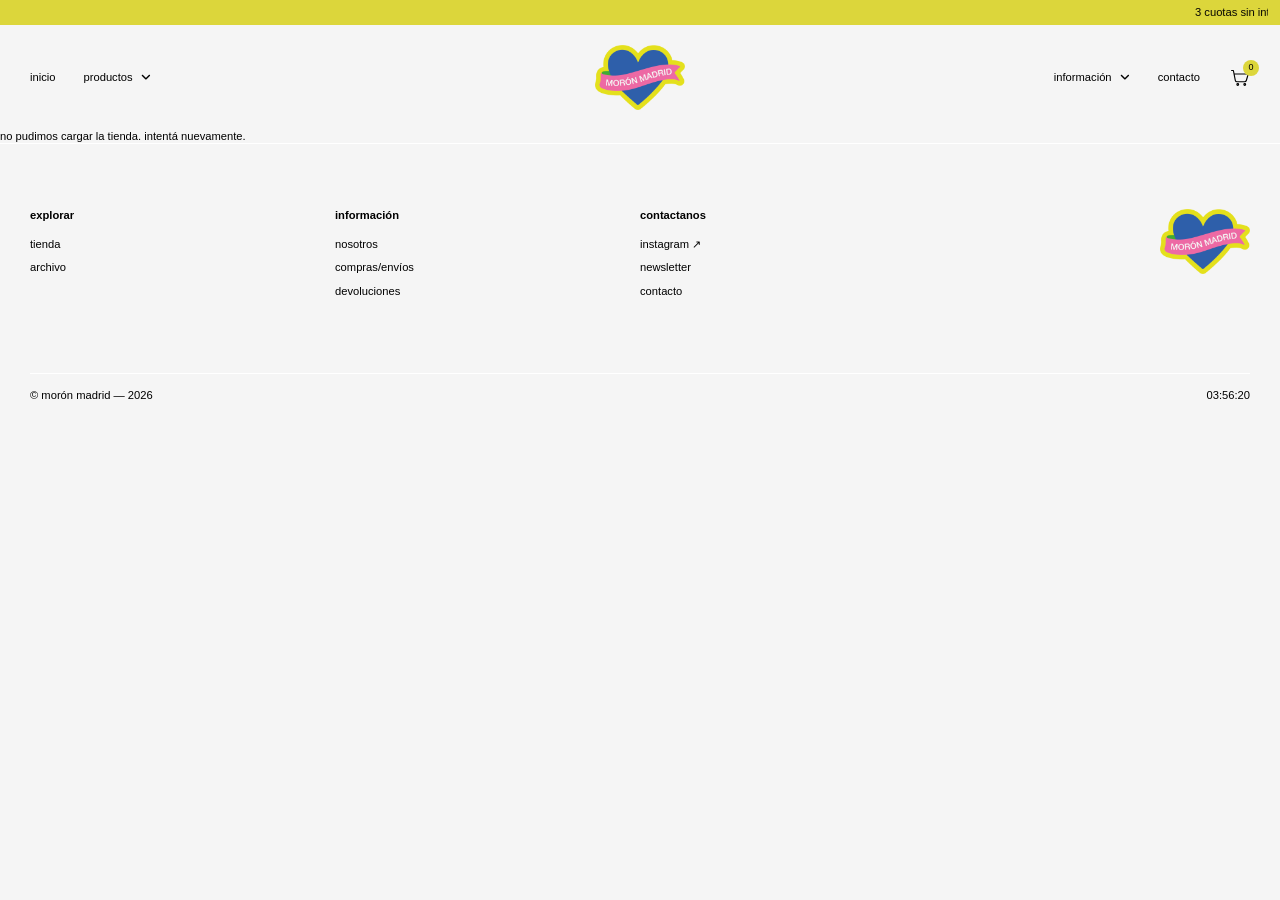
<file: shop/index.html>
<!DOCTYPE html>
<html lang="es">
<head>
  <meta charset="UTF-8">
  <meta name="viewport" content="width=device-width, initial-scale=1.0">
  <title>Morón Madrid — Tienda</title>
  <link rel="icon" type="image/png" href="/home/images/sticker.png">
  <link rel="stylesheet" href="style.css">
  <link rel="stylesheet" href="https://cdnjs.cloudflare.com/ajax/libs/font-awesome/6.5.2/css/all.min.css">
</head>
<body>

  <!-- HEADER COMPARTIDO -->
  <div id="site-header"></div>

  <main class="catalog" id="catalog">
    <p class="catalog-message">cargando productos...</p>
  </main>

  <!-- FOOTER -->


  <!-- FOOTER COMPARTIDO -->
  <div id="shared-footer"></div>

  <!-- SCRIPTS COMPARTIDOS -->
  <script src="./header.js"></script>
  <script src="./footer.js"></script>
  <script src="./modals.js"></script>

<script>

 document.addEventListener("DOMContentLoaded", () => {

const API_URL = "https://moron-madrid-api.moronmadrid.workers.dev";

const catalog = document.getElementById("catalog");
const productsDropdown = document.getElementById("products-dropdown");
const dynamicCategories = document.getElementById("dynamic-categories");
const mobileCategories = document.getElementById("mobile-categories");

let allProducts = [];
const urlParams = new URLSearchParams(window.location.search);
let selectedCategory = urlParams.get("category") || "all";

function formatPrice(price) {
  return "$ " + Number(price).toLocaleString("es-AR");
}

/* MENÚ Y DESPLEGABLES: gestionados por header.js */
const closeMobileMenu = () => window.closeMobileMenu?.();

/* IMÁGENES DEL PRODUCTO */

function getProductImages(product) {
  const images = [
    product.image,
    product.image_hover,
    ...(Array.isArray(product.gallery)
      ? product.gallery.map(item => {
          if (typeof item === "string") return item;
          return item.image_url || item.url || item.image || "";
        })
      : [])
  ];

  return [...new Set(images.filter(Boolean))];
}

/* CONTROL DE STOCK */

function isProductOutOfStock(product) {
  if (Array.isArray(product.variants) && product.variants.length > 0) {
    return product.variants.every(variant =>
      Number(variant.stock) <= 0
    );
  }

  return Number(product.stock) <= 0;
}

/* CREAR PRODUCTO */

function createProduct(product) {
  const article = document.createElement("article");
  article.className = "product";

  const outOfStock = isProductOutOfStock(product);

  if (outOfStock) {
    article.classList.add("out-of-stock");
  }

  const images = document.createElement("div");
  images.className = "product-images";

  images.style.touchAction = "pan-y";

  const imageUrls = getProductImages(product);
  let currentImage = 0;

  const imageElements = imageUrls.map((url, index) => {
    const img = document.createElement("img");
    img.src = url;
    img.alt = product.name + " — foto " + (index + 1);
    img.loading = "lazy";
    img.className = index === 0 ? "product-slide active" : "product-slide";
    images.appendChild(img);
    return img;
  });

  const imageLink = document.createElement("a");
  imageLink.className = "product-image-link";
  imageLink.href = `producto-01.html?slug=${encodeURIComponent(product.slug)}`;
  imageLink.setAttribute("aria-label", "Ver " + product.name);
  images.appendChild(imageLink);

  /* ETIQUETA SIN STOCK */

  if (outOfStock) {
    const stockLabel = document.createElement("div");
    stockLabel.className = "out-of-stock-label";
    stockLabel.textContent = "SIN STOCK";
    stockLabel.setAttribute("aria-label", "Producto sin stock");
    images.appendChild(stockLabel);
  }

  if (imageElements.length > 1) {
    const controls = document.createElement("div");
    controls.className = "product-carousel-controls";

    const previous = document.createElement("button");
    previous.type = "button";
    previous.className = "product-carousel-arrow previous";
    previous.innerHTML = '<i class="fas fa-angle-left"></i>';
    previous.setAttribute("aria-label", "Foto anterior");

    const next = document.createElement("button");
    next.type = "button";
    next.className = "product-carousel-arrow next";
    next.innerHTML = '<i class="fas fa-angle-right"></i>';
    next.setAttribute("aria-label", "Foto siguiente");

    function showImage(index) {
      currentImage = (index + imageElements.length) % imageElements.length;

      imageElements.forEach((img, i) => {
        img.classList.toggle("active", i === currentImage);
      });
    }

    previous.addEventListener("click", event => {
      event.preventDefault();
      event.stopPropagation();
      showImage(currentImage - 1);
    });

    next.addEventListener("click", event => {
      event.preventDefault();
      event.stopPropagation();
      showImage(currentImage + 1);
    });

    /* SWIPE / DESLIZAMIENTO */

    let startX = 0;
    let startY = 0;
    let pointerStart = false;
    let suppressClick = false;

    images.addEventListener("pointerdown", event => {
      if (event.target.closest("button")) return;

      startX = event.clientX;
      startY = event.clientY;
      pointerStart = true;
    });

    images.addEventListener("pointerup", event => {
      if (!pointerStart) return;

      pointerStart = false;

      const differenceX = event.clientX - startX;
      const differenceY = event.clientY - startY;

      if (
        Math.abs(differenceX) > 35 &&
        Math.abs(differenceX) > Math.abs(differenceY) * 1.2
      ) {
        event.preventDefault();

        showImage(
          differenceX < 0
            ? currentImage + 1
            : currentImage - 1
        );

        suppressClick = true;

        setTimeout(() => {
          suppressClick = false;
        }, 400);
      }
    });

    images.addEventListener("pointercancel", () => {
      pointerStart = false;
    });

    images.addEventListener("click", event => {
      if (suppressClick) {
        event.preventDefault();
        event.stopPropagation();
        suppressClick = false;
      }
    }, true);

    controls.append(previous, next);
    images.appendChild(controls);
  }

  const info = document.createElement("a");
  info.className = "product-info";
  info.href = `producto-01.html?slug=${encodeURIComponent(product.slug)}`;

  const name = document.createElement("span");
  name.textContent = product.name;

  const price = document.createElement("span");
  price.textContent = formatPrice(product.price);

  info.append(name, price);
  article.append(images, info);

  return article;
}

/* RENDERIZAR PRODUCTOS */

function renderProducts() {
  catalog.replaceChildren();

  const products = selectedCategory === "all"
    ? allProducts
    : allProducts.filter(product =>
        String(product.category_id) === String(selectedCategory)
      );

  if (!products.length) {
    const empty = document.createElement("p");
    empty.className = "catalog-message";
    empty.textContent = allProducts.length
      ? "no hay productos en esta categoría"
      : "próximamente";
    catalog.append(empty);
    return;
  }

  products.forEach(product => {
    catalog.appendChild(createProduct(product));
  });
}

/* SELECCIONAR CATEGORÍA */

function updateCategoryButtons() {
  document.querySelectorAll("[data-category]").forEach(button => {
    button.classList.toggle(
      "active",
      String(button.dataset.category) === String(selectedCategory)
    );
  });
}

function selectCategory(categoryId) {
  selectedCategory = categoryId;
  updateCategoryButtons();
  renderProducts();
  closeMobileMenu();
  window.scrollTo({ top: 0, behavior: "smooth" });
}

/* BOTÓN VER TODO DESKTOP */

const desktopAllButton = document.querySelector(
  '#products-dropdown [data-category="all"]'
);

desktopAllButton.addEventListener("click", () => {
  selectCategory("all");
});

/* CATEGORÍAS */

function renderCategoryMenu(categories) {
  dynamicCategories.replaceChildren();
  mobileCategories.replaceChildren();

  const allButton = document.createElement("button");
  allButton.type = "button";
  allButton.className = "mobile-category";
  allButton.dataset.category = "all";
  allButton.textContent = "ver todo";
  allButton.addEventListener("click", () => selectCategory("all"));
  mobileCategories.appendChild(allButton);

  categories.forEach(category => {
    const button = document.createElement("button");
    button.type = "button";
    button.className = "category-filter";
    button.dataset.category = category.id;
    button.textContent = category.name.toLowerCase();
    button.addEventListener("click", () => selectCategory(category.id));
    dynamicCategories.appendChild(button);

    const mobileButton = document.createElement("button");
    mobileButton.type = "button";
    mobileButton.className = "mobile-category";
    mobileButton.dataset.category = category.id;
    mobileButton.textContent = category.name.toLowerCase();
    mobileButton.addEventListener("click", () => selectCategory(category.id));
    mobileCategories.appendChild(mobileButton);
  });

  updateCategoryButtons();
}

/* CARGA DE LA TIENDA */

async function loadStore() {
  try {
    const [productsResponse, categoriesResponse] = await Promise.all([
      fetch(`${API_URL}/products`),
      fetch(`${API_URL}/categories`)
    ]);

    if (!productsResponse.ok || !categoriesResponse.ok) {
      throw new Error("No se pudo cargar la tienda.");
    }

    const productsData = await productsResponse.json();
    const categoriesData = await categoriesResponse.json();

    allProducts = Array.isArray(productsData.products)
      ? productsData.products
      : [];

    const categories = Array.isArray(categoriesData.categories)
      ? categoriesData.categories
      : [];

    renderCategoryMenu(categories);

    if (
      selectedCategory !== "all" &&
      !categories.some(category =>
        String(category.id) === String(selectedCategory)
      )
    ) {
      selectedCategory = "all";
    }

    updateCategoryButtons();
    renderProducts();

  } catch (error) {
    console.error(error);
    catalog.textContent = "no pudimos cargar la tienda. intentá nuevamente.";
  }
}

loadStore();

 });
</script>



<style>
  @font-face {
    font-display: block;
    font-family: Roboto;
    src: url(https://assets.brevo.com/font/Roboto/Latin/normal/normal/7529907e9eaf8ebb5220c5f9850e3811.woff2) format("woff2");
  }

  /* PRODUCTOS SIN STOCK */

  .product.out-of-stock .product-slide {
    filter: blur(3px);
    opacity: 0.65;
  }

  .out-of-stock-label {
    position: absolute;
    top: 50%;
    left: 50%;
    z-index: 5;
    transform: translate(-50%, -50%) rotate(-35deg);
    font-family: inherit;
    font-size: 0.6rem;
    font-weight: 400;
    letter-spacing: 0.08em;
    line-height: 1;
    color: #fff;
    white-space: nowrap;
    pointer-events: none;
  }

</style>

<script src="./cart.js"></script>

</body>
</html>
</file>
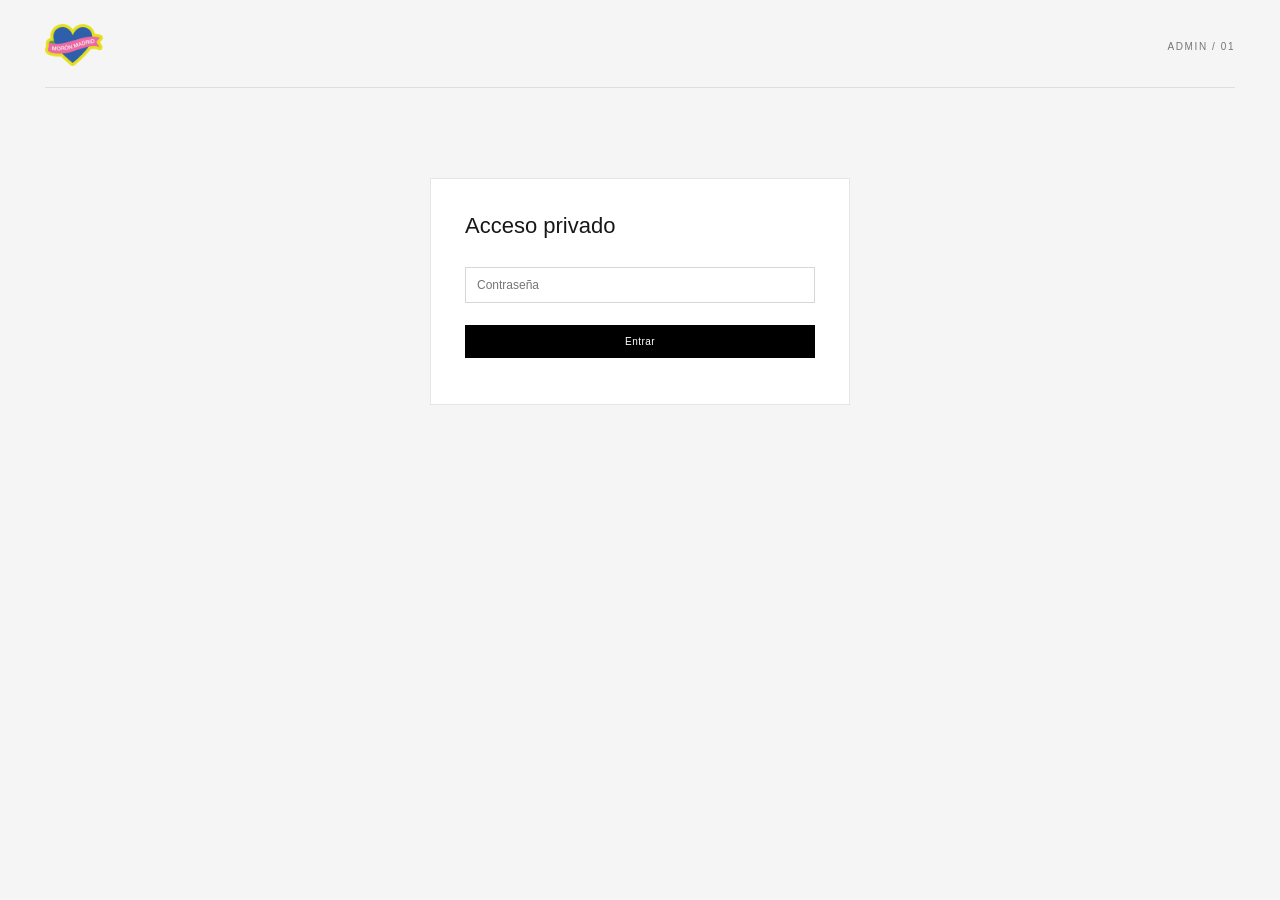
<file: shop/admin.html>
<!DOCTYPE html>
<html lang="es">
<head>
  <link rel="icon" type="image/png" href="/home/images/sticker.png">
<meta charset="UTF-8">
<meta name="viewport" content="width=device-width, initial-scale=1">
<title>Morón Madrid — Admin</title>

<style>
*{box-sizing:border-box}
body{margin:0;padding:30px;background:#f5f5f5;color:#000;font-family:Arial,sans-serif;font-size:14px}
header{display:flex;justify-content:space-between;align-items:center;margin-bottom:70px}
header img{width:65px}
main{max-width:850px;margin:0 auto}
h1{font-size:20px;font-weight:400;margin-bottom:35px}
h2{font-size:16px;font-weight:400;margin:40px 0 20px}
input,textarea,button{width:100%;padding:13px;font:inherit;border:1px solid #000;background:transparent}
input,textarea{margin-bottom:14px}
textarea{min-height:100px;resize:vertical}
input[type=file]{border:1px solid #ccc;background:#fff}
input[type=checkbox],input[type=radio]{width:18px;height:18px;margin:0;flex:0 0 auto}
label{display:block;margin:18px 0 8px}
button{cursor:pointer;background:#000;color:#fff;margin-bottom:12px}
button:hover{opacity:.7}
button:disabled{opacity:.5;cursor:wait}
button.secondary{background:transparent;color:#000}
.product{display:flex;justify-content:space-between;align-items:center;gap:20px;padding:18px 0;border-bottom:1px solid #ccc}
.product-main{display:flex;align-items:center;gap:14px;min-width:0}
.product-thumb{width:62px;height:75px;object-fit:cover;background:#e9e9e9;flex:0 0 auto}
.product-name{font-weight:500}
.product-info{color:#666;margin-top:6px;font-size:12px;line-height:1.5}
.product button{width:auto;min-width:90px;flex:0 0 auto}
.form-section,.variants-section,.category-manager,.discount-section{border-top:1px solid #ccc;margin-top:35px;padding-top:20px}
.variants-section h2,.discount-section h2{margin-top:0}
.hint{color:#777;font-size:12px;line-height:1.5;margin:-5px 0 15px}
#message{margin:20px 0;line-height:1.5}
#logout{width:100%;max-width:180px;margin-top:24px}
.stock-mode{display:flex;align-items:center;gap:10px;margin:20px 0;cursor:pointer}
.stock-mode input{width:18px;height:18px;margin:0}
.stock-mode span{font-size:14px}
.single-stock{max-width:250px;margin:20px 0}
.single-stock label{margin-top:0}
.variant-row{display:grid;grid-template-columns:1fr 1.2fr .7fr 42px;gap:10px;align-items:end;margin-bottom:12px}
.variant-field label{margin:0 0 7px;font-size:12px;color:#666}
.variant-field input{margin:0;min-width:0;background:#fff}
.remove-variant{width:42px;height:43px;padding:0;margin:0;background:transparent;color:#000;border:1px solid #ccc;font-size:18px}
#add-variant{margin-top:8px}
.variant-empty{color:#777;font-size:12px;margin:15px 0}
.category-row{display:flex;align-items:center;justify-content:space-between;gap:12px;padding:12px 0;border-bottom:1px solid #ddd}
.category-actions{display:flex;gap:8px}
.category-actions button{width:auto;min-width:76px;margin:0;padding:9px 12px}
.category-add{display:grid;grid-template-columns:1fr 130px;gap:10px;align-items:center;margin-top:15px}
.category-add input,.category-add button{margin:0}
.category-select{width:100%;padding:13px;border:1px solid #000;background:#fff;font:inherit;margin-bottom:14px}
[hidden]{display:none!important}

/* FOTOS DEL PRODUCTO */

.photo-upload{margin-top:8px}
.photo-upload input{margin-bottom:8px}
.photo-list{display:grid;grid-template-columns:repeat(auto-fill,minmax(125px,1fr));gap:12px;margin:20px 0}
.photo-card{position:relative;border:1px solid #ccc;background:#fff;padding:8px;min-width:0}
.photo-card img{width:100%;height:135px;object-fit:cover;display:block;background:#eee}
.photo-card.is-main{border:1px solid #000}
.photo-label{font-size:11px;margin:8px 0;color:#555;min-height:26px}
.photo-actions{display:flex;gap:5px}
.photo-actions button{width:100%;min-width:0;padding:8px 3px;margin:0;font-size:12px}
.photo-actions .photo-remove{background:transparent;color:#000;border:1px solid #ccc}
.photo-empty{font-size:12px;color:#777;padding:18px 0}

/* PORTFOLIO ADMINISTRABLE */
.portfolio-admin-grid{display:grid;grid-template-columns:repeat(4,minmax(0,1fr));gap:16px;margin-top:20px}
.portfolio-admin-card{min-width:0;padding:9px;border:1px solid #ddd;background:#fff;cursor:grab;transition:opacity .15s}
.portfolio-admin-card:active{cursor:grabbing}
.portfolio-admin-card.dragging{opacity:.35}
.portfolio-admin-card.drag-over{outline:2px solid #000;outline-offset:2px}
.portfolio-admin-card img{display:block;width:100%;aspect-ratio:3/4;object-fit:cover;background:#eee}
.portfolio-admin-caption{min-height:34px;margin:9px 0 4px;font-size:12px;line-height:1.4;overflow-wrap:anywhere}
.portfolio-admin-meta{min-height:28px;margin-bottom:9px;color:#777;font-size:10px;line-height:1.4}
.portfolio-admin-actions{display:grid;grid-template-columns:1fr 1fr;gap:6px}
.portfolio-admin-actions button{width:100%;min-width:0;margin:0;padding:9px 4px;font-size:11px}
.portfolio-admin-actions button.secondary{border:1px solid #ccc}
.portfolio-order-hint{margin:10px 0 0;color:#777;font-size:12px;line-height:1.5}
.photo-card.dragging{opacity:.4}
.photo-card.drag-over{outline:2px solid #000;outline-offset:2px}

/* PESTAÑAS */

.product-subtabs{display:flex;gap:8px;flex-wrap:wrap;margin:0 0 24px;padding:0 0 12px;border-bottom:1px solid #d5d5d5}
.product-subtab{width:auto;margin:0;padding:8px 12px;background:transparent;color:#777;border:0;border-bottom:2px solid transparent;font-size:11px;letter-spacing:.04em}
.product-subtab.active{color:#000;border-bottom-color:#dcd63b}
.admin-tabs{display:flex;gap:25px;border-bottom:1px solid #ccc;margin-bottom:30px;overflow-x:auto}
.admin-tab{flex:0 0 auto;width:auto;padding:12px 0;margin:0;border:none;border-bottom:2px solid transparent;background:transparent;color:#888;font-size:13px;white-space:nowrap}
.admin-tab:hover{opacity:1;color:#000}
.admin-tab.active{color:#000;border-bottom-color:#000}

/* AVISO DE NUEVAS VENTAS */
.sales-tab-count{
  display:inline-flex;
  align-items:center;
  justify-content:center;
  min-width:19px;
  height:19px;
  margin-left:7px;
  padding:0 5px;
  border-radius:50px;
  background:#dcd63b;
  color:#171717;
  font-size:10px;
  font-weight:700;
  letter-spacing:0;
  vertical-align:middle;
}

/* NEWSLETTER */

.newsletter-header{display:flex;justify-content:space-between;align-items:center;gap:20px;margin:35px 0 25px}
.newsletter-header h2{margin:0}
.newsletter-count{font-size:13px;color:#666}
.newsletter-actions{display:flex;gap:10px;margin:25px 0}
.newsletter-actions button{flex:1;margin:0}
.newsletter-filter{width:100%;padding:13px;border:1px solid #ccc;background:#fff;font:inherit;margin:10px 0 20px}
.newsletter-row{display:flex;justify-content:space-between;align-items:center;gap:15px;padding:15px 0;border-bottom:1px solid #ddd}
.newsletter-email{overflow-wrap:anywhere}
.newsletter-date{color:#888;font-size:11px;margin-top:5px}
.newsletter-status{color:#777;font-size:11px;white-space:nowrap}
.newsletter-empty{color:#777;padding:25px 0}

/* DESCUENTOS */

.discount-setting{display:flex;align-items:center;gap:12px;margin:20px 0}
.discount-setting input{width:18px;height:18px;margin:0}
.discount-setting label{margin:0;cursor:pointer}
.discount-percent{max-width:180px}
.discount-list-item{padding:18px 0;border-bottom:1px solid #ddd}
.discount-list-top{display:flex;justify-content:space-between;align-items:flex-start;gap:15px}
.discount-code-name{font-weight:600;letter-spacing:.04em}
.discount-details{color:#777;font-size:12px;line-height:1.6;margin-top:7px}
.discount-actions{display:flex;gap:8px;margin-top:12px}
.discount-actions button{width:auto;min-width:90px;margin:0;padding:9px 12px}
.discount-scope{display:flex;align-items:center;gap:10px;margin:14px 0}
.discount-scope input{width:17px;height:17px;margin:0}
.discount-scope label{margin:0;cursor:pointer}
.discount-product-list{max-height:260px;overflow-y:auto;border:1px solid #ccc;padding:12px;margin:12px 0 20px;background:#fff}
.discount-product-option{display:flex;align-items:center;gap:10px;padding:9px 0;border-bottom:1px solid #eee}
.discount-product-option:last-child{border-bottom:0}
.discount-product-option input{width:17px;height:17px;margin:0}
.discount-product-option label{margin:0;flex:1;cursor:pointer;font-size:13px}
.discount-empty{color:#777;padding:20px 0}
.discount-form-actions{display:flex;gap:10px}
.discount-form-actions button{flex:1}

@media(max-width:550px){
body{padding:20px}
header{margin-bottom:50px}
.product{align-items:flex-start}
.product-thumb{width:52px;height:65px}
.product-main{gap:10px}
.variant-row{grid-template-columns:1fr 1fr;gap:8px;padding-bottom:14px;border-bottom:1px solid #ddd}
.variant-field input{width:100%}
.remove-variant{width:100%;height:40px;grid-column:2}
.newsletter-actions{flex-direction:column}
.newsletter-header{align-items:flex-start}
.admin-tabs{gap:18px}
.discount-list-top{flex-direction:column}
.discount-form-actions{flex-direction:column}
.photo-list{grid-template-columns:repeat(2,minmax(0,1fr))}
.portfolio-admin-grid{grid-template-columns:repeat(2,minmax(0,1fr));gap:10px}
}

/* VENTAS */

.orders-header{
  display:flex;
  justify-content:space-between;
  align-items:center;
  gap:15px;
  margin:35px 0 20px;
}

.orders-header button{
  width:auto;
  margin:0;
}

.order-card{
  border-top:1px solid #ccc;
  padding:22px 0;
}

.order-layout{
  display:grid;
  grid-template-columns:minmax(0,1.45fr) minmax(270px,.75fr);
  gap:clamp(22px,3vw,42px);
  align-items:start;
}

.order-info-column,
.order-actions-column{
  min-width:0;
}

.order-actions-column{
  padding:18px 20px 20px;
  background:#fff;
  border:1px solid #e2e2e2;
}

.order-actions-title{
  padding-bottom:13px;
  border-bottom:1px solid #e5e5e5;
  font-size:11px;
  font-weight:600;
  letter-spacing:.1em;
  text-transform:uppercase;
}

.order-actions-column .order-edit{
  margin-top:0;
  padding-top:0;
  border-top:0;
}

.order-actions-column .order-edit label:first-child{
  margin-top:16px;
}

.order-actions-column .order-edit button{
  width:100%;
}

.order-actions-column > button{
  width:100%;
  margin-top:18px;
}

.order-top{
  display:flex;
  justify-content:space-between;
  gap:15px;
  align-items:flex-start;
}

.order-number{
  font-size:18px;
  font-weight:600;
}

.order-meta{
  color:#777;
  font-size:12px;
  line-height:1.7;
  margin-top:6px;
}

.order-total{
  font-size:16px;
  white-space:nowrap;
}

.order-details{
  margin-top:18px;
  padding:15px;
  background:#eee;
  line-height:1.7;
  overflow-wrap:anywhere;
}

.order-items{
  margin:12px 0;
  padding-left:18px;
  line-height:1.7;
}

.order-edit{
  margin-top:18px;
  padding-top:15px;
  border-top:1px solid #ccc;
}

.order-edit label{
  margin-top:12px;
}

.order-edit button{
  margin-top:12px;
}

.order-empty{
  padding:25px 0;
  color:#777;
}

.order-status{
  width:100%;
  padding:12px;
  background:#fff;
  border:1px solid #000;
  font:inherit;
}

@media(max-width:550px){
  .orders-header{
    align-items:flex-start;
    flex-direction:column;
  }

  .orders-header button{
    width:100%;
  }

  .order-top{
    flex-direction:column;
  }

  .order-layout{
    grid-template-columns:minmax(0,1fr);
    gap:16px;
  }

  .order-actions-column{
    padding:16px;
  }
}  


/* REDISEÑO ADMIN — EDITORIAL Y COMPACTO */

body{
  padding:24px clamp(20px,3.5vw,56px);
  background:#f5f5f5;
  color:#171717;
  font-family:Roboto,Arial,sans-serif;
}

body > header{
  max-width:1500px;
  margin:0 auto 38px;
  padding-bottom:18px;
  border-bottom:1px solid #dedede;
}

body > header img{width:58px}
body > header span{
  font-size:10px;
  letter-spacing:.16em;
  color:#777;
}

main{
  width:100%;
  max-width:1500px;
  margin:0 auto;
}

#login{
  width:min(100%,420px);
  margin:10vh auto 0;
  padding:34px;
  background:#fff;
  border:1px solid #e5e5e5;
}

#login h1{margin:0 0 28px;font-size:22px}
#login button{margin-top:8px}

#dashboard{
  display:grid;
  grid-template-columns:190px minmax(0,1fr);
  column-gap:clamp(28px,4vw,64px);
  align-items:start;
}

#dashboard > h1{
  grid-column:1/-1;
  margin:0 0 28px;
  padding-bottom:20px;
  border-bottom:1px solid #dedede;
  font-size:23px;
  letter-spacing:-.035em;
}

.admin-sidebar{
  grid-column:1;
  grid-row:2;
  position:sticky;
  top:24px;
  display:flex;
  flex-direction:column;
  align-items:stretch;
  min-width:0;
}

.admin-tabs{
  display:flex;
  flex-direction:column;
  align-items:stretch;
  gap:3px;
  margin:0;
  padding:8px 0;
  overflow:visible;
  border:0;
  border-right:1px solid #dedede;
}

.admin-tab{
  width:100%;
  padding:12px 14px;
  text-align:left;
  border:0;
  border-left:2px solid transparent;
  background:transparent;
  color:#888;
  font-size:11px;
  letter-spacing:.075em;
  transition:background .18s,color .18s;
}

.admin-tab:hover{
  background:#ececec;
  color:#111;
}

.admin-tab.active{
  color:#111;
  border-left-color:#171717;
  background:#eaeaea;
}

#dashboard > section[id$="-panel"]{
  grid-column:2;
  grid-row:2;
  min-width:0;
}

#dashboard > section[id$="-panel"] h2{
  margin-top:0;
  margin-bottom:18px;
  font-size:17px;
}

.form-section,.variants-section,.category-manager,.discount-section{
  margin-top:24px;
  padding:24px;
  border:1px solid #e5e5e5;
  background:#fff;
}

.form-section:first-child{margin-top:0}
.variants-section,.discount-section{padding:20px;margin-top:22px}
.form-section > h2,.discount-section > h2{margin-top:0}

input,textarea,.category-select,.newsletter-filter,.order-status{
  border:1px solid #d7d7d7;
  border-radius:0;
  background:#fff;
  padding:11px 12px;
  font-size:13px;
}

input:focus,textarea:focus,select:focus{
  outline:1px solid #171717;
  outline-offset:1px;
}

label{
  margin:13px 0 7px;
  font-size:12px;
  color:#555;
}

textarea{min-height:115px}
button{
  padding:11px 15px;
  font-size:11px;
  letter-spacing:.045em;
  transition:opacity .18s,background .18s;
}
button.secondary{
  border:1px solid #d0d0d0;
  background:#fff;
}
button.secondary:hover{background:#eee}

.hint{font-size:11px;color:#888}
#message{font-size:12px}

.photo-list{
  grid-template-columns:repeat(auto-fill,minmax(115px,1fr));
  gap:10px;
}
.photo-card{border-color:#e2e2e2}
.photo-card img{height:125px}

.product,.newsletter-row,.discount-list-item,.order-card,.category-row{
  border-color:#e5e5e5;
}
.product{padding:14px 0}
.product-name{font-size:13px}
.product-info{font-size:11px}
.newsletter-row{padding:12px 0}
.order-card{padding:18px 0}
.order-details{background:#f1f1f1;font-size:12px}
.orders-header{margin:0 0 18px}
.newsletter-header{margin:0 0 18px}
#logout{width:100%;max-width:180px;margin-top:24px}

@media(max-width:760px){
  body{padding:18px}
  body > header{margin-bottom:28px}
  #dashboard{
    grid-template-columns:minmax(0,1fr);
    row-gap:20px;
  }
  #dashboard > h1{
    grid-column:1;
    grid-row:1;
    margin-bottom:0;
  }
  .admin-sidebar{
    grid-column:1;
    grid-row:2;
    position:static;
  }
  .admin-tabs{
    position:static;
    flex-direction:row;
    flex-wrap:nowrap;
    gap:8px;
    padding:0 0 10px;
    border-right:0;
    border-bottom:1px solid #dedede;
    overflow-x:auto;
  }
  .admin-tab{
    width:auto;
    flex:0 0 auto;
    padding:10px 12px;
    border-left:0;
    border-bottom:2px solid transparent;
    text-align:center;
  }
  .admin-tab.active{
    border-left:0;
    border-bottom-color:#171717;
  }
  #dashboard > section[id$="-panel"]{
    grid-column:1;
    grid-row:3;
  }
  .form-section,.discount-section,.category-manager{
    padding:18px;
  }
}

@media(min-width:761px) and (max-width:1050px){
  #dashboard{grid-template-columns:155px minmax(0,1fr);column-gap:24px}
  .admin-tabs{gap:0}
  .admin-tab{padding:11px 9px;font-size:10px}
}

@media(max-width:550px){
  #login{padding:24px}
  .form-section,.discount-section,.category-manager{padding:15px}
  .newsletter-header{flex-direction:column;gap:8px}
}


/* SELECCIÓN Y ACCIONES MASIVAS DE VENTAS */
.orders-bulk{
  display:flex;align-items:center;gap:10px;flex-wrap:wrap;
  margin:16px 0;padding:14px;background:#fff;border:1px solid #e5e5e5;
}
.orders-bulk select{width:auto;min-width:210px;max-width:100%;margin:0}
.orders-bulk button{width:auto;margin:0}
.orders-bulk-count{font-size:12px;color:#666;margin-right:auto}
.order-select-cell{display:flex;align-items:center;justify-content:center}
.order-select-cell input,.orders-bulk input{width:17px;height:17px;margin:0}
.order-list-row{grid-template-columns:32px 105px 90px minmax(140px,1.3fr) minmax(180px,1.5fr) 105px 105px 120px}
@media(max-width:900px){
 .order-list-row{grid-template-columns:28px 1fr 1fr 1.5fr 1.5fr;gap:10px}
 .order-list-total{grid-column:2}
 .order-view-button{grid-column:3}
 .order-actions-menu{grid-column:4 / 6}
}
@media(max-width:550px){
 .order-list-row{grid-template-columns:28px 1fr 1fr;gap:10px}
 .order-list-buyer{grid-column:2 / 4}
 .order-list-status{grid-column:2 / 4}
 .order-list-total{grid-column:2}
 .order-view-button{grid-column:3}
 .order-actions-menu{grid-column:2 / 4}
 .orders-bulk{align-items:stretch;flex-direction:column}
 .orders-bulk select,.orders-bulk button{width:100%;max-width:none}
}
/* LISTADO COMPACTO DE VENTAS */
.order-list-row{
  display:grid;
  grid-template-columns:32px 105px 90px minmax(140px,1.3fr) minmax(180px,1.5fr) 105px 105px 120px;
  gap:12px;
  align-items:center;
}
.order-list-date,.order-list-number,.order-list-buyer,.order-list-total{
  font-size:12px;
  min-width:0;
}
.order-list-buyer{font-weight:600;overflow-wrap:anywhere}
.order-list-total{font-weight:600;white-space:nowrap}
.order-list-status-select,.order-actions-menu{
  width:100%;
  min-width:0;
  padding:9px 8px;
  font:inherit;
  font-size:11px;
  border:1px solid #d7d7d7;
  border-radius:0;
  background:#fff;
}
.order-view-button{white-space:nowrap;padding:9px 10px}
.order-expanded{margin-top:18px;padding-top:18px;border-top:1px solid #e5e5e5}
.order-expanded[hidden]{display:none}
@media(max-width:900px){
  .order-list-row{grid-template-columns:28px 1fr 1fr 1.5fr 1.5fr;gap:10px}
  .order-list-total{grid-column:2}
  .order-view-button{grid-column:3}
  .order-actions-menu{grid-column:4 / 6}
}
@media(max-width:550px){
  .order-list-row{grid-template-columns:28px 1fr 1fr;gap:10px}
  .order-list-buyer{grid-column:2 / 4}
  .order-list-status{grid-column:2 / 4}
  .order-list-total{grid-column:2}
  .order-view-button{grid-column:3}
  .order-actions-menu{grid-column:2 / 4}
  .orders-bulk{align-items:stretch;flex-direction:column}
  .orders-bulk select,.orders-bulk button{width:100%;max-width:none}
}




/* SISTEMA VISUAL EDITORIAL — ADMIN */
body{font-family:Roboto,Arial,sans-serif;font-size:13px;color:#171717}
body>header{margin-bottom:28px}
#dashboard{grid-template-columns:190px minmax(0,1fr);column-gap:34px}
.admin-tabs{border-right:1px solid #dedede;padding-right:14px}
.admin-tab{font-size:10px;letter-spacing:.065em;padding:10px 12px}
#dashboard>section[id$="-panel"] h2{font-size:19px;letter-spacing:-.025em}
.summary-heading{display:flex;justify-content:space-between;align-items:end;gap:20px;margin:0 0 20px}
.summary-heading h2{margin:0!important;font-size:26px!important;letter-spacing:-.045em}
.summary-eyebrow,.summary-date{font-size:9px;letter-spacing:.13em;color:#888;margin:0 0 8px}
.summary-stats{display:grid;grid-template-columns:repeat(4,minmax(0,1fr));gap:9px;margin-bottom:28px}
.summary-stat{background:#fff;border:1px solid #e7e7e7;padding:16px 17px;min-width:0}
.summary-stat span{display:block;color:#777;font-size:9px;letter-spacing:.1em;line-height:1.4}
.summary-stat strong{display:block;margin-top:10px;font-size:25px;font-weight:400;letter-spacing:-.04em;overflow-wrap:anywhere}
.summary-lower{display:grid;grid-template-columns:minmax(0,1.55fr) minmax(210px,.8fr);gap:24px;align-items:start}
.summary-recent,.summary-shortcuts{background:#fff;border:1px solid #e7e7e7;padding:18px}
.summary-section-heading{display:flex;justify-content:space-between;align-items:center;gap:12px;margin-bottom:12px}
.summary-section-heading h3,.summary-shortcuts h3{font-size:12px;font-weight:600;margin:0;letter-spacing:.02em}
.summary-link{width:auto;margin:0;padding:5px 0;background:transparent;color:#777;border:0;font-size:9px;letter-spacing:.06em}
.summary-order-row{display:grid;grid-template-columns:minmax(0,1fr) minmax(95px,.8fr) auto;gap:12px;align-items:center;padding:12px 0;border-top:1px solid #eee}
.summary-order-row>div{display:flex;flex-direction:column;gap:4px;min-width:0}
.summary-order-row strong{font-size:11px;font-weight:600}
.summary-order-row>div span{font-size:10px;color:#777;overflow-wrap:anywhere}
.summary-order-status{font-size:10px;color:#666}
.summary-order-total{white-space:nowrap}
.summary-shortcuts{display:flex;flex-direction:column;gap:0}
.summary-shortcuts h3{margin-bottom:12px}
.summary-shortcuts button{display:flex;justify-content:space-between;align-items:center;width:100%;margin:0;padding:12px 0;background:transparent;color:#333;border:0;border-top:1px solid #eee;text-align:left;font-size:10px;letter-spacing:.04em}
.summary-shortcuts button span{color:#888}
.form-section,.variants-section,.category-manager,.discount-section{padding:19px;margin-top:18px}
.form-section h2,.variants-section h2,.category-manager h2,.discount-section h2{margin-top:0}
input,textarea,.category-select,.newsletter-filter,.order-status{font-size:12px;padding:10px 11px}
label{font-size:11px;margin:11px 0 6px}
button{font-size:10px;padding:10px 13px}
.product{padding:10px 0}
.product-thumb{width:56px;height:68px}
.order-card{padding:12px 0}
.order-list-row{gap:9px}
.portfolio-admin-grid{gap:11px}
.portfolio-admin-card{padding:7px}
.portfolio-admin-caption{font-size:11px}
.portfolio-admin-actions button{padding:8px 3px}
#logout{margin-top:24px}
@media(max-width:760px){
 #dashboard{grid-template-columns:minmax(0,1fr);row-gap:14px}
 .admin-tabs{padding-right:0}
 .summary-stats{grid-template-columns:repeat(2,minmax(0,1fr));gap:7px}
 .summary-stat{padding:13px}
 .summary-stat strong{font-size:22px}
 .summary-lower{grid-template-columns:minmax(0,1fr);gap:12px}
 .summary-order-row{grid-template-columns:minmax(0,1fr) minmax(80px,.7fr) auto;gap:8px}
}
@media(max-width:480px){
 .summary-heading{align-items:flex-start;flex-direction:column;gap:5px}
 .summary-heading h2{font-size:23px!important}
 .summary-recent,.summary-shortcuts{padding:14px}
 .summary-order-status{font-size:9px}
 .summary-order-total{font-size:10px!important}
}

</style>
</head>

<body>
<header>
<a href="./"><img src="/home/images/sticker.png" alt="Morón Madrid"></a>
<span>ADMIN / 01</span>
</header>

<main>
<section id="login">
<h1>Acceso privado</h1>
<form id="login-form">
<input id="password" type="password" placeholder="Contraseña" autocomplete="current-password" required>
<button type="submit">Entrar</button>
</form>
</section>

<section id="dashboard" hidden>

<div class="admin-sidebar">
<nav class="admin-tabs">
<button type="button" class="admin-tab active" data-tab="summary-panel">RESUMEN</button>
<button type="button" class="admin-tab" data-tab="products-panel">PRODUCTOS</button>
<button type="button" class="admin-tab" data-tab="orders-panel">VENTAS <span id="new-sales-count" class="sales-tab-count" hidden>0</span></button>
<button type="button" class="admin-tab" data-tab="discounts-panel">PAGOS</button>
<button type="button" class="admin-tab" data-tab="portfolio-panel">PORTFOLIO</button>
<button type="button" class="admin-tab" data-tab="newsletter-panel">NEWSLETTER</button>
</nav>
<button id="logout" type="button">Cerrar sesión</button>
</div>

<!-- PANEL RESUMEN -->
<section id="summary-panel">
  <div class="summary-heading">
    <div><p class="summary-eyebrow">MORÓN MADRID / ADMINISTRACIÓN</p><h2>Resumen</h2></div>
    <span id="summary-date" class="summary-date"></span>
  </div>
  <div class="summary-stats">
    <article class="summary-stat"><span>PEDIDOS ACTIVOS</span><strong id="summary-orders">—</strong></article>
    <article class="summary-stat"><span>PENDIENTES</span><strong id="summary-pending">—</strong></article>
    <article class="summary-stat"><span>PREPARANDO</span><strong id="summary-preparing">—</strong></article>
    <article class="summary-stat"><span>VENTAS DEL MES</span><strong id="summary-revenue">—</strong></article>
  </div>
  <div class="summary-lower">
    <section class="summary-recent">
      <div class="summary-section-heading"><h3>Actividad reciente</h3><button type="button" class="summary-link" data-go-tab="orders-panel">VER TODAS LAS VENTAS ↗</button></div>
      <div id="summary-recent-orders"><p class="hint">Cargando actividad...</p></div>
    </section>
    <section class="summary-shortcuts">
      <h3>Accesos rápidos</h3>
      <button type="button" data-go-tab="new-product-panel">+ NUEVO PRODUCTO <span>↗</span></button>
      <button type="button" data-go-tab="orders-panel">VER VENTAS <span>↗</span></button>
      <button type="button" data-go-tab="products-panel">GESTIONAR PRODUCTOS <span>↗</span></button>
      <button type="button" data-go-tab="discounts-panel">CONFIGURAR PAGOS <span>↗</span></button>
    </section>
  </div>
</section>

<!-- PANEL PRODUCTOS / SUBPESTAÑAS -->
<section id="products-panel" hidden>
  <nav class="product-subtabs" aria-label="Secciones de productos">
    <button type="button" class="product-subtab active" data-product-subtab="products-list-panel">PRODUCTOS</button>
    <button type="button" class="product-subtab" data-product-subtab="new-product-panel">NUEVO PRODUCTO</button>
    <button type="button" class="product-subtab" data-product-subtab="categories-panel">CATEGORÍAS</button>
  </nav>
  <!-- PANEL NUEVO PRODUCTO -->

<section id="new-product-panel">
<div class="form-section" style="margin-top:0">
<h2 id="form-title">Nuevo producto</h2>

<form id="product-form">
<label for="name">Nombre del producto</label>
<input id="name" type="text" required maxlength="200">

<label for="slug">Identificador / URL</label>
<input id="slug" type="text" placeholder="ejemplo-cartera" pattern="[a-z0-9-]+" required>

<label for="price">Precio en pesos argentinos</label>
<input id="price" type="number" min="0" step="1" required>

<label for="category">Categoría</label>
<select id="category" class="category-select">
<option value="">Sin categoría</option>
</select>

<label for="description">Descripción</label>
<textarea id="description"></textarea>

<!-- CARGA UNIFICADA DE FOTOS -->

<label for="photos">Fotografías del producto</label>
<div class="photo-upload">
<input id="photos" type="file" accept="image/jpeg,image/png,image/webp,image/gif" multiple>
<p class="hint" id="photos-hint">
Seleccioná todas las fotos juntas. La primera será la principal y las demás quedarán en la galería. Máximo 6 MB por imagen y 30 fotos adicionales.
</p>
<div id="photo-list" class="photo-list"></div>
</div>

<div class="variants-section">
<h2>Talles y stock</h2>
<p class="hint">Elegí si el producto tiene talles o si se vende por unidad.</p>

<label class="stock-mode" for="no-sizes">
<input type="checkbox" id="no-sizes">
<span>Este producto no lleva talle</span>
</label>

<div id="single-stock" class="single-stock" hidden>
<label for="stock-quantity">Stock disponible</label>
<input id="stock-quantity" type="number" min="0" step="1" value="0">
<p class="hint">Cantidad total de unidades disponibles de este producto.</p>
</div>

<div id="sizes-section">
<p class="hint">Agregá cada talle y definí cuántas unidades tenés disponibles. El SKU es opcional.</p>
<div id="variants-container"></div>
<p id="variants-empty" class="variant-empty">Este producto todavía no tiene talles cargados.</p>
<button type="button" id="add-variant" class="secondary">+ Agregar talle</button>
</div>
</div>

<button type="submit" id="save-button">Guardar producto</button>
<button type="button" id="cancel-edit" class="secondary" hidden>Cancelar edición</button>
</form>
</div>
</section>

<!-- SUBPANEL LISTA DE PRODUCTOS -->

<section id="products-list-panel" hidden>
<h2 style="margin-top:0">Productos</h2>
<button id="refresh" class="secondary">Actualizar lista</button>
<div id="products"></div>
</section>





<!-- PANEL CATEGORÍAS -->

<section id="categories-panel" hidden>
<div class="category-manager" style="margin-top:0">
<h2 style="margin-top:0">Categorías</h2>
<p class="hint">Creá y administrá las categorías de la tienda. Cada producto puede pertenecer a una sola categoría.</p>
<div id="categories-list"></div>
<form id="category-form" class="category-add">
<input id="new-category-name" type="text" maxlength="80" placeholder="Nueva categoría" required>
<button type="submit">Agregar</button>
</form>
</div>
</section>

</section>

<!-- PANEL PORTFOLIO -->

<section id="portfolio-panel" hidden>
  <div class="form-section" style="margin-top:0">
    <h2 id="portfolio-form-title">Portfolio · Nueva imagen</h2>
    <p class="hint">Administrá las imágenes que aparecen en la homepage de moronmadrid.com.</p>

    <form id="portfolio-form">
      <label for="portfolio-image">Subir imagen</label>
      <input id="portfolio-image" type="file" accept="image/jpeg,image/png,image/webp,image/gif" required>
      <p class="hint">Se conserva la proporción original. Máximo 6 MB.</p>
      <div id="portfolio-preview" class="photo-list"></div>

      <label for="portfolio-category">Categoría</label>
      <select id="portfolio-category" class="category-select" required>
        <option value="coleccion">Colección</option>
        <option value="estudio">Estudio</option>
      </select>

      <label for="portfolio-caption">Pie de foto (opcional)</label>
      <input id="portfolio-caption" type="text" maxlength="200" placeholder="Nombre de la colección / descripción del trabajo...">

      <label for="portfolio-product">Enlace a producto (opcional)</label>
      <select id="portfolio-product" class="category-select">
        <option value="">Sin enlace a producto</option>
      </select>
      <p class="hint">Elegí un producto ya cargado en la tienda. El enlace se genera automáticamente.</p>

      <p class="hint">Las imágenes nuevas aparecen automáticamente primero en el portfolio.</p>

      <button type="submit" id="portfolio-save">Guardar imagen</button>
      <button type="button" id="portfolio-cancel" class="secondary" hidden>Cancelar edición</button>
    </form>
  </div>

  <div class="form-section">
    <h2>Imágenes del portfolio</h2>
    <button type="button" id="portfolio-refresh" class="secondary">Actualizar portfolio</button>
    <p class="portfolio-order-hint">Arrastrá las imágenes para cambiar el orden. La primera queda arriba en la homepage.</p>
    <div id="portfolio-list" class="portfolio-admin-grid"></div>
  </div>
</section>

<!-- PANEL NEWSLETTER -->

<section id="newsletter-panel" hidden>
<div class="newsletter-header">
<h2>Suscriptores</h2>
<div class="newsletter-count" id="newsletter-count">Cargando...</div>
</div>
<p class="hint">Lista de emails registrados en la base de datos de Morón Madrid.</p>
<select id="newsletter-filter" class="newsletter-filter">
<option value="active">Suscriptores activos</option>
<option value="inactive">Suscriptores inactivos</option>
<option value="all">Todos los registros</option>
</select>
<div class="newsletter-actions">
<button type="button" id="copy-emails">Copiar emails</button>
<button type="button" id="export-emails" class="secondary">Descargar CSV</button>
</div>
<button type="button" id="refresh-newsletter" class="secondary">Actualizar lista</button>
<div id="newsletter-list"></div>
</section>

<!-- PANEL DESCUENTOS -->

<section id="discounts-panel" hidden>
<div class="discount-section" style="margin-top:0">
<h2>Descuento por transferencia</h2>
<p class="hint">Configurá el porcentaje de descuento que se aplicará a las compras por transferencia.</p>
<div class="discount-setting">
<input type="checkbox" id="transfer-enabled">
<label for="transfer-enabled">Activar descuento por transferencia</label>
</div>
<label for="transfer-alias">Alias bancario</label>
<input
  id="transfer-alias"
  type="text"
  maxlength="120"
  placeholder="Ej. moron.madrid"
>
<label for="transfer-holder">Titular de la cuenta</label>
<input
  id="transfer-holder"
  type="text"
  maxlength="150"
  placeholder="Nombre y apellido del titular"
>
<label for="transfer-percent">Porcentaje de descuento</label>
<input
  id="transfer-percent"
  class="discount-percent"
  type="number"
  min="0"
  max="100"
  step="1"
  value="10"
>

<button type="button" id="save-transfer">Guardar configuración</button>
</div>

<div class="discount-section">
<h2 id="discount-form-title">Crear código promocional</h2>
<p class="hint">Creá cupones porcentuales o de importe fijo.</p>

<form id="discount-form">
<label for="discount-code">Código promocional</label>
<input id="discount-code" type="text" maxlength="40" placeholder="EJEMPLO10" required>

<label for="discount-type">Tipo de descuento</label>
<select id="discount-type" class="category-select">
<option value="percentage">Porcentaje (%)</option>
<option value="fixed">Importe fijo ($)</option>
</select>

<label for="discount-value">Valor del descuento</label>
<input id="discount-value" type="number" min="1" step="1" required>

<label for="discount-minimum">Compra mínima ($)</label>
<input id="discount-minimum" type="number" min="0" step="1" value="0">

<label for="discount-max-uses">Cantidad máxima de usos</label>
<input id="discount-max-uses" type="number" min="1" step="1" placeholder="Sin límite">
<p class="hint">Dejalo vacío si el cupón no tiene límite de usos.</p>

<label for="discount-start">Fecha de inicio (opcional)</label>
<input id="discount-start" type="datetime-local">

<label for="discount-end">Fecha de vencimiento (opcional)</label>
<input id="discount-end" type="datetime-local">

<h2>Productos incluidos</h2>
<div class="discount-scope">
<input type="radio" id="discount-all" name="discount-scope" value="all" checked>
<label for="discount-all">Todos los productos</label>
</div>
<div class="discount-scope">
<input type="radio" id="discount-selected" name="discount-scope" value="selected">
<label for="discount-selected">Solo productos seleccionados</label>
</div>

<div id="discount-products" class="discount-product-list" hidden>
<p class="hint">Seleccioná los productos incluidos en el cupón.</p>
<div id="discount-products-list"></div>
</div>

<div class="discount-setting">
<input type="checkbox" id="discount-active" checked>
<label for="discount-active">Cupón activo</label>
</div>

<div class="discount-form-actions">
<button type="submit" id="save-discount">Crear cupón</button>
<button type="button" id="cancel-discount-edit" class="secondary" hidden>Cancelar edición</button>
</div>
</form>
</div>

<div class="discount-section">
<h2>Códigos promocionales</h2>
<button type="button" id="refresh-discounts" class="secondary">Actualizar cupones</button>
<div id="discount-list"></div>
</div>
</section>

  <!-- PANEL VENTAS -->

<section id="orders-panel" hidden>
  <div class="orders-header">
    <h2 style="margin-top:0">Ventas</h2>
    <button type="button" id="refresh-orders" class="secondary">Actualizar ventas</button>
  </div>

  <div class="orders-filters">
    <select id="orders-filter" class="category-select">
      <option value="">Todos los pedidos</option>
      <option value="pending">Pendientes de pago</option>
      <option value="paid">Pagados</option>
      <option value="preparing">Preparando</option>
      <option value="shipped">Enviados</option>
      <option value="delivered">Entregados</option>
      <option value="cancelled">Cancelados</option>
      <option value="archived">Archivados</option>
    </select>
  </div>

  <div id="orders-count" class="hint"></div>
  <div class="orders-bulk">
    <label style="display:flex;align-items:center;gap:8px;margin:0">
      <input type="checkbox" id="orders-select-all">
      <span>Seleccionar todos</span>
    </label>
    <span id="orders-selected-count" class="orders-bulk-count">0 seleccionados</span>
    <select id="orders-bulk-action" aria-label="Acción para pedidos seleccionados">
      <option value="">Acciones para seleccionados</option>
      <option value="status:pending">Cambiar a pendiente</option>
      <option value="status:paid">Cambiar a pagado</option>
      <option value="status:preparing">Cambiar a preparando</option>
      <option value="status:shipped">Cambiar a enviado</option>
      <option value="status:delivered">Cambiar a entregado</option>
      <option value="status:cancelled">Cambiar a cancelado</option>
      <option value="archive">Archivar</option>
      <option value="restore">Restaurar</option>
      <option value="delete">Eliminar</option>
    </select>
    <button type="button" id="orders-bulk-apply">Aplicar</button>
  </div>
  <div id="orders-list"></div>
</section>
  
</section>

<p id="message" role="status"></p>
</main>

<script>
const API="https://moron-madrid-api.moronmadrid.workers.dev";

const loginSection=document.getElementById("login");
const dashboard=document.getElementById("dashboard");
const message=document.getElementById("message");
const productsBox=document.getElementById("products");
const productForm=document.getElementById("product-form");

const variantsContainer=document.getElementById("variants-container");
const variantsEmpty=document.getElementById("variants-empty");
const noSizesCheckbox=document.getElementById("no-sizes");
const singleStock=document.getElementById("single-stock");
const sizesSection=document.getElementById("sizes-section");
const stockQuantity=document.getElementById("stock-quantity");

let editingId=null;
let currentImage=null;
let currentGallery=[];
let photoItems=[];
let categories=[];
let newsletterSubscribers=[];
let discountCodes=[];
let discountProducts=[];
let editingDiscountId=null;
let portfolioItems=[];
let editingPortfolioId=null;
let portfolioImageUrl=null;

/* SESIÓN */

function token(){
return sessionStorage.getItem("mm_admin_token");
}

function showLogin(){
loginSection.hidden=false;
dashboard.hidden=true;
sessionStorage.removeItem("mm_admin_token");
}

async function showDashboard(){
loginSection.hidden=true;
dashboard.hidden=false;
setActiveTab("summary-panel");
await loadCategories();
await loadProducts();
await loadOrders();
}

/* PESTAÑAS */

function setActiveTab(target){
document.querySelectorAll(".admin-tab").forEach(tab=>{
tab.classList.toggle("active",tab.dataset.tab===target);
});

[
"summary-panel",
"products-panel",
"portfolio-panel",
"newsletter-panel",
"discounts-panel",
"orders-panel"
].forEach(id=>{
document.getElementById(id).hidden=id!==target;
});

if(target==="products-panel"&&!document.querySelector(".product-subtab.active")){
setProductSubtab("products-list-panel");
}
message.textContent="";
}

function setProductSubtab(target){
["new-product-panel","products-list-panel","categories-panel"].forEach(id=>{
document.getElementById(id).hidden=id!==target;
});
document.querySelectorAll(".product-subtab").forEach(button=>{
button.classList.toggle("active",button.dataset.productSubtab===target);
});
message.textContent="";
}

document.querySelectorAll(".admin-tab").forEach(button=>{
button.addEventListener("click",async()=>{
const target=button.dataset.tab;
setActiveTab(target);

if(target==="newsletter-panel")await loadNewsletter();
if(target==="discounts-panel"){
await loadDiscountSettings();
await loadDiscountProducts();
await loadDiscountCodes();
}
if(target==="products-panel"){setProductSubtab("products-list-panel");await loadProducts();}
if(target==="portfolio-panel"){await loadPortfolioProducts();await loadPortfolio();}
if(target==="orders-panel")await loadOrders();
});
});

document.querySelectorAll(".product-subtab").forEach(button=>{
button.addEventListener("click",async()=>{
const target=button.dataset.productSubtab;
setProductSubtab(target);
if(target==="products-list-panel")await loadProducts();
if(target==="categories-panel")await loadCategories();
});
});

/* RESUMEN DEL ADMIN */
function renderAdminSummary(items){
  const active=items.filter(order=>!order.archived_at);
  const pending=active.filter(order=>order.order_status==="pending");
  const preparing=active.filter(order=>order.order_status==="preparing");
  const now=new Date();
  const month=now.getMonth(),year=now.getFullYear();
  const paidStatuses=["paid","preparing","shipped","delivered"];
  const revenue=active.reduce((sum,order)=>{
    const date=order.created_at?new Date(order.created_at.replace(" ","T")+"Z"):null;
    const isPaid=order.payment_status==="paid"||paidStatuses.includes(order.order_status);
    return date&&date.getMonth()===month&&date.getFullYear()===year&&isPaid
      ?sum+Number(order.total||0):sum;
  },0);
  document.getElementById("summary-orders").textContent=String(active.length);
  document.getElementById("summary-pending").textContent=String(pending.length);
  document.getElementById("summary-preparing").textContent=String(preparing.length);
  document.getElementById("summary-revenue").textContent="$"+revenue.toLocaleString("es-AR");
  document.getElementById("summary-date").textContent=now.toLocaleDateString("es-AR",{day:"2-digit",month:"long",year:"numeric"}).toUpperCase();

  const recent=document.getElementById("summary-recent-orders");
  recent.replaceChildren();
  const latest=[...active].sort((a,b)=>new Date(b.created_at||0)-new Date(a.created_at||0)).slice(0,5);
  if(!latest.length){
    const empty=document.createElement("p");
    empty.className="hint";
    empty.textContent="Todavía no hay pedidos para mostrar.";
    recent.append(empty);
    return;
  }
  latest.forEach(order=>{
    const row=document.createElement("div");
    row.className="summary-order-row";
    const info=document.createElement("div");
    const number=document.createElement("strong");
    number.textContent=order.order_number!=null?"#"+order.order_number:"Pedido";
    const buyer=document.createElement("span");
    buyer.textContent=order.customer_name||"Comprador sin nombre";
    info.append(number,buyer);
    const state=document.createElement("span");
    state.className="summary-order-status";
    state.textContent=orderStatusLabel(order.order_status);
    const total=document.createElement("strong");
    total.className="summary-order-total";
    total.textContent="$"+Number(order.total||0).toLocaleString("es-AR");
    row.append(info,state,total);
    recent.append(row);
  });
}

document.querySelectorAll("[data-go-tab]").forEach(button=>{
  button.addEventListener("click",async()=>{
    const target=button.dataset.goTab;
    if(["new-product-panel","products-list-panel","categories-panel"].includes(target)){setActiveTab("products-panel");setProductSubtab(target);if(target==="products-list-panel")await loadProducts();if(target==="categories-panel")await loadCategories();return;}
    setActiveTab(target);
    if(target==="orders-panel")await loadOrders();
    if(target==="products-panel")await loadProducts();
    if(target==="discounts-panel"){
      await loadDiscountSettings();
      await loadDiscountProducts();
      await loadDiscountCodes();
    }
  });
});

/* FOTOGRAFÍAS: GESTIÓN Y ORDEN */

function createPhotoItem(url=null,file=null,alt=""){
return{
url,
file,
alt,
preview:file?URL.createObjectURL(file):url
};
}

function clearPhotoItems(){
photoItems.forEach(photo=>{
if(photo.file&&photo.preview)URL.revokeObjectURL(photo.preview);
});
photoItems=[];
}

function renderPhotos(){
const list=document.getElementById("photo-list");
const hint=document.getElementById("photos-hint");
list.replaceChildren();

if(!photoItems.length){
const empty=document.createElement("div");
empty.className="photo-empty";
empty.textContent="Todavía no hay fotografías seleccionadas.";
list.append(empty);
hint.textContent="Seleccioná todas las fotos juntas. La primera será la principal y las demás quedarán en la galería. Máximo 6 MB por imagen y 30 fotos adicionales.";
return;
}

photoItems.forEach((photo,index)=>{
const card=document.createElement("div");
card.className="photo-card"+(index===0?" is-main":"");
card.draggable=true;
card.dataset.index=index;

const img=document.createElement("img");
img.src=photo.preview;
img.alt=photo.alt||"Foto del producto";

const label=document.createElement("div");
label.className="photo-label";
label.textContent=index===0?"FOTO PRINCIPAL":"FOTO "+(index+1);

const actions=document.createElement("div");
actions.className="photo-actions";

const up=document.createElement("button");
up.type="button";
up.className="secondary";
up.textContent="←";
up.title="Mover a la izquierda";
up.disabled=index===0;
up.addEventListener("click",()=>movePhoto(index,index-1));

const down=document.createElement("button");
down.type="button";
down.className="secondary";
down.textContent="→";
down.title="Mover a la derecha";
down.disabled=index===photoItems.length-1;
down.addEventListener("click",()=>movePhoto(index,index+1));

const remove=document.createElement("button");
remove.type="button";
remove.className="photo-remove";
remove.textContent="×";
remove.title="Eliminar foto";
remove.addEventListener("click",()=>removePhoto(index));

actions.append(up,down,remove);
card.append(img,label,actions);
list.append(card);

/* ARRASTRAR PARA ORDENAR */

card.addEventListener("dragstart",event=>{
event.dataTransfer.setData("text/plain",String(index));
event.dataTransfer.effectAllowed="move";
card.classList.add("dragging");
});

card.addEventListener("dragend",()=>{
card.classList.remove("dragging");
list.querySelectorAll(".photo-card").forEach(item=>item.classList.remove("drag-over"));
});

card.addEventListener("dragover",event=>{
event.preventDefault();
card.classList.add("drag-over");
});

card.addEventListener("dragleave",()=>{
card.classList.remove("drag-over");
});

card.addEventListener("drop",event=>{
event.preventDefault();
card.classList.remove("drag-over");
const from=Number(event.dataTransfer.getData("text/plain"));
movePhoto(from,index);
});
});

const additionalCount=Math.max(0,photoItems.length-1);
hint.textContent=photoItems.length+" fotos cargadas · 1 principal y "+additionalCount+" adicionales. Podés arrastrarlas o usar las flechas para ordenarlas.";
}

function movePhoto(from,to){
if(from<0||to<0||from>=photoItems.length||to>=photoItems.length)return;
const [photo]=photoItems.splice(from,1);
photoItems.splice(to,0,photo);
renderPhotos();
}

function removePhoto(index){
const photo=photoItems[index];
if(photo&&photo.file&&photo.preview)URL.revokeObjectURL(photo.preview);
photoItems.splice(index,1);
renderPhotos();
}

document.getElementById("photos").addEventListener("change",event=>{
const files=Array.from(event.target.files||[]);
if(!files.length)return;

const invalid=files.find(file=>file.size>6*1024*1024);
if(invalid){
message.textContent="Una de las imágenes supera los 6 MB.";
event.target.value="";
return;
}

if(photoItems.length+files.length>31){
message.textContent="Podés cargar una foto principal y hasta 30 fotos adicionales.";
event.target.value="";
return;
}

files.forEach(file=>{
photoItems.push(createPhotoItem(null,file,document.getElementById("name").value));
});

event.target.value="";
renderPhotos();
message.textContent=files.length+" foto(s) agregada(s).";
});

/* NEWSLETTER */

async function loadNewsletter(){
const list=document.getElementById("newsletter-list");
const count=document.getElementById("newsletter-count");
const filter=document.getElementById("newsletter-filter").value;
list.textContent="Cargando suscriptores...";
count.textContent="Cargando...";

try{
const response=await fetch(API+"/admin/newsletter?status="+encodeURIComponent(filter)+"&limit=1000&offset=0",{headers:{Authorization:"Bearer "+token()}});
const data=await response.json();
if(!response.ok)throw new Error(data.error||"No se pudo cargar el newsletter.");

newsletterSubscribers=data.subscribers||[];
const total=data.total??newsletterSubscribers.length;
count.textContent=total+(total===1?" registro":" registros");
renderNewsletter();
}catch(error){
list.textContent=error.message;
count.textContent="Error";
}
}

function renderNewsletter(){
const list=document.getElementById("newsletter-list");
list.replaceChildren();

if(!newsletterSubscribers.length){
const empty=document.createElement("p");
empty.className="newsletter-empty";
empty.textContent="No hay suscriptores para mostrar.";
list.append(empty);
return;
}

newsletterSubscribers.forEach(subscriber=>{
const row=document.createElement("div");
row.className="newsletter-row";
const info=document.createElement("div");
const email=document.createElement("div");
email.className="newsletter-email";
email.textContent=subscriber.email;

const date=document.createElement("div");
date.className="newsletter-date";

if(subscriber.subscribed_at){
const parsedDate=new Date(subscriber.subscribed_at);
date.textContent=isNaN(parsedDate.getTime())?subscriber.subscribed_at:parsedDate.toLocaleString("es-AR");
}

const status=document.createElement("span");
status.className="newsletter-status";
status.textContent=Number(subscriber.active)===1?"ACTIVO":"INACTIVO";
info.append(email,date);
row.append(info,status);
list.append(row);
});
}

document.getElementById("newsletter-filter").addEventListener("change",loadNewsletter);
document.getElementById("refresh-newsletter").addEventListener("click",loadNewsletter);

/* COPIAR EMAILS */

document.getElementById("copy-emails").addEventListener("click",async()=>{
const button=document.getElementById("copy-emails");
const emails=newsletterSubscribers.filter(s=>Number(s.active)===1).map(s=>s.email).filter(Boolean);

if(!emails.length){
message.textContent="No hay emails activos para copiar.";
return;
}

const text=emails.join("\n");

try{
await navigator.clipboard.writeText(text);
button.textContent="¡Copiados!";
message.textContent=emails.length+" emails copiados.";
setTimeout(()=>button.textContent="Copiar emails",2000);
}catch(error){
const textarea=document.createElement("textarea");
textarea.value=text;
textarea.style.position="fixed";
textarea.style.opacity="0";
document.body.append(textarea);
textarea.select();
const copied=document.execCommand("copy");
textarea.remove();

if(copied){
button.textContent="¡Copiados!";
message.textContent=emails.length+" emails copiados.";
setTimeout(()=>button.textContent="Copiar emails",2000);
}else{
message.textContent="No se pudo copiar la lista.";
}
}
});

/* DESCARGAR CSV */

document.getElementById("export-emails").addEventListener("click",async()=>{
const button=document.getElementById("export-emails");
button.disabled=true;
button.textContent="Preparando...";

try{
const response=await fetch(API+"/admin/newsletter/export",{headers:{Authorization:"Bearer "+token()}});
if(!response.ok){
const data=await response.json().catch(()=>({}));
throw new Error(data.error||"No se pudo descargar el CSV.");
}

const blob=await response.blob();
const url=URL.createObjectURL(blob);
const link=document.createElement("a");
link.href=url;
link.download="moron-madrid-newsletter.csv";
document.body.append(link);
link.click();
link.remove();
URL.revokeObjectURL(url);
message.textContent="Lista descargada correctamente.";
}catch(error){
message.textContent=error.message;
}finally{
button.disabled=false;
button.textContent="Descargar CSV";
}
});

/* STOCK */

function updateStockMode(){
const withoutSizes=noSizesCheckbox.checked;
singleStock.hidden=!withoutSizes;
sizesSection.hidden=withoutSizes;
stockQuantity.required=withoutSizes;
variantsContainer.querySelectorAll("input").forEach(input=>{
input.required=!withoutSizes&&input.classList.contains("variant-stock");
});
}

noSizesCheckbox.addEventListener("change",updateStockMode);

function updateVariantsEmpty(){
variantsEmpty.hidden=variantsContainer.children.length>0;
}

/* VARIANTES */

function addVariantRow(variant={}){
const row=document.createElement("div");
row.className="variant-row";

function field(title,className,placeholder,value,type="text"){
const wrapper=document.createElement("div");
wrapper.className="variant-field";
const label=document.createElement("label");
label.textContent=title;
const input=document.createElement("input");
input.type=type;
input.className=className;
input.placeholder=placeholder;
input.value=value??"";
if(type==="number"){input.min="0";input.step="1";}
wrapper.append(label,input);
return wrapper;
}

const size=field("Talle","variant-size","Ej. S, M, L",variant.size||"");
const sku=field("SKU (opcional)","variant-sku","Código",variant.sku||"");
const stock=field("Stock","variant-stock","",""+(variant.stock??0),"number");

const remove=document.createElement("button");
remove.type="button";
remove.className="remove-variant";
remove.textContent="×";
remove.title="Eliminar talle";
remove.setAttribute("aria-label","Eliminar talle");
remove.addEventListener("click",()=>{
row.remove();
updateVariantsEmpty();
});

row.append(size,sku,stock,remove);
variantsContainer.append(row);
updateVariantsEmpty();
}

function getVariants(){
if(noSizesCheckbox.checked){
const value=stockQuantity.value;
if(value===""||!Number.isSafeInteger(Number(value))||Number(value)<0){
throw new Error("El stock debe ser un número entero igual o mayor a cero.");
}
return[{size:"Único",sku:"",stock:Number(value)}];
}

const variants=[];
for(const row of Array.from(variantsContainer.children)){
const size=row.querySelector(".variant-size").value.trim();
const sku=row.querySelector(".variant-sku").value.trim();
const stockValue=row.querySelector(".variant-stock").value;
if(!size&&!sku&&!stockValue)continue;
if(!size)throw new Error("Completá el talle de cada variante.");
if(stockValue===""||!Number.isSafeInteger(Number(stockValue))||Number(stockValue)<0){
throw new Error("El stock debe ser un número entero igual o mayor a cero.");
}
variants.push({size,sku,stock:Number(stockValue)});
}

const sizes=variants.map(v=>v.size.toLowerCase());
if(new Set(sizes).size!==sizes.length)throw new Error("No podés cargar dos veces el mismo talle.");
if(variants.length>30)throw new Error("Podés agregar hasta 30 talles por producto.");
return variants;
}

/* CATEGORÍAS */

async function loadCategories(){
const response=await fetch(API+"/admin/categories",{headers:{Authorization:"Bearer "+token()}});
const data=await response.json();
if(!response.ok)throw new Error(data.error||"No se pudieron cargar las categorías.");
categories=data.categories||[];
renderCategories();
renderCategorySelect();
}

function renderCategorySelect(selectedId=document.getElementById("category").value){
const select=document.getElementById("category");
select.replaceChildren();
const empty=document.createElement("option");
empty.value="";
empty.textContent="Sin categoría";
select.append(empty);

categories.forEach(category=>{
const option=document.createElement("option");
option.value=category.id;
option.textContent=category.name;
select.append(option);
});
select.value=selectedId||"";
}

function renderCategories(){
const box=document.getElementById("categories-list");
box.replaceChildren();

if(!categories.length){
const empty=document.createElement("p");
empty.className="hint";
empty.textContent="Todavía no hay categorías.";
box.append(empty);
return;
}

categories.forEach(category=>{
const row=document.createElement("div");
row.className="category-row";
const name=document.createElement("span");
name.textContent=category.name;
const actions=document.createElement("div");
actions.className="category-actions";

const edit=document.createElement("button");
edit.type="button";
edit.className="secondary";
edit.textContent="Renombrar";
edit.addEventListener("click",()=>renameCategory(category));

const remove=document.createElement("button");
remove.type="button";
remove.className="secondary";
remove.textContent="Eliminar";
remove.addEventListener("click",()=>deleteCategory(category));

actions.append(edit,remove);
row.append(name,actions);
box.append(row);
});
}

async function renameCategory(category){
const name=prompt("Nuevo nombre de la categoría:",category.name);
if(name===null)return;
const cleanName=name.trim();
if(!cleanName){
message.textContent="El nombre no puede quedar vacío.";
return;
}

const response=await fetch(API+"/admin/categories/"+category.id,{
method:"PUT",
headers:{"Content-Type":"application/json",Authorization:"Bearer "+token()},
body:JSON.stringify({name:cleanName})
});
const data=await response.json();
if(!response.ok){
message.textContent=data.error||"No se pudo renombrar la categoría.";
return;
}
await loadCategories();
message.textContent="Categoría actualizada.";
}

async function deleteCategory(category){
if(!confirm('¿Eliminar la categoría "'+category.name+'"?'))return;
const response=await fetch(API+"/admin/categories/"+category.id,{
method:"DELETE",
headers:{Authorization:"Bearer "+token()}
});
const data=await response.json();
if(!response.ok){
message.textContent=data.error||"No se pudo eliminar la categoría.";
return;
}
await loadCategories();
message.textContent="Categoría eliminada.";
}

document.getElementById("category-form").addEventListener("submit",async event=>{
event.preventDefault();
const input=document.getElementById("new-category-name");
const name=input.value.trim();
if(!name)return;

const response=await fetch(API+"/admin/categories",{
method:"POST",
headers:{"Content-Type":"application/json",Authorization:"Bearer "+token()},
body:JSON.stringify({name})
});
const data=await response.json();
if(!response.ok){
message.textContent=data.error||"No se pudo crear la categoría.";
return;
}
input.value="";
await loadCategories();
message.textContent="Categoría creada.";
});

/* CARGAR PRODUCTOS */

async function loadProducts(){
message.textContent="Cargando productos...";
productsBox.replaceChildren();

try{
const response=await fetch(API+"/products");
const data=await response.json();
if(!response.ok)throw new Error(data.error||"No se pudieron cargar los productos.");

if(!data.products||data.products.length===0){
message.textContent="Todavía no hay productos.";
return;
}

data.products.forEach(product=>{
const item=document.createElement("div");
item.className="product";

const main=document.createElement("div");
main.className="product-main";

const thumb=document.createElement("img");
thumb.className="product-thumb";
thumb.alt=product.name||"Foto del producto";
thumb.loading="lazy";
thumb.src=product.image||"";
thumb.onerror=()=>{thumb.style.visibility="hidden";};

const info=document.createElement("div");
const name=document.createElement("div");
const details=document.createElement("div");

name.className="product-name";
name.textContent=product.name;

const variants=product.variants||[];
const isSingleStock=variants.length===1&&String(variants[0].size).toLowerCase()==="único";
const stockDescription=isSingleStock
?variants[0].stock+" unidades"
:variants.length+(variants.length===1?" talle":" talles");

const galleryCount=Array.isArray(product.gallery)?product.gallery.length:0;
const photoCount=1+galleryCount;

details.className="product-info";
details.textContent=
product.slug+" · "+
(product.category_name||"Sin categoría")+" · $"+
Number(product.price).toLocaleString("es-AR")+" · "+
stockDescription+" · "+photoCount+" fotos";

const edit=document.createElement("button");
edit.textContent="Editar";
edit.addEventListener("click",()=>editProduct(product));

info.append(name,details);
main.append(thumb,info);
item.append(main,edit);
productsBox.append(item);
});

message.textContent="";
}catch(error){
message.textContent=error.message||"No pudimos cargar los productos.";
}
}

/* REINICIAR FORMULARIO */

function resetForm(){
clearPhotoItems();
productForm.reset();

editingId=null;
currentImage=null;
currentGallery=[];

document.getElementById("category").value="";
document.getElementById("photos").value="";

variantsContainer.replaceChildren();
noSizesCheckbox.checked=false;
stockQuantity.value="0";

updateVariantsEmpty();
updateStockMode();
renderPhotos();

document.getElementById("form-title").textContent="Nuevo producto";
document.getElementById("save-button").textContent="Guardar producto";
document.getElementById("cancel-edit").hidden=true;
}

/* EDITAR PRODUCTO */

function editProduct(product){
clearPhotoItems();

editingId=product.id;
currentImage=product.image||null;
currentGallery=Array.isArray(product.gallery)?[...product.gallery]:[];

if(currentImage){
photoItems.push(createPhotoItem(currentImage,null,product.name||""));
}

currentGallery.forEach(photo=>{
const url=typeof photo==="string"?photo:photo.image_url;
if(url){
photoItems.push(createPhotoItem(url,null,photo.alt_text||product.name||""));
}
});

document.getElementById("name").value=product.name||"";
document.getElementById("slug").value=product.slug||"";
document.getElementById("price").value=product.price;
document.getElementById("description").value=product.description||"";
document.getElementById("category").value=product.category_id||"";

const variants=product.variants||[];
const isSingleStock=variants.length===1&&String(variants[0].size).toLowerCase()==="único";

noSizesCheckbox.checked=isSingleStock;
stockQuantity.value=isSingleStock?variants[0].stock:0;
variantsContainer.replaceChildren();

if(!isSingleStock)variants.forEach(variant=>addVariantRow(variant));

updateVariantsEmpty();
updateStockMode();
renderPhotos();

document.getElementById("form-title").textContent="Editar producto";
document.getElementById("save-button").textContent="Guardar cambios";
document.getElementById("cancel-edit").hidden=false;

setActiveTab("products-panel");
setProductSubtab("new-product-panel");
document.getElementById("form-title").scrollIntoView({behavior:"smooth"});
}

/* SUBIR IMAGEN */

async function uploadImage(file, folder="shop/images"){
if(file.size>6*1024*1024)throw new Error("Una de las imágenes supera los 6 MB.");

const form=new FormData();
form.append("image",file);
form.append("folder",folder);

const response=await fetch(API+"/admin/upload",{
method:"POST",
headers:{Authorization:"Bearer "+token()},
body:form
});

const responseText=await response.text();
console.log("UPLOAD STATUS:",response.status);
console.log("UPLOAD RESPONSE:",responseText);

let data;
try{
data=JSON.parse(responseText);
}catch{
throw new Error("El servidor devolvió una respuesta inválida: "+responseText);
}

if(!response.ok){
throw new Error(
(data.error||"No se pudo subir la imagen.")+
(data.githubStatus?" | GitHub: "+data.githubStatus:"")+
(data.githubMessage?" | "+data.githubMessage:"")
);
}

if(!data.url)throw new Error("La subida terminó, pero el servidor no devolvió la URL.");
return data.url;
}

/* GUARDAR PRODUCTO */

productForm.addEventListener("submit",async event=>{
event.preventDefault();

const saveButton=document.getElementById("save-button");
const wasEditing=Boolean(editingId);

saveButton.disabled=true;
saveButton.textContent="Guardando...";
message.textContent="Preparando producto e imágenes...";

try{
const variants=getVariants();

if(photoItems.length>31){
throw new Error("Podés cargar una foto principal y hasta 30 fotos adicionales.");
}

let uploadedPhotos=[];

for(let i=0;i<photoItems.length;i++){
const photo=photoItems[i];
let url=photo.url;

if(photo.file){
message.textContent="Subiendo fotografía "+(i+1)+" de "+photoItems.length+"...";
url=await uploadImage(photo.file);
}

if(url){
uploadedPhotos.push({
image_url:url,
alt_text:document.getElementById("name").value.trim()
});
}
}

const image=uploadedPhotos.length?uploadedPhotos[0].image_url:null;
const gallery=uploadedPhotos.slice(1);

const body={
name:document.getElementById("name").value.trim(),
slug:document.getElementById("slug").value.trim(),
price:Number(document.getElementById("price").value),
description:document.getElementById("description").value,
category_id:document.getElementById("category").value||null,
image,
image_hover:null,
gallery,
variants
};

message.textContent="Guardando producto en la base de datos...";

const endpoint=editingId
?API+"/admin/products/"+editingId
:API+"/admin/products";

const response=await fetch(endpoint,{
method:editingId?"PUT":"POST",
headers:{"Content-Type":"application/json",Authorization:"Bearer "+token()},
body:JSON.stringify(body)
});

const data=await response.json();
if(!response.ok)throw new Error(data.error||"No se pudo guardar el producto.");

message.textContent=wasEditing
?"¡Producto actualizado correctamente!"
:"¡Producto creado correctamente!";

resetForm();
await loadProducts();

}catch(error){
message.textContent=error.message||"Ocurrió un error.";
}finally{
saveButton.disabled=false;
saveButton.textContent=editingId?"Guardar cambios":"Guardar producto";
}
});

/* AGREGAR TALLE */

document.getElementById("add-variant").addEventListener("click",()=>addVariantRow());

/* CANCELAR EDICIÓN */

document.getElementById("cancel-edit").addEventListener("click",resetForm);

/* ELIMINAR PRODUCTO */

async function deleteProduct(id, name) {
  const confirmed = confirm(
    `¿Eliminar el producto "${name}"?\n\nEsta acción no se puede deshacer.`
  );

  if (!confirmed) return;

  try {
    const response = await fetch(`${API}/admin/products/${id}`, {
      method: "DELETE",
      headers: {
        "Authorization": `Bearer ${token}`
      }
    });

    const data = await response.json();

    if (!response.ok) {
      throw new Error(data.error || "No se pudo eliminar el producto");
    }

    alert("Producto eliminado correctamente.");
    await loadProducts();

  } catch (error) {
    console.error("Error al eliminar producto:", error);
    alert(error.message || "Error al eliminar el producto.");
  }
}
/* ACTUALIZAR LISTA */

document.getElementById("refresh").addEventListener("click",loadProducts);


/* PORTFOLIO DE LA HOMEPAGE */

async function loadPortfolioProducts(){
  const select=document.getElementById("portfolio-product");
  const selected=select.value;
  select.replaceChildren();
  const empty=document.createElement("option");
  empty.value="";
  empty.textContent="Sin enlace a producto";
  select.append(empty);

  try{
    const response=await fetch(API+"/products");
    const data=await response.json();
    if(!response.ok)throw new Error(data.error||"No se pudieron cargar los productos.");

    (data.products||[]).forEach(product=>{
      const option=document.createElement("option");
      option.value=product.id;
      option.textContent=product.name;
      select.append(option);
    });

    if(selected)select.value=selected;
  }catch(error){
    message.textContent=error.message;
  }
}

function resetPortfolioForm(){
  const form=document.getElementById("portfolio-form");
  form.reset();
  editingPortfolioId=null;
  portfolioImageUrl=null;
  document.getElementById("portfolio-image").required=true;
  document.getElementById("portfolio-form-title").textContent="Portfolio · Nueva imagen";
  document.getElementById("portfolio-save").textContent="Guardar imagen";
  document.getElementById("portfolio-cancel").hidden=true;
  document.getElementById("portfolio-preview").replaceChildren();
}

async function loadPortfolio(){
  const list=document.getElementById("portfolio-list");
  list.textContent="Cargando imágenes...";
  try{
    const response=await fetch(API+"/admin/portfolio",{
      headers:{Authorization:"Bearer "+token()}
    });
    const data=await response.json();
    if(!response.ok)throw new Error(data.error||"No se pudo cargar el portfolio.");
    portfolioItems=data.items||[];
    renderPortfolioItems();
  }catch(error){
    list.textContent=error.message;
  }
}

let draggedPortfolioId=null;

function renderPortfolioItems(){
  const list=document.getElementById("portfolio-list");
  list.replaceChildren();

  if(!portfolioItems.length){
    const empty=document.createElement("p");
    empty.className="photo-empty";
    empty.textContent="Todavía no hay imágenes cargadas en el portfolio.";
    list.append(empty);
    return;
  }

  portfolioItems.forEach(item=>{
    const card=document.createElement("article");
    card.className="portfolio-admin-card";
    card.draggable=true;
    card.dataset.portfolioId=item.id;
    card.title="Arrastrá para cambiar el orden";

    const image=document.createElement("img");
    image.src=item.image_url||"";
    image.alt=item.caption||"Imagen del portfolio";
    image.loading="lazy";
    image.onerror=()=>{image.style.visibility="hidden";};

    const caption=document.createElement("div");
    caption.className="portfolio-admin-caption";
    caption.textContent=item.caption||"Sin pie de foto";

    const meta=document.createElement("div");
    meta.className="portfolio-admin-meta";
    meta.textContent=(item.category==="coleccion"?"Colección":"Estudio")+
      (item.product_name?" · "+item.product_name:"");

    const actions=document.createElement("div");
    actions.className="portfolio-admin-actions";
    const edit=document.createElement("button");
    edit.type="button";
    edit.textContent="Editar";
    edit.addEventListener("click",()=>editPortfolioItem(item));
    const remove=document.createElement("button");
    remove.type="button";
    remove.className="secondary";
    remove.textContent="Eliminar";
    remove.addEventListener("click",()=>deletePortfolioItem(item));
    actions.append(edit,remove);
    card.append(image,caption,meta,actions);

    card.addEventListener("dragstart",event=>{
      draggedPortfolioId=item.id;
      card.classList.add("dragging");
      event.dataTransfer.effectAllowed="move";
      event.dataTransfer.setData("text/plain",item.id);
    });
    card.addEventListener("dragover",event=>{
      event.preventDefault();
      event.dataTransfer.dropEffect="move";
      card.classList.add("drag-over");
    });
    card.addEventListener("dragleave",()=>card.classList.remove("drag-over"));
    card.addEventListener("drop",async event=>{
      event.preventDefault();
      card.classList.remove("drag-over");
      const fromId=draggedPortfolioId||event.dataTransfer.getData("text/plain");
      const toId=item.id;
      if(!fromId||fromId===toId)return;
      const reordered=[...portfolioItems];
      const fromIndex=reordered.findIndex(entry=>entry.id===fromId);
      const toIndex=reordered.findIndex(entry=>entry.id===toId);
      if(fromIndex<0||toIndex<0)return;
      const [moved]=reordered.splice(fromIndex,1);
      const insertIndex=fromIndex<toIndex?toIndex-1:toIndex;
      reordered.splice(insertIndex,0,moved);
      portfolioItems=reordered;
      renderPortfolioItems();
      await savePortfolioOrder();
    });
    card.addEventListener("dragend",()=>{
      draggedPortfolioId=null;
      list.querySelectorAll(".portfolio-admin-card").forEach(node=>node.classList.remove("dragging","drag-over"));
    });
    list.append(card);
  });
}

async function savePortfolioOrder(){
  try{
    const response=await fetch(API+"/admin/portfolio/reorder",{
      method:"POST",
      headers:{"Content-Type":"application/json",Authorization:"Bearer "+token()},
      body:JSON.stringify({ids:portfolioItems.map(item=>item.id)})
    });
    const data=await response.json();
    if(!response.ok)throw new Error(data.error||"No se pudo guardar el orden.");
    message.textContent="Orden del portfolio actualizado.";
  }catch(error){
    message.textContent=error.message;
    await loadPortfolio();
  }
}

function editPortfolioItem(item){
  editingPortfolioId=item.id;
  portfolioImageUrl=item.image_url||null;
  document.getElementById("portfolio-image").value="";
  document.getElementById("portfolio-image").required=false;
  document.getElementById("portfolio-category").value=item.category||"coleccion";
  document.getElementById("portfolio-caption").value=item.caption||"";
  document.getElementById("portfolio-product").value=item.product_id||"";
  document.getElementById("portfolio-form-title").textContent="Portfolio · Editar imagen";
  document.getElementById("portfolio-save").textContent="Guardar cambios";
  document.getElementById("portfolio-cancel").hidden=false;

  const preview=document.getElementById("portfolio-preview");
  preview.replaceChildren();
  if(portfolioImageUrl){
    const image=document.createElement("img");
    image.src=portfolioImageUrl;
    image.alt="Vista previa";
    image.style.cssText="width:100%;max-height:220px;object-fit:contain;background:#eee";
    preview.append(image);
  }
  document.getElementById("portfolio-form-title").scrollIntoView({behavior:"smooth"});
}

document.getElementById("portfolio-image").addEventListener("change",event=>{
  const preview=document.getElementById("portfolio-preview");
  preview.replaceChildren();
  const file=event.target.files[0];
  if(!file)return;
  if(file.size>6*1024*1024){
    event.target.value="";
    message.textContent="La imagen supera los 6 MB.";
    return;
  }
  const image=document.createElement("img");
  image.src=URL.createObjectURL(file);
  image.alt="Vista previa";
  image.style.cssText="width:100%;max-height:220px;object-fit:contain;background:#eee";
  preview.append(image);
});

document.getElementById("portfolio-form").addEventListener("submit",async event=>{
  event.preventDefault();
  const button=document.getElementById("portfolio-save");
  const file=document.getElementById("portfolio-image").files[0];
  button.disabled=true;
  button.textContent="Guardando...";

  try{
    let imageUrl=portfolioImageUrl;
    if(file)imageUrl=await uploadImage(file,"home/images");
    if(!imageUrl)throw new Error("Seleccioná una imagen para el portfolio.");

    const productId=document.getElementById("portfolio-product").value||null;
    const product=productId?Array.from(document.getElementById("portfolio-product").options).find(option=>option.value===productId):null;

    const body={
      image_url:imageUrl,
      category:document.getElementById("portfolio-category").value,
      caption:document.getElementById("portfolio-caption").value.trim(),
      product_id:productId,
      product_name:product?product.textContent:null
    };

    const response=await fetch(editingPortfolioId
      ?API+"/admin/portfolio/"+encodeURIComponent(editingPortfolioId)
      :API+"/admin/portfolio",{
      method:editingPortfolioId?"PUT":"POST",
      headers:{"Content-Type":"application/json",Authorization:"Bearer "+token()},
      body:JSON.stringify(body)
    });
    const data=await response.json();
    if(!response.ok)throw new Error(data.error||"No se pudo guardar la imagen.");

    message.textContent="Imagen guardada en el portfolio.";
    resetPortfolioForm();
    await loadPortfolio();
  }catch(error){
    message.textContent=error.message;
  }finally{
    button.disabled=false;
    button.textContent=editingPortfolioId?"Guardar cambios":"Guardar imagen";
  }
});

async function deletePortfolioItem(item){
  if(!confirm("¿Eliminar esta imagen del portfolio?"))return;
  try{
    const response=await fetch(API+"/admin/portfolio/"+encodeURIComponent(item.id),{
      method:"DELETE",
      headers:{Authorization:"Bearer "+token()}
    });
    const data=await response.json();
    if(!response.ok)throw new Error(data.error||"No se pudo eliminar la imagen.");
    message.textContent="Imagen eliminada del portfolio.";
    await loadPortfolio();
  }catch(error){
    message.textContent=error.message;
  }
}

document.getElementById("portfolio-cancel").addEventListener("click",resetPortfolioForm);
document.getElementById("portfolio-refresh").addEventListener("click",async()=>{
  await loadPortfolioProducts();
  await loadPortfolio();
});

/* FIN PORTFOLIO */

/* CONFIGURACIÓN DE PAGOS */

async function loadDiscountSettings(){
  try{
    const response=await fetch(API+"/admin/discount-settings",{
      headers:{Authorization:"Bearer "+token()}
    });

    const data=await response.json();

    if(!response.ok){
      throw new Error(data.error||"No se pudo cargar la configuración.");
    }

    const settings=data.settings||{};

    document.getElementById("transfer-enabled").checked=
      Number(settings.transfer_enabled)===1;

    document.getElementById("transfer-percent").value=
      settings.transfer_percent??10;

    document.getElementById("transfer-alias").value=
      settings.transfer_alias||"";
    
    document.getElementById("transfer-holder").value=
  settings.transfer_holder||"";

  }catch(error){
    message.textContent=error.message;
  }
}

async function saveTransferSettings(){
  const button=document.getElementById("save-transfer");

  const enabled=document.getElementById("transfer-enabled").checked;
  const percent=Number(document.getElementById("transfer-percent").value);
  const alias=document.getElementById("transfer-alias").value.trim();
  const holder=document.getElementById("transfer-holder").value.trim();

  if(!Number.isInteger(percent)||percent<0||percent>100){
    message.textContent="El porcentaje debe ser un número entre 0 y 100.";
    return;
  }

  if(alias.length>120){
    message.textContent="El alias no puede superar los 120 caracteres.";
    return;
  }

  button.disabled=true;
  button.textContent="Guardando...";

  try{
    const response=await fetch(API+"/admin/discount-settings",{
      method:"PUT",
      headers:{
        "Content-Type":"application/json",
        Authorization:"Bearer "+token()
      },
      body:JSON.stringify({
        transfer_enabled:enabled,
        transfer_percent:percent,
        transfer_alias:alias,
        transfer_holder:holder
      })
    });

    const data=await response.json();

    if(!response.ok){
      throw new Error(data.error||"No se pudo guardar la configuración.");
    }

    message.textContent="Configuración de pagos actualizada.";

  }catch(error){
    message.textContent=error.message;
  }finally{
    button.disabled=false;
    button.textContent="Guardar configuración";
  }
}

document.getElementById("save-transfer").addEventListener(
  "click",
  saveTransferSettings
);

/* PRODUCTOS PARA CUPONES */

async function loadDiscountProducts(){
const box=document.getElementById("discount-products-list");
box.textContent="Cargando productos...";

try{
const response=await fetch(API+"/products");
const data=await response.json();
if(!response.ok)throw new Error(data.error||"No se pudieron cargar los productos.");
discountProducts=data.products||[];
renderDiscountProducts();
}catch(error){
box.textContent=error.message;
}
}

function renderDiscountProducts(selectedIds=[]){
const box=document.getElementById("discount-products-list");
box.replaceChildren();

if(!discountProducts.length){
const empty=document.createElement("p");
empty.className="discount-empty";
empty.textContent="No hay productos disponibles.";
box.append(empty);
return;
}

discountProducts.forEach(product=>{
const row=document.createElement("div");
row.className="discount-product-option";
const checkbox=document.createElement("input");
checkbox.type="checkbox";
checkbox.value=product.id;
checkbox.id="discount-product-"+product.id;
checkbox.checked=selectedIds.includes(product.id);

const label=document.createElement("label");
label.htmlFor=checkbox.id;
label.textContent=product.name+" · $"+Number(product.price).toLocaleString("es-AR");

row.append(checkbox,label);
box.append(row);
});
}

document.querySelectorAll('input[name="discount-scope"]').forEach(input=>{
input.addEventListener("change",()=>{
const selected=document.querySelector('input[name="discount-scope"]:checked').value;
document.getElementById("discount-products").hidden=selected!=="selected";
});
});

/* LISTAR CUPONES */

async function loadDiscountCodes(){
const list=document.getElementById("discount-list");
list.textContent="Cargando cupones...";

try{
const response=await fetch(API+"/admin/discount-codes",{headers:{Authorization:"Bearer "+token()}});
const data=await response.json();
if(!response.ok)throw new Error(data.error||"No se pudieron cargar los cupones.");
discountCodes=data.codes||[];
renderDiscountCodes();
}catch(error){
list.textContent=error.message;
}
}

function renderDiscountCodes(){
const list=document.getElementById("discount-list");
list.replaceChildren();

if(!discountCodes.length){
const empty=document.createElement("p");
empty.className="discount-empty";
empty.textContent="Todavía no hay códigos promocionales.";
list.append(empty);
return;
}

discountCodes.forEach(discount=>{
const item=document.createElement("div");
item.className="discount-list-item";
const top=document.createElement("div");
top.className="discount-list-top";
const info=document.createElement("div");
const code=document.createElement("div");
code.className="discount-code-name";
code.textContent=discount.code;

const value=discount.discount_type==="percentage"
?discount.discount_value+"%"
:"$"+Number(discount.discount_value).toLocaleString("es-AR");

const usage=discount.max_uses
?discount.used_count+" / "+discount.max_uses+" usos"
:discount.used_count+" usos";

const status=Number(discount.active)===1?"ACTIVO":"INACTIVO";
const details=document.createElement("div");
details.className="discount-details";
details.textContent=value+" de descuento · Compra mínima: $"+Number(discount.min_subtotal||0).toLocaleString("es-AR")+" · "+usage+" · "+status;

info.append(code,details);
top.append(info);
item.append(top);

const actions=document.createElement("div");
actions.className="discount-actions";

const edit=document.createElement("button");
edit.type="button";
edit.className="secondary";
edit.textContent="Editar";
edit.addEventListener("click",()=>editDiscount(discount));

const remove=document.createElement("button");
remove.type="button";
remove.className="secondary";
remove.textContent="Eliminar";
remove.addEventListener("click",()=>deleteDiscount(discount));

actions.append(edit,remove);
item.append(actions);
list.append(item);
});
}

/* REINICIAR FORMULARIO DE CUPÓN */

function resetDiscountForm(){
document.getElementById("discount-form").reset();
editingDiscountId=null;
document.getElementById("discount-form-title").textContent="Crear código promocional";
document.getElementById("save-discount").textContent="Crear cupón";
document.getElementById("cancel-discount-edit").hidden=true;
document.getElementById("discount-all").checked=true;
document.getElementById("discount-products").hidden=true;
document.getElementById("discount-active").checked=true;
renderDiscountProducts();
}

/* FECHAS */

function dateToInputValue(value){
if(!value)return"";
const date=new Date(value);
if(isNaN(date.getTime()))return"";
const local=new Date(date.getTime()-date.getTimezoneOffset()*60000);
return local.toISOString().slice(0,16);
}

function inputDateToISO(value){
if(!value)return null;
const date=new Date(value);
if(isNaN(date.getTime()))throw new Error("Una de las fechas ingresadas no es válida.");
return date.toISOString();
}

/* EDITAR CUPÓN */

function editDiscount(discount){
editingDiscountId=discount.id;
document.getElementById("discount-code").value=discount.code||"";
document.getElementById("discount-type").value=discount.discount_type||"percentage";
document.getElementById("discount-value").value=discount.discount_value??"";
document.getElementById("discount-minimum").value=discount.min_subtotal??0;
document.getElementById("discount-max-uses").value=discount.max_uses??"";
document.getElementById("discount-start").value=dateToInputValue(discount.starts_at);
document.getElementById("discount-end").value=dateToInputValue(discount.ends_at);
document.getElementById("discount-active").checked=Number(discount.active)===1;

const productIds=Array.isArray(discount.product_ids)
?discount.product_ids
:Array.isArray(discount.products)
?discount.products.map(product=>typeof product==="string"?product:product.id)
:[];

const hasSelectedProducts=productIds.length>0;
document.getElementById("discount-selected").checked=hasSelectedProducts;
document.getElementById("discount-all").checked=!hasSelectedProducts;
document.getElementById("discount-products").hidden=!hasSelectedProducts;
renderDiscountProducts(productIds);

document.getElementById("discount-form-title").textContent="Editar código promocional";
document.getElementById("save-discount").textContent="Guardar cambios";
document.getElementById("cancel-discount-edit").hidden=false;
document.getElementById("discount-form-title").scrollIntoView({behavior:"smooth"});
}

/* GUARDAR CUPÓN */

document.getElementById("discount-form").addEventListener("submit",async event=>{
event.preventDefault();

const button=document.getElementById("save-discount");
const scope=document.querySelector('input[name="discount-scope"]:checked').value;

const selectedProducts=Array.from(document.querySelectorAll("#discount-products-list input[type='checkbox']:checked")).map(input=>input.value);

if(scope==="selected"&&!selectedProducts.length){
message.textContent="Seleccioná al menos un producto para el cupón.";
return;
}

const code=document.getElementById("discount-code").value.trim().toUpperCase();
const type=document.getElementById("discount-type").value;
const value=Number(document.getElementById("discount-value").value);
const minimum=Number(document.getElementById("discount-minimum").value);
const maxUsesInput=document.getElementById("discount-max-uses").value;

if(!code){message.textContent="Ingresá un código promocional.";return;}
if(!Number.isInteger(value)||value<=0){message.textContent="El descuento debe ser un número entero mayor a cero.";return;}
if(type==="percentage"&&value>100){message.textContent="El porcentaje no puede superar el 100%.";return;}
if(!Number.isInteger(minimum)||minimum<0){message.textContent="La compra mínima debe ser un importe válido.";return;}

let maxUses=null;
if(maxUsesInput!==""){
maxUses=Number(maxUsesInput);
if(!Number.isInteger(maxUses)||maxUses<1){
message.textContent="El máximo de usos debe ser un entero mayor a cero.";
return;
}
}

button.disabled=true;
button.textContent="Guardando...";

try{
const startsAt=inputDateToISO(document.getElementById("discount-start").value);
const endsAt=inputDateToISO(document.getElementById("discount-end").value);

if(startsAt&&endsAt&&new Date(endsAt)<=new Date(startsAt)){
throw new Error("La fecha de vencimiento debe ser posterior al inicio.");
}

const body={
code,
discount_type:type,
discount_value:value,
min_subtotal:minimum,
starts_at:startsAt,
ends_at:endsAt,
max_uses:maxUses,
active:document.getElementById("discount-active").checked,
product_ids:scope==="selected"?selectedProducts:[]
};

const endpoint=editingDiscountId
?API+"/admin/discount-codes/"+editingDiscountId
:API+"/admin/discount-codes";

const response=await fetch(endpoint,{
method:editingDiscountId?"PUT":"POST",
headers:{"Content-Type":"application/json",Authorization:"Bearer "+token()},
body:JSON.stringify(body)
});

const data=await response.json();
if(!response.ok)throw new Error(data.error||"No se pudo guardar el cupón.");

message.textContent=editingDiscountId?"Cupón actualizado correctamente.":"Cupón creado correctamente.";
resetDiscountForm();
await loadDiscountCodes();

}catch(error){
message.textContent=error.message;
}finally{
button.disabled=false;
button.textContent=editingDiscountId?"Guardar cambios":"Crear cupón";
}
});

/* CANCELAR EDICIÓN DE CUPÓN */

document.getElementById("cancel-discount-edit").addEventListener("click",resetDiscountForm);

/* ELIMINAR CUPÓN */

async function deleteDiscount(discount){
if(!confirm('¿Eliminar el cupón "'+discount.code+'"?'))return;

try{
const response=await fetch(API+"/admin/discount-codes/"+discount.id,{
method:"DELETE",
headers:{Authorization:"Bearer "+token()}
});
const data=await response.json();
if(!response.ok)throw new Error(data.error||"No se pudo eliminar el cupón.");

if(editingDiscountId===discount.id)resetDiscountForm();
message.textContent="Cupón eliminado.";
await loadDiscountCodes();
}catch(error){
message.textContent=error.message;
}
}

/* ACTUALIZAR CUPONES */

document.getElementById("refresh-discounts").addEventListener("click",async()=>{
await loadDiscountProducts();
await loadDiscountCodes();
});

/* VENTAS */

let orders=[];
let visibleOrders=[];
const selectedOrderIds=new Set();

async function loadOrders(){
const list=document.getElementById("orders-list");
const count=document.getElementById("orders-count");
const filter=document.getElementById("orders-filter").value;

list.textContent="Cargando pedidos...";
count.textContent="";

try{
const response=await fetch(API+"/admin/orders?limit=500"+(filter==="archived"?"&archived=1":""),{
headers:{Authorization:"Bearer "+token()}
});

const data=await response.json();

if(!response.ok){
throw new Error(data.error||"No se pudieron cargar los pedidos.");
}

orders=data.orders||[];
if(filter!=="archived")renderAdminSummary(orders);

/* Las ventas nuevas son los pedidos que siguen pendientes. */
const newSales=orders.filter(order=>order.order_status==="pending").length;
const salesBadge=document.getElementById("new-sales-count");
salesBadge.textContent=String(newSales);
salesBadge.hidden=newSales===0;

const filtered=filter && filter!=="archived"
?orders.filter(order=>order.order_status===filter)
:orders;

count.textContent=filtered.length+
(filtered.length===1?" pedido":" pedidos");

visibleOrders=filtered;
renderOrders(filtered);
updateBulkSelectionUI();

}catch(error){
list.textContent=error.message;
count.textContent="Error";
}
}

function safeOrderJSON(value,fallback){
if(!value)return fallback;
if(typeof value==="object")return value;

try{
return JSON.parse(value);
}catch{
return fallback;
}
}

function orderStatusLabel(status){
  const labels={
    pending:"Pendiente de preparación",
    paid:"Pagado",
    preparing:"Preparando",
    shipped:"Enviado",
    delivered:"Entregado",
    cancelled:"Cancelado"
  };

  return labels[status]||status||"Sin estado";
}

function renderOrders(items){
const list=document.getElementById("orders-list");
list.replaceChildren();

if(!items.length){
updateBulkSelectionUI();
const empty=document.createElement("p");
empty.className="order-empty";
empty.textContent="Todavía no hay pedidos para mostrar.";
list.append(empty);
return;
}

items.forEach(order=>{
const card=document.createElement("article");
card.className="order-card order-list-card";

const dateText=order.created_at
?new Date(order.created_at.replace(" ","T")+"Z").toLocaleDateString("es-AR")
:"Fecha no disponible";

const row=document.createElement("div");
row.className="order-list-row";

const selectCell=document.createElement("div");
selectCell.className="order-select-cell";
const selectOrder=document.createElement("input");
selectOrder.type="checkbox";
selectOrder.checked=selectedOrderIds.has(order.id);
selectOrder.setAttribute("aria-label","Seleccionar pedido "+(order.order_number??""));
selectOrder.addEventListener("change",()=>{
  if(selectOrder.checked)selectedOrderIds.add(order.id);
  else selectedOrderIds.delete(order.id);
  updateBulkSelectionUI();
});
selectCell.append(selectOrder);

const dateCell=document.createElement("div");
dateCell.className="order-list-date";
dateCell.textContent=dateText;

const numberCell=document.createElement("div");
numberCell.className="order-list-number";
numberCell.textContent=order.order_number!=null?"#"+order.order_number:"Sin número";

const buyerCell=document.createElement("div");
buyerCell.className="order-list-buyer";
buyerCell.textContent=order.customer_name||"Comprador sin nombre";

const statusCell=document.createElement("div");
statusCell.className="order-list-status";
const status=document.createElement("select");
status.className="order-status order-list-status-select";
[
["pending","Pendiente de preparación"],
["paid","Pagado"],
["preparing","Preparando"],
["shipped","Enviado"],
["delivered","Entregado"],
["cancelled","Cancelado"]
].forEach(([value,label])=>{
const option=document.createElement("option");
option.value=value;
option.textContent=label;
status.append(option);
});
status.value=order.order_status||"pending";
status.disabled=Boolean(order.archived_at);
status.title=order.archived_at?"Restaurá el pedido para modificar su estado":"Cambiar estado del pedido";
status.addEventListener("change",async()=>{
const previous=order.order_status||"pending";
const next=status.value;
status.disabled=true;
try{
const response=await fetch(API+"/admin/orders/"+encodeURIComponent(order.id),{
method:"PUT",
headers:{"Content-Type":"application/json",Authorization:"Bearer "+token()},
body:JSON.stringify({
order_status:next,
tracking_code:order.tracking_code||"",
shipping_label_url:order.shipping_label_url||""
})
});
const data=await response.json();
if(!response.ok)throw new Error(data.error||"No se pudo actualizar el estado.");
order.order_status=next;
detailStatus.value=next;
meta.textContent=dateText+" · "+orderStatusLabel(next);
message.textContent="Estado del pedido actualizado.";
}catch(error){
status.value=previous;
message.textContent=error.message;
}finally{
status.disabled=Boolean(order.archived_at);
}
});
statusCell.append(status);

const totalCell=document.createElement("div");
totalCell.className="order-list-total";
totalCell.textContent="$"+Number(order.total||0).toLocaleString("es-AR");

const viewButton=document.createElement("button");
viewButton.type="button";
viewButton.className="secondary order-view-button";
viewButton.textContent="Ver pedido";

const actions=document.createElement("select");
actions.className="order-actions-menu";
const actionPlaceholder=document.createElement("option");
actionPlaceholder.value="";
actionPlaceholder.textContent="Acciones";
actions.append(actionPlaceholder);

if(order.archived_at){
const restoreOption=document.createElement("option");
restoreOption.value="restore";
restoreOption.textContent="Restaurar";
actions.append(restoreOption);
}else if(["shipped","delivered","cancelled"].includes(order.order_status)){
const archiveOption=document.createElement("option");
archiveOption.value="archive";
archiveOption.textContent="Archivar";
actions.append(archiveOption);
}

const deleteOption=document.createElement("option");
deleteOption.value="delete";
deleteOption.textContent="Eliminar";
actions.append(deleteOption);

actions.addEventListener("change",async()=>{
const action=actions.value;
actions.value="";
const actionFeedback={disabled:false,textContent:""};
if(action==="delete")await deleteOrder(order.id,order.order_number,actionFeedback);
if(action==="archive"||action==="restore")await archiveOrder(order.id,action,actionFeedback);
});

row.append(selectCell,numberCell,dateCell,buyerCell,statusCell,totalCell,viewButton,actions);

const detail=document.createElement("div");
detail.className="order-expanded";
detail.hidden=true;

viewButton.addEventListener("click",()=>{
detail.hidden=!detail.hidden;
viewButton.textContent=detail.hidden?"Ver pedido":"Cerrar pedido";
});

const top=document.createElement("div");
top.className="order-top";
const info=document.createElement("div");
const number=document.createElement("div");
number.className="order-number";
number.textContent=order.order_number!=null?"PEDIDO #"+order.order_number:"PEDIDO SIN NÚMERO";
const meta=document.createElement("div");
meta.className="order-meta";
meta.textContent=dateText+" · "+orderStatusLabel(order.order_status);
const total=document.createElement("div");
total.className="order-total";
total.textContent="$"+Number(order.total||0).toLocaleString("es-AR");
info.append(number,meta);
top.append(info,total);

const details=document.createElement("div");
details.className="order-details";
const customer=document.createElement("div");
customer.textContent=(order.customer_name||"Comprador sin nombre")+" · "+(order.email||"Sin email");
const contact=document.createElement("div");
contact.textContent="Teléfono: "+(order.phone||"No informado")+" · DNI: "+(order.customer_dni||"No informado");
const payment=document.createElement("div");
payment.textContent="Pago: "+(order.payment_method||"No informado")+" · Estado del pago: "+({
pending:"Pendiente de confirmación",paid:"Pagado",rejected:"Rechazado",cancelled:"Cancelado",refunded:"Reembolsado"
}[order.payment_status]||order.payment_status||"Sin estado");
const shipping=document.createElement("div");
shipping.textContent="Envío: "+(order.shipping_method||"No informado");
const shippingData=safeOrderJSON(order.shipping_data,{});
const shippingAddress=[shippingData.address,shippingData.street,shippingData.number,shippingData.city,shippingData.province,shippingData.postal_code,order.postal_code].filter(Boolean);
const address=document.createElement("div");
address.textContent="Dirección: "+(shippingAddress.length?shippingAddress.join(", "):(order.shipping_address||"No informada"));
const itemsBox=document.createElement("ul");
itemsBox.className="order-items";
const orderItems=safeOrderJSON(order.items_json,[]);
if(Array.isArray(orderItems)&&orderItems.length){
orderItems.forEach(item=>{
const li=document.createElement("li");
const name=item.name||item.product_name||item.title||"Producto";
const quantity=Number(item.quantity||1);
const variant=item.size||item.variant||item.talle||"";
li.textContent=name+(variant?" · "+variant:"")+" · Cantidad: "+quantity;
itemsBox.append(li);
});
}else{
const li=document.createElement("li");
li.textContent="No hay detalle de artículos disponible.";
itemsBox.append(li);
}
const discount=document.createElement("div");
discount.textContent="Subtotal: $"+Number(order.subtotal||0).toLocaleString("es-AR")+" · Cupón: "+(order.discount_code||"Ninguno")+" · Descuento: $"+Number(order.discount_amount||0).toLocaleString("es-AR")+" · Descuento transferencia: $"+Number(order.transfer_discount||0).toLocaleString("es-AR");
details.append(customer,contact,payment,shipping,address,itemsBox,discount);

const layout=document.createElement("div");
layout.className="order-layout";
const infoColumn=document.createElement("div");
infoColumn.className="order-info-column";
infoColumn.append(top,details);
const actionsColumn=document.createElement("div");
actionsColumn.className="order-actions-column";
const actionsTitle=document.createElement("div");
actionsTitle.className="order-actions-title";
actionsTitle.textContent="Gestión del pedido";
actionsColumn.append(actionsTitle);

const edit=document.createElement("div");
edit.className="order-edit";
const statusLabel=document.createElement("label");
statusLabel.textContent="Estado del pedido";
const detailStatus=document.createElement("select");
detailStatus.className="order-status";
[
["pending","Pendiente de preparación"],["paid","Pagado"],["preparing","Preparando"],["shipped","Enviado"],["delivered","Entregado"],["cancelled","Cancelado"]
].forEach(([value,label])=>{
const option=document.createElement("option");
option.value=value;option.textContent=label;detailStatus.append(option);
});
detailStatus.value=order.order_status||"pending";
detailStatus.disabled=Boolean(order.archived_at);
const trackingLabel=document.createElement("label");
trackingLabel.textContent="Código de seguimiento";
const tracking=document.createElement("input");
tracking.type="text";tracking.maxLength=150;tracking.value=order.tracking_code||"";tracking.placeholder="Número de seguimiento";
const labelLabel=document.createElement("label");
labelLabel.textContent="URL de la etiqueta de envío";
const labelURL=document.createElement("input");
labelURL.type="url";labelURL.maxLength=1000;labelURL.value=order.shipping_label_url||"";labelURL.placeholder="https://...";
const save=document.createElement("button");
save.type="button";save.textContent="Guardar cambios";
save.disabled=Boolean(order.archived_at);
save.addEventListener("click",()=>saveOrder(order.id,{
order_status:detailStatus.value,
tracking_code:tracking.value.trim(),
shipping_label_url:labelURL.value.trim()
},save));
edit.append(statusLabel,detailStatus,trackingLabel,tracking,labelLabel,labelURL,save);
actionsColumn.append(edit);
layout.append(infoColumn,actionsColumn);
detail.append(layout);
card.append(row,detail);
list.append(card);
});
}

function updateBulkSelectionUI(){
  const count=selectedOrderIds.size;
  const countLabel=document.getElementById("orders-selected-count");
  const selectAll=document.getElementById("orders-select-all");
  const visibleIds=visibleOrders.map(order=>order.id);
  const selectedVisible=visibleIds.filter(id=>selectedOrderIds.has(id)).length;
  countLabel.textContent=count+" seleccionados";
  selectAll.checked=visibleIds.length>0&&selectedVisible===visibleIds.length;
  selectAll.indeterminate=selectedVisible>0&&selectedVisible<visibleIds.length;
}

document.getElementById("orders-select-all").addEventListener("change",event=>{
  visibleOrders.forEach(order=>{
    if(event.target.checked)selectedOrderIds.add(order.id);
    else selectedOrderIds.delete(order.id);
  });
  renderOrders(visibleOrders);
  updateBulkSelectionUI();
});

document.getElementById("orders-bulk-apply").addEventListener("click",async()=>{
  const action=document.getElementById("orders-bulk-action").value;
  const selected=orders.filter(order=>selectedOrderIds.has(order.id));
  if(!action){message.textContent="Elegí una acción para aplicar.";return;}
  if(!selected.length){message.textContent="Seleccioná al menos un pedido.";return;}

  const [kind,value]=action.split(":");
  const actionNames={archive:"archivar",restore:"restaurar",delete:"eliminar",status:"cambiar el estado de"};
  const label=actionNames[kind]||"modificar";
  const statusNames={pending:"Pendiente",paid:"Pagado",preparing:"Preparando",shipped:"Enviado",delivered:"Entregado",cancelled:"Cancelado"};
  const confirmation=kind==="status"
    ?"¿Cambiar a «"+statusNames[value]+"» "+selected.length+" pedidos seleccionados?"
    :"¿"+label.charAt(0).toUpperCase()+label.slice(1)+" "+selected.length+" pedidos seleccionados?"+(kind==="delete"?" Esta acción no se puede deshacer.":"");
  if(!confirm(confirmation))return;

  const button=document.getElementById("orders-bulk-apply");
  button.disabled=true;
  button.textContent="Aplicando...";
  let success=0,failed=0;
  const failures=[];

  for(const order of selected){
    try{
      let response;
      if(kind==="delete"){
        response=await fetch(API+"/admin/orders/"+encodeURIComponent(order.id),{
          method:"DELETE",headers:{Authorization:"Bearer "+token()}
        });
      }else if(kind==="archive"||kind==="restore"){
        response=await fetch(API+"/admin/orders/"+encodeURIComponent(order.id)+"/"+kind,{
          method:"POST",headers:{Authorization:"Bearer "+token()}
        });
      }else if(kind==="status"){
        if(order.archived_at)throw new Error("Los pedidos archivados deben restaurarse antes de cambiarles el estado.");
        response=await fetch(API+"/admin/orders/"+encodeURIComponent(order.id),{
          method:"PUT",
          headers:{"Content-Type":"application/json",Authorization:"Bearer "+token()},
          body:JSON.stringify({
            order_status:value,
            tracking_code:order.tracking_code||"",
            shipping_label_url:order.shipping_label_url||""
          })
        });
      }
      const data=await response.json();
      if(!response.ok)throw new Error(data.error||"No se pudo aplicar la acción.");
      success++;
      selectedOrderIds.delete(order.id);
    }catch(error){
      failed++;
      failures.push("#"+(order.order_number??order.id)+": "+error.message);
    }
  }

  message.textContent=success+" pedidos actualizados"+(failed?", "+failed+" con error: "+failures.slice(0,3).join(" · "):".");
  document.getElementById("orders-bulk-action").value="";
  await loadOrders();
  button.disabled=false;
  button.textContent="Aplicar";
});

async function deleteOrder(id,orderNumber,button){
const label=orderNumber!=null?"#"+orderNumber:"este pedido";
if(!confirm("¿Eliminar definitivamente el pedido "+label+"? Esta acción no se puede deshacer."))return;

button.disabled=true;
button.textContent="Eliminando...";

try{
const response=await fetch(API+"/admin/orders/"+encodeURIComponent(id),{
method:"DELETE",
headers:{Authorization:"Bearer "+token()}
});
const data=await response.json();
if(!response.ok)throw new Error(data.error||"No se pudo eliminar el pedido.");

message.textContent="Pedido eliminado definitivamente.";
await loadOrders();
}catch(error){
message.textContent=error.message;
button.disabled=false;
button.textContent="Eliminar pedido";
}
}

async function archiveOrder(id,action,button){
const actionLabel=action==="archive"?"archivar":"restaurar";
if(action==="archive" && !confirm("¿Archivar este pedido? Podés restaurarlo cuando quieras."))return;

button.disabled=true;
button.textContent=action==="archive"?"Archivando...":"Restaurando...";

try{
const response=await fetch(API+"/admin/orders/"+encodeURIComponent(id)+"/"+action,{
method:"POST",
headers:{Authorization:"Bearer "+token()}
});

const data=await response.json();
if(!response.ok)throw new Error(data.error||"No se pudo "+actionLabel+" el pedido.");

message.textContent=action==="archive"?"Pedido archivado.":"Pedido restaurado.";
await loadOrders();
}catch(error){
message.textContent=error.message;
}finally{
button.disabled=false;
button.textContent=action==="archive"?"Archivar pedido":"Restaurar pedido";
}
}

async function saveOrder(id,body,button){
button.disabled=true;
button.textContent="Guardando...";

try{
const response=await fetch(API+"/admin/orders/"+encodeURIComponent(id),{
method:"PUT",
headers:{
"Content-Type":"application/json",
Authorization:"Bearer "+token()
},
body:JSON.stringify(body)
});

const data=await response.json();

if(!response.ok){
throw new Error(data.error||"No se pudo actualizar el pedido.");
}

message.textContent="Pedido actualizado correctamente.";
await loadOrders();

}catch(error){
message.textContent=error.message;
}finally{
button.disabled=false;
button.textContent="Guardar cambios";
}
}

document.getElementById("refresh-orders").addEventListener("click",loadOrders);
document.getElementById("orders-filter").addEventListener("change",()=>{
selectedOrderIds.clear();
loadOrders();
});

  
/* INICIAR SESIÓN */

document.getElementById("login-form").addEventListener("submit",async event=>{
event.preventDefault();

const passwordInput=document.getElementById("password");
const loginButton=event.currentTarget.querySelector("button");

loginButton.disabled=true;
loginButton.textContent="Verificando...";
message.textContent="Verificando...";

try{
const response=await fetch(API+"/admin/login",{
method:"POST",
headers:{"Content-Type":"application/json"},
body:JSON.stringify({password:passwordInput.value})
});

const data=await response.json();
if(!response.ok){
message.textContent=data.error||"No se pudo iniciar sesión.";
return;
}

if(!data.token)throw new Error("El servidor no devolvió una sesión válida.");

sessionStorage.setItem("mm_admin_token",data.token);
passwordInput.value="";
await showDashboard();

}catch(error){
message.textContent=error.message||"Error de conexión.";
}finally{
loginButton.disabled=false;
loginButton.textContent="Entrar";
}
});

/* CERRAR SESIÓN */

document.getElementById("logout").addEventListener("click",async()=>{
try{
await fetch(API+"/admin/logout",{
method:"POST",
headers:{Authorization:"Bearer "+token()}
});
}finally{
resetForm();
resetDiscountForm();
showLogin();
message.textContent="Sesión cerrada.";
}
});

/* COMPROBAR SESIÓN EXISTENTE */

async function checkSession(){
if(!token())return;

try{
const response=await fetch(API+"/admin/me",{headers:{Authorization:"Bearer "+token()}});
if(response.ok){
await showDashboard();
}else{
showLogin();
}
}catch{
message.textContent="No se pudo conectar con el servidor.";
}
}

updateStockMode();
renderPhotos();
checkSession();
</script>
</body>
</html>
</file>
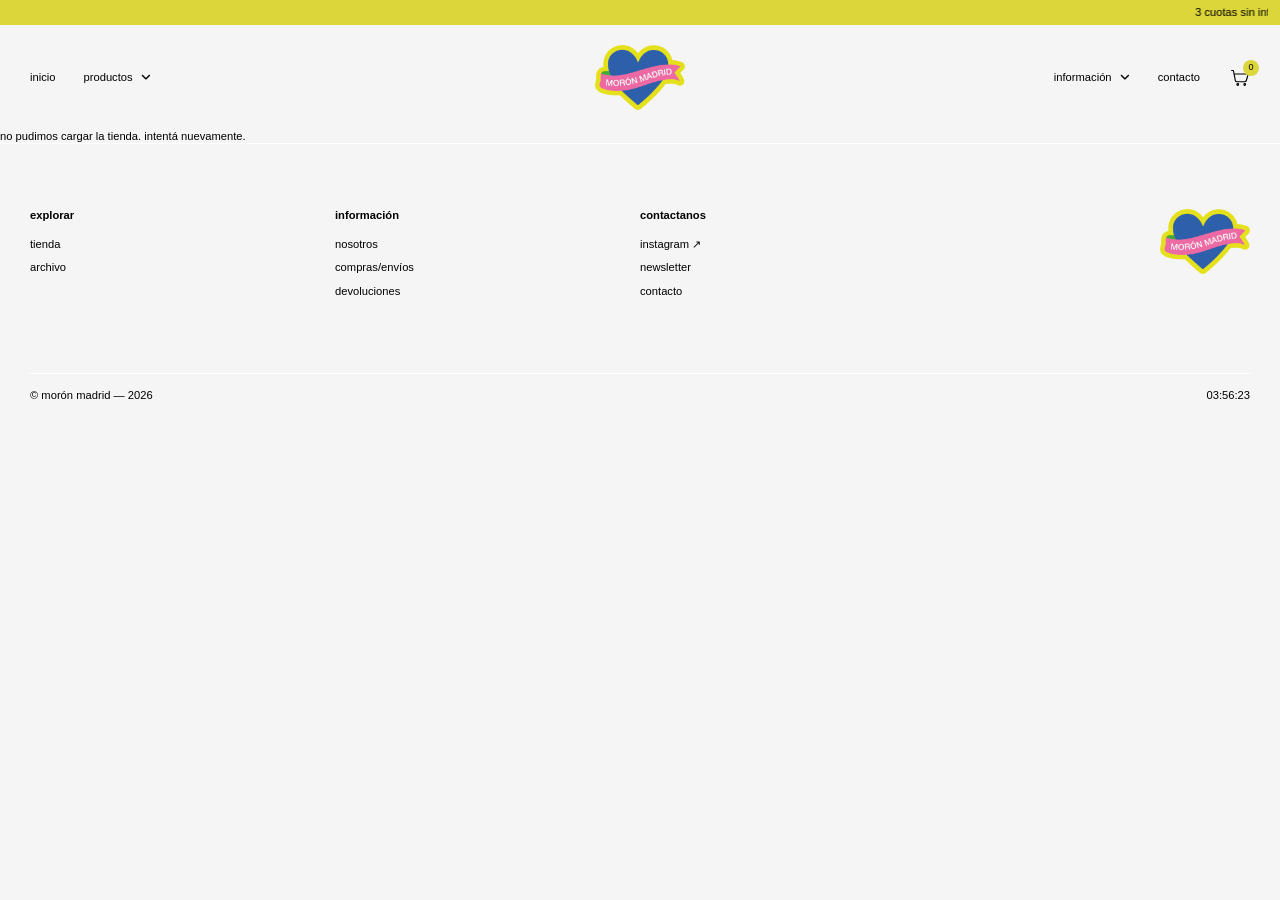
<file: shop/checkout.html>
<!DOCTYPE html>
<html lang="es">
<head>
  <meta charset="UTF-8">
  <meta name="viewport" content="width=device-width, initial-scale=1.0">
  <meta name="description" content="Finalizá tu compra en Morón Madrid.">
  <title>Morón Madrid — Checkout</title>
  <link rel="icon" type="image/png" href="/home/images/sticker.png">
  <link rel="stylesheet" href="style.css">
  <link rel="stylesheet" href="https://cdnjs.cloudflare.com/ajax/libs/font-awesome/6.5.2/css/all.min.css">

  <style>
    /* =========================================
       ESTILOS GENERALES DEL CHECKOUT
    ========================================= */

    * { box-sizing: border-box; }

    body {
      margin: 0;
      background: #f5f5f5;
      color: #000;
      font-family: Roboto, Arial, sans-serif;
      font-size: .85rem;
      font-weight: 300;
    }

    button, input, select, textarea { font: inherit; }
    a { color: inherit; }

    /* =========================================
       HEADER SIMPLIFICADO
       Conserva la distribución del header de tienda
    ========================================= */

    .checkout-announcement {
      width: 100%;
      min-height: 25px;
      display: flex;
      align-items: center;
      justify-content: center;
      padding: 5px 12px;
      background: #dcd63b;
      color: #000;
      text-align: center;
      font-size: .7rem;
    }

    .checkout-site-header {
      position: sticky;
      top: 0;
      z-index: 100;
      width: 100%;
      height: 105px;
      padding: 0 30px;
      display: grid;
      grid-template-columns: 1fr auto 1fr;
      align-items: center;
      background: #f5f5f5;
      border-bottom: 0px solid #fff;
    }

    .checkout-header-left,
    .checkout-header-right {
      display: flex;
      align-items: center;
      gap: 28px;
    }

    .checkout-header-right { justify-content: flex-end; }

    .checkout-site-header a,
    .checkout-info-toggle {
      color: #000;
      text-decoration: none;
      font-size: .7rem;
      font-weight: 300;
      white-space: nowrap;
      text-transform: lowercase;
      transition: opacity .2s ease;
    }

    .checkout-site-header a:hover,
    .checkout-info-toggle:hover {
      opacity: .7;
      text-decoration: none;
    }

    .checkout-header-logo {
      display: block;
      grid-column: 2;
      justify-self: center;
      width: 90px;
    }

    .checkout-header-logo img {
      display: block;
      width: 100%;
      height: auto;
      transition: transform .7s cubic-bezier(.2,.8,.2,1);
    }

    .checkout-header-logo:hover { opacity: 1 !important; }
    .checkout-header-logo:hover img { transform: rotate(360deg) scale(1.05); }

    .checkout-info-group {
      position: relative;
      display: flex;
      align-items: center;
      height: 100%;
    }

    .checkout-info-toggle {
      padding: 0;
      border: 0;
      background: transparent;
      cursor: pointer;
    }

    .checkout-info-toggle i {
      margin-left: 5px;
      font-size: .7rem;
      transition: transform .2s ease;
    }

    .checkout-info-toggle[aria-expanded="true"] i { transform: rotate(180deg); }

    .checkout-info-dropdown {
      position: absolute;
      top: 100%;
      left: -20px;
      z-index: 110;
      display: flex;
      flex-direction: column;
      align-items: flex-start;
      gap: 15px;
      min-width: 190px;
      padding: 20px;
      background: #f5f5f5;
    }

    /* El atributo hidden lo controla el clic; en escritorio el hover puede mostrarlo. */
    .checkout-info-dropdown[hidden] { display: none; }

    @media (min-width: 701px) {
      .checkout-info-group:hover .checkout-info-dropdown,
      .checkout-info-group:focus-within .checkout-info-dropdown {
        display: flex;
      }
      .checkout-info-group:hover .checkout-info-toggle i,
      .checkout-info-group:focus-within .checkout-info-toggle i {
        transform: rotate(180deg);
      }
    }

    .checkout-container {
      width: min(1050px, 90%);
      margin: 55px auto;
    }

    .checkout-title {
      margin: 0 0 35px;
      font-size: 1.1rem;
      font-weight: 400;
      text-transform: lowercase;
    }

    .checkout-layout {
      display: grid;
      grid-template-columns: 1.3fr .7fr;
      gap: 65px;
      align-items: start;
    }

    .checkout-section { margin-bottom: 35px; }

    .checkout-section h2 {
      margin: 0 0 20px;
      font-size: .9rem;
      font-weight: 400;
      text-transform: lowercase;
    }

    .checkout-fields {
      display: grid;
      grid-template-columns: 1fr 1fr;
      gap: 14px;
    }

    .checkout-field {
      display: flex;
      flex-direction: column;
      gap: 7px;
    }

    .checkout-field.full { grid-column: 1 / -1; }
    .checkout-field label { font-size: .75rem; }

    .checkout-field input,
    .checkout-field select,
    .checkout-field textarea {
      width: 100%;
      padding: 13px;
      border: 1px solid #ccc;
      border-radius: 0;
      background: transparent;
      color: #000;
      outline: none;
      font-size: .8rem;
    }

    .checkout-field input:focus,
    .checkout-field select:focus,
    .checkout-field textarea:focus { border-color: #000; }

    .checkout-field textarea { min-height: 75px; resize: vertical; }

    .checkout-options {
      display: flex;
      flex-direction: column;
      gap: 12px;
    }

    .checkout-option {
      display: flex;
      align-items: flex-start;
      gap: 12px;
      padding: 15px;
      border: 1px solid #ccc;
      cursor: pointer;
    }

    .checkout-option:has(input:checked) { border-color: #000; }
    .checkout-option input { margin-top: 2px; accent-color: #000; }

    .checkout-option span {
      display: flex;
      flex-direction: column;
      gap: 5px;
    }

    .checkout-option strong { font-weight: 400; }

    .checkout-option small {
      color: #666;
      font-size: .7rem;
      line-height: 1.4;
    }

    .checkout-option.disabled { opacity: .45; cursor: not-allowed; }

    /* RESUMEN */

    .checkout-summary {
      padding: 24px;
      border: 1px solid #ddd;
    }

    .checkout-summary h2 {
      margin: 0 0 22px;
      font-size: .9rem;
      font-weight: 400;
      text-transform: lowercase;
    }

    .checkout-products {
      display: flex;
      flex-direction: column;
      gap: 15px;
      margin-bottom: 22px;
    }

    .checkout-product {
      display: grid;
      grid-template-columns: 58px 1fr auto;
      gap: 12px;
      align-items: center;
      font-size: .75rem;
    }

    .checkout-product img {
      width: 58px;
      aspect-ratio: 3 / 4;
      object-fit: cover;
      background: #eee;
    }

    .checkout-product-name {
      display: flex;
      flex-direction: column;
      gap: 5px;
    }

    .checkout-product-name strong { font-weight: 400; }

    .checkout-summary-row {
      display: flex;
      justify-content: space-between;
      gap: 15px;
      margin-top: 13px;
      font-size: .8rem;
    }

    .checkout-summary-row.discount { color: #287a3d; }

    .checkout-total {
      display: flex;
      justify-content: space-between;
      margin-top: 20px;
      padding-top: 17px;
      border-top: 1px solid #ddd;
      font-size: .95rem;
    }

    .checkout-total strong { font-weight: 500; }

    .checkout-transfer-note {
      margin-top: 15px;
      color: #555;
      font-size: .7rem;
      line-height: 1.5;
    }

    /* BOTÓN Y MENSAJES */

    .checkout-submit {
      width: 100%;
      margin-top: 22px;
      padding: 15px;
      border: 1px solid #000;
      background: #000;
      color: #fff;
      font-size: .8rem;
      cursor: pointer;
      text-transform: lowercase;
      transition: .2s ease;
    }

    .checkout-submit:hover:not(:disabled) {
      background: transparent;
      color: #000;
    }

    .checkout-submit:disabled { opacity: .5; cursor: wait; }

    .checkout-message {
      margin-top: 15px;
      font-size: .75rem;
      line-height: 1.5;
    }

    .checkout-back {
      display: inline-block;
      margin-top: 25px;
      font-size: .75rem;
      text-decoration: underline;
    }

    /* MODAL DE TRANSFERENCIA */

    .checkout-modal[hidden],
    .checkout-modal-view[hidden] { display: none !important; }

    .checkout-modal {
      position: fixed;
      inset: 0;
      z-index: 9999;
      display: flex;
      align-items: center;
      justify-content: center;
      padding: 20px;
      background: rgba(0, 0, 0, .55);
    }

    .checkout-modal-box {
      position: relative;
      width: min(460px, 100%);
      max-height: 90vh;
      overflow-y: auto;
      padding: 35px;
      background: #f5f5f5;
      color: #000;
    }

    .checkout-modal-close {
      position: absolute;
      top: 13px;
      right: 15px;
      padding: 5px;
      border: 0;
      background: transparent;
      color: #000;
      font-size: 1.3rem;
      cursor: pointer;
    }

    .checkout-modal-title {
      margin: 0 25px 12px 0;
      font-size: 1.05rem;
      font-weight: 400;
      text-transform: lowercase;
    }

    .checkout-modal-description {
      margin: 0 0 25px;
      color: #555;
      font-size: .78rem;
      line-height: 1.5;
    }

    .checkout-bank-data { padding: 20px; border: 1px solid #ccc; }

    .checkout-bank-row {
      display: flex;
      flex-direction: column;
      gap: 7px;
      margin-bottom: 20px;
    }

    .checkout-bank-row:last-child { margin-bottom: 0; }

    .checkout-bank-label {
      color: #666;
      font-size: .7rem;
      text-transform: lowercase;
    }

    .checkout-bank-value {
      font-size: .95rem;
      font-weight: 400;
      overflow-wrap: anywhere;
    }

    .checkout-copy-button {
      align-self: flex-start;
      padding: 6px 0;
      border: 0;
      background: transparent;
      color: #000;
      font-size: .72rem;
      text-decoration: underline;
      cursor: pointer;
    }

    .checkout-transfer-total {
      display: flex;
      justify-content: space-between;
      gap: 15px;
      margin-top: 20px;
      padding: 18px 0;
      border-top: 1px solid #ddd;
      font-size: .9rem;
    }

    .checkout-transfer-total strong { font-size: 1.05rem; font-weight: 500; }

    .checkout-modal-warning {
      margin: 15px 0;
      color: #a33;
      font-size: .75rem;
      line-height: 1.5;
    }

    .checkout-modal-error {
      margin-top: 15px;
      color: #b3261e;
      font-size: .75rem;
      line-height: 1.5;
    }

    .checkout-modal-primary {
      display: block;
      width: 100%;
      margin-top: 20px;
      padding: 15px;
      border: 1px solid #000;
      background: #000;
      color: #fff;
      font-size: .8rem;
      text-align: center;
      text-decoration: none;
      text-transform: lowercase;
      cursor: pointer;
      transition: .2s ease;
    }

    .checkout-modal-primary:hover:not(:disabled) {
      background: transparent;
      color: #000;
    }

    .checkout-modal-primary:disabled { opacity: .5; cursor: wait; }

    .checkout-modal-secondary {
      display: block;
      width: 100%;
      margin-top: 12px;
      padding: 12px;
      border: 0;
      background: transparent;
      color: #555;
      font-size: .75rem;
      text-decoration: underline;
      cursor: pointer;
    }

    .checkout-order-number {
      margin: 20px 0;
      padding: 18px;
      border: 1px solid #ccc;
      text-align: center;
    }

    .checkout-order-number span {
      display: block;
      margin-bottom: 8px;
      color: #666;
      font-size: .7rem;
      text-transform: lowercase;
    }

    .checkout-order-number strong {
      font-size: .85rem;
      font-weight: 400;
      overflow-wrap: anywhere;
    }

    .checkout-email-note {
      margin-top: 18px;
      color: #555;
      font-size: .75rem;
      line-height: 1.6;
    }

    /* RESPONSIVE */

    @media (max-width: 750px) {
      .checkout-container { width: 90%; margin: 35px auto; }
      .checkout-layout { grid-template-columns: 1fr; gap: 30px; }
      .checkout-fields { grid-template-columns: 1fr; }
      .checkout-field.full { grid-column: auto; }
      .checkout-summary { padding: 20px; }
      .checkout-modal-box { padding: 30px 22px; }
    }

    @media (max-width: 700px) {
      .checkout-announcement { min-height: 24px; font-size: .65rem; padding: 5px 8px; }
      .checkout-site-header {
        height: 70px;
        padding: 0 10px;
        grid-template-columns: 1fr auto 1fr;
      }
      .checkout-header-left,
      .checkout-header-right { gap: 8px; }
      .checkout-site-header a,
      .checkout-info-toggle { font-size: .62rem; }
      .checkout-header-logo { width: 52px; }
      .checkout-info-dropdown { left: auto; right: 0; min-width: 155px; padding: 15px; }
    }
  </style>
</head>

<body>

  <!-- HEADER SIMPLIFICADO: LOGO + INICIO + INFORMACIÓN + CONTACTO -->
  <div class="checkout-announcement">
    <marquee>3 cuotas sin interés / -5% por transferencia / envíos a todo el país /</marquee>
  </div>

  <header class="checkout-site-header">
    <nav class="checkout-header-left" aria-label="Navegación principal">
      <a href="/shop/">inicio</a>
    </nav>

    <a href="/shop/" class="checkout-header-logo" aria-label="Morón Madrid">
      <img src="/home/images/sticker.png" alt="morón madrid">
    </a>

    <nav class="checkout-header-right" aria-label="Información y contacto">
      <div class="checkout-info-group">
        <button
          class="checkout-info-toggle"
          id="checkout-info-toggle"
          type="button"
          aria-expanded="false"
          aria-controls="checkout-info-dropdown"
        >información <i class="fas fa-angle-down"></i></button>

        <div class="checkout-info-dropdown" id="checkout-info-dropdown" hidden>
          <a href="/shop/nosotros.html">nosotros</a>
          <a href="/shop/compras-envios.html">compras / envíos</a>
          <a href="/shop/devoluciones.html">devoluciones</a>
        </div>
      </div>

      <a href="#" class="open-contact-modal">contacto</a>
    </nav>
  </header>

  <main class="checkout-container">

    <h1 class="checkout-title">finalizar compra</h1>

    <form id="checkout-form">

      <div class="checkout-layout">

        <div>

          <!-- DATOS PERSONALES -->

          <section class="checkout-section">
            <h2>datos personales</h2>

            <div class="checkout-fields">

              <div class="checkout-field full">
                <label for="customer_name">nombre y apellido *</label>
                <input id="customer_name" name="customer_name" required maxlength="120" autocomplete="name">
              </div>

              <div class="checkout-field">
                <label for="email">email *</label>
                <input id="email" name="email" type="email" required maxlength="160" autocomplete="email">
              </div>

              <div class="checkout-field">
                <label for="phone">teléfono</label>
                <input id="phone" name="phone" type="tel" maxlength="40" autocomplete="tel">
              </div>

              <div class="checkout-field full">
                <label for="customer_dni">DNI</label>
                <input id="customer_dni" name="customer_dni" maxlength="20" inputmode="numeric">
              </div>

            </div>
          </section>

          <!-- ENVÍO -->

          <section class="checkout-section">
            <h2>envío</h2>

            <div class="checkout-options">

              <label class="checkout-option disabled">
                <input type="radio" name="shipping_method" value="correo_argentino" disabled>
                <span>
                  <strong>correo argentino</strong>
                  <small>disponibilidad y cotización próximamente.</small>
                </span>
              </label>

              <label class="checkout-option">
                <input type="radio" name="shipping_method" value="coordinar" checked>
                <span>
                  <strong>envío a coordinar</strong>
                  <small>coordinaremos el envío después de confirmar la compra. El costo se abona por separado.</small>
                </span>
              </label>

            </div>

            <div class="checkout-fields" style="margin-top:18px">

              <div class="checkout-field full">
                <label for="shipping_address">dirección de entrega *</label>
                <input id="shipping_address" name="shipping_address" required maxlength="250" autocomplete="street-address">
              </div>

              <div class="checkout-field">
                <label for="postal_code">código postal *</label>
                <input id="postal_code" name="postal_code" required maxlength="15" autocomplete="postal-code">
              </div>

              <div class="checkout-field">
                <label for="shipping_note">localidad / provincia</label>
                <input id="shipping_note" name="shipping_note" maxlength="150" placeholder="localidad, provincia">
              </div>

            </div>
          </section>

          <!-- MEDIOS DE PAGO -->

          <section class="checkout-section">
            <h2>medio de pago</h2>

            <div class="checkout-options">

              <label class="checkout-option">
                <input type="radio" name="payment_method" value="mercadopago" checked>
                <span>
                  <strong>mercado pago</strong>
                  <small>pagá con los medios disponibles en Mercado Pago.</small>
                </span>
              </label>

              <label class="checkout-option">
                <input type="radio" name="payment_method" value="uala">
                <span>
                  <strong>ualá bis</strong>
                  <small>pagá en cuotas según las opciones habilitadas.</small>
                </span>
              </label>

              <label class="checkout-option">
                <input type="radio" name="payment_method" value="transferencia">
                <span>
                  <strong>transferencia bancaria</strong>
                  <small>obtené un descuento adicional sobre el importe después del cupón.</small>
                </span>
              </label>

              <label class="checkout-option">
                <input type="radio" name="payment_method" value="acordar">
                <span>
                  <strong>acordar pago</strong>
                  <small>coordinaremos el pago personalmente.</small>
                </span>
              </label>

            </div>
          </section>

        </div>

        <!-- RESUMEN DEL PEDIDO -->

        <aside class="checkout-summary">

          <h2>resumen de compra</h2>

          <div class="checkout-products" id="checkout-products">
            <p>cargando productos...</p>
          </div>

          <div class="checkout-summary-row">
            <span>subtotal</span>
            <strong id="checkout-subtotal">$ 0</strong>
          </div>

          <div class="checkout-summary-row discount" id="checkout-coupon-row" hidden>
            <span>descuento cupón</span>
            <strong id="checkout-coupon-discount">− $ 0</strong>
          </div>

          <div class="checkout-summary-row discount" id="checkout-transfer-row" hidden>
            <span>descuento transferencia</span>
            <strong id="checkout-transfer-discount">− $ 0</strong>
          </div>

          <div class="checkout-total">
            <span>total</span>
            <strong id="checkout-total">$ 0</strong>
          </div>

          <p class="checkout-transfer-note" id="checkout-transfer-note" hidden>
            el descuento por transferencia se aplica después del cupón.
          </p>

          <p class="checkout-message" id="checkout-message" aria-live="polite"></p>

          <button class="checkout-submit" id="checkout-submit" type="submit">
            confirmar compra
          </button>

          <a class="checkout-back" href="/shop/">volver a la tienda</a>

        </aside>

      </div>

    </form>

  </main>

  <!-- MODAL DE TRANSFERENCIA -->

  <div
    class="checkout-modal"
    id="checkout-transfer-modal"
    role="dialog"
    aria-modal="true"
    aria-labelledby="transfer-modal-title"
    hidden
  >

    <div class="checkout-modal-box">

      <button
        class="checkout-modal-close"
        id="transfer-modal-close"
        type="button"
        aria-label="Cerrar"
      >×</button>

      <!-- DATOS PARA TRANSFERIR -->

      <div class="checkout-modal-view" id="transfer-modal-details">

        <h2 class="checkout-modal-title" id="transfer-modal-title">
          datos para transferir
        </h2>

        <p class="checkout-modal-description">
          Revisá los datos bancarios y el importe antes de confirmar tu pedido.
        </p>

        <div class="checkout-bank-data">

          <div class="checkout-bank-row">
            <span class="checkout-bank-label">alias</span>
            <strong class="checkout-bank-value" id="transfer-modal-alias">—</strong>
            <button class="checkout-copy-button" id="transfer-copy-alias" type="button">
              copiar alias
            </button>
          </div>

          <div class="checkout-bank-row">
            <span class="checkout-bank-label">titular de la cuenta</span>
            <strong class="checkout-bank-value" id="transfer-modal-holder">—</strong>
          </div>

        </div>

        <div class="checkout-transfer-total">
          <span>total a transferir</span>
          <strong id="transfer-modal-total">$ 0</strong>
        </div>

        <p class="checkout-modal-warning" id="transfer-modal-warning" hidden></p>
        <p class="checkout-modal-error" id="transfer-modal-error" aria-live="polite"></p>

        <button class="checkout-modal-primary" id="confirm-transfer-order" type="button">
          confirmar pedido
        </button>

        <button class="checkout-modal-secondary" id="cancel-transfer-order" type="button">
          volver al checkout
        </button>

      </div>

      <!-- PEDIDO REGISTRADO -->

      <div class="checkout-modal-view" id="transfer-modal-success" hidden>

        <h2 class="checkout-modal-title">
          ¡pedido registrado!
        </h2>

        <p class="checkout-modal-description">
          Tu pedido quedó registrado con pago pendiente. Realizá la transferencia por el importe indicado y envianos el comprobante.
        </p>

        <div class="checkout-order-number">
          <span>número de pedido</span>
          <strong id="transfer-success-order-id"></strong>
        </div>

        <div class="checkout-transfer-total">
          <span>importe a transferir</span>
          <strong id="transfer-success-total"></strong>
        </div>

        <p class="checkout-email-note">
          Para completar el pago, enviá el comprobante de transferencia a
          <strong>hola@moronmadrid.com</strong>.
          El correo ya incluye tu número de pedido. Solo tenés que adjuntar el comprobante y enviarlo.
        </p>

        <a
          class="checkout-modal-primary"
          id="transfer-email-link"
          href="mailto:hola@moronmadrid.com"
        >
          enviar comprobante por email
        </a>

        <button class="checkout-modal-secondary" id="close-transfer-success" type="button">
          cerrar
        </button>

      </div>

    </div>
  </div>

  <!-- FOOTER COMPARTIDO -->
  <div id="shared-footer"></div>

  <!-- SCRIPTS COMPARTIDOS Y CHECKOUT -->
  <script src="/shop/footer.js"></script>
  <script src="/shop/modals.js"></script>
  <script src="/shop/checkout.js" defer></script>

  <!-- COMPORTAMIENTO DEL DESPLEGABLE DE INFORMACIÓN -->
  <script>
    (() => {
      const toggle = document.getElementById("checkout-info-toggle");
      const dropdown = document.getElementById("checkout-info-dropdown");

      if (!toggle || !dropdown) return;

      toggle.addEventListener("click", () => {
        const opening = dropdown.hidden;
        dropdown.hidden = !opening;
        toggle.setAttribute("aria-expanded", String(opening));
      });

      document.addEventListener("click", event => {
        if (event.target.closest(".checkout-info-group")) return;
        dropdown.hidden = true;
        toggle.setAttribute("aria-expanded", "false");
      });

      document.addEventListener("keydown", event => {
        if (event.key !== "Escape") return;
        dropdown.hidden = true;
        toggle.setAttribute("aria-expanded", "false");
      });
    })();
  </script>

</body>
</html>
</file>
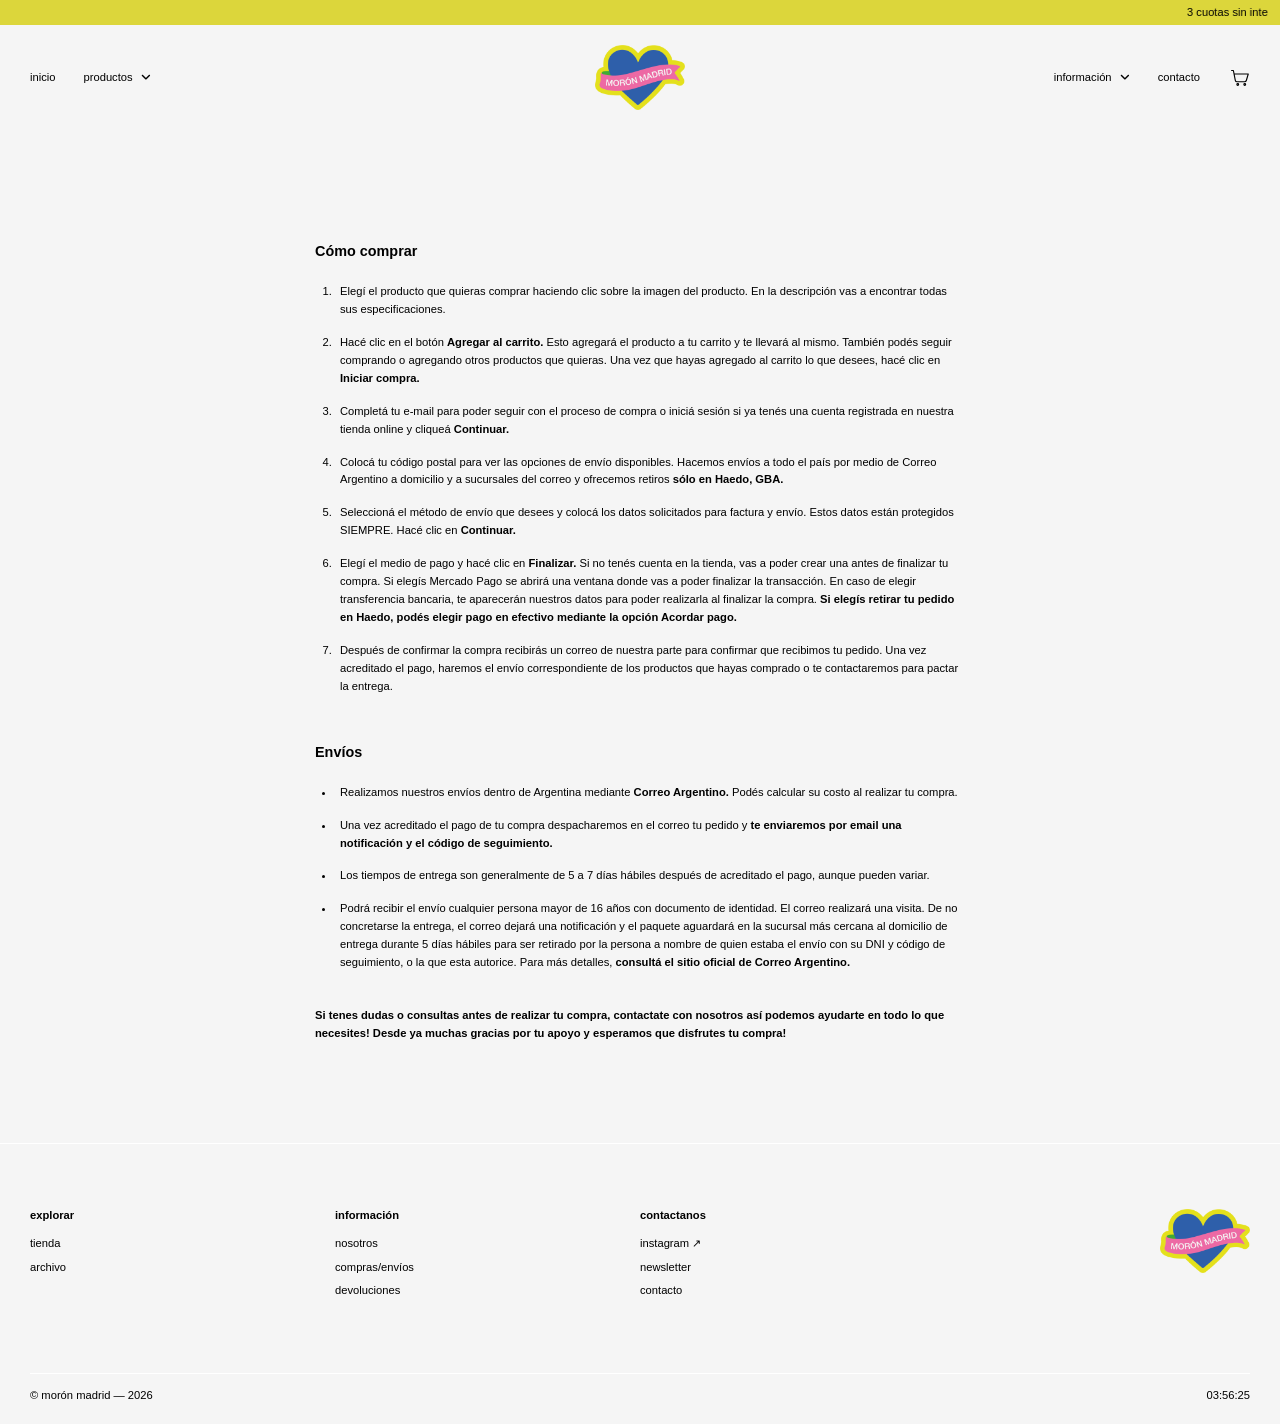
<file: shop/compras-envios.html>
<!DOCTYPE html>
<html lang="es">
<head>
  <meta charset="UTF-8">
  <meta name="viewport" content="width=device-width, initial-scale=1.0">
  <title>Compras / Envíos — Morón Madrid</title>

  <!-- ESTILOS Y RECURSOS -->
  <link rel="icon" type="image/png" href="/home/images/sticker.png">
  <link rel="stylesheet" href="style.css">
  <link rel="stylesheet" href="https://cdnjs.cloudflare.com/ajax/libs/font-awesome/6.5.2/css/all.min.css">

  <!-- ESTILOS DE LA PÁGINA -->
  <style>
    .information-page {
      width: 100%;
      padding: 65px 8% 100px;
    }

    .information-content {
      max-width: 650px;
      margin: 0 auto;
      font-size: .7rem;
      line-height: 1.6;
    }

    .information-content h1 {
      font-size: 1rem;
      font-weight: 400;
      margin: 0 0 45px;
      text-transform: lowercase;
    }

    .information-content h2 {
      font-size: .9rem;
      font-weight: 400;
      margin: 45px 0 20px;
    }

    .information-content p {
      margin: 0 0 20px;
    }

    .information-content ol,
    .information-content ul {
      padding-left: 20px;
      margin: 0 0 35px;
    }

    .information-content li {
      padding-left: 5px;
      margin-bottom: 15px;
    }

    .information-content a {
      color: #000;
      text-decoration: underline;
      text-underline-offset: 3px;
    }

    .information-closing {
      margin-top: 45px !important;
    }

    /* RESPONSIVE */
    @media (max-width: 700px) {
      .information-page {
        padding: 35px 20px 65px;
      }

      .information-content {
        font-size: .7rem;
      }

      .information-content h1 {
        margin-bottom: 35px;
      }

      .information-content h2 {
        margin-top: 35px;
      }
    }
  </style>
</head>

<body>
  <!-- HEADER COMPARTIDO -->
  <div id="site-header"></div>

  <!-- CONTENIDO: CÓMO COMPRAR Y ENVÍOS -->
  <main class="information-page">
    <article class="information-content">
      <h2><b>Cómo comprar</b></h2>

      <ol>
        <li>
          Elegí el producto que quieras comprar haciendo clic sobre la imagen
          del producto. En la descripción vas a encontrar todas sus especificaciones.
        </li>
        <li>
          Hacé clic en el botón <b>Agregar al carrito.</b> Esto agregará el producto
          a tu carrito y te llevará al mismo. También podés seguir comprando
          o agregando otros productos que quieras. Una vez que hayas agregado
          al carrito lo que desees, hacé clic en <b>Iniciar compra.</b>
        </li>
        <li>
          Completá tu e-mail para poder seguir con el proceso de compra o
          iniciá sesión si ya tenés una cuenta registrada en nuestra tienda
          online y cliqueá <b>Continuar.</b>
        </li>
        <li>
          Colocá tu código postal para ver las opciones de envío disponibles.
          Hacemos envíos a todo el país por medio de Correo Argentino a domicilio
          y a sucursales del correo y ofrecemos retiros <b>sólo en Haedo, GBA.</b>
        </li>
        <li>
          Seleccioná el método de envío que desees y colocá los datos solicitados
          para factura y envío. Estos datos están protegidos SIEMPRE. Hacé clic
          en <b>Continuar.</b>
        </li>
        <li>
          Elegí el medio de pago y hacé clic en <b>Finalizar.</b> Si no tenés cuenta
          en la tienda, vas a poder crear una antes de finalizar tu compra.
          Si elegís Mercado Pago se abrirá una ventana donde vas a poder
          finalizar la transacción. En caso de elegir transferencia bancaria,
          te aparecerán nuestros datos para poder realizarla al finalizar
          la compra. <b>Si elegís retirar tu pedido en Haedo, podés elegir
          pago en efectivo mediante la opción Acordar pago.</b>
        </li>
        <li>
          Después de confirmar la compra recibirás un correo de nuestra parte
          para confirmar que recibimos tu pedido. Una vez acreditado el pago,
          haremos el envío correspondiente de los productos que hayas comprado
          o te contactaremos para pactar la entrega.
        </li>
      </ol>

      <!-- ENVÍOS -->
      <h2><b>Envíos</b></h2>
      <ul>
        <li>
          Realizamos nuestros envíos dentro de Argentina mediante <b>Correo
          Argentino.</b> Podés calcular su costo al realizar tu compra.
        </li>
        <li>
          Una vez acreditado el pago de tu compra despacharemos en el correo
          tu pedido y <b>te enviaremos por email una notificación y el código
          de seguimiento.</b>
        </li>
        <li>
          Los tiempos de entrega son generalmente de 5 a 7 días hábiles después
          de acreditado el pago, aunque pueden variar.
        </li>
        <li>
          Podrá recibir el envío cualquier persona mayor de 16 años con
          documento de identidad. El correo realizará una visita. De no
          concretarse la entrega, el correo dejará una notificación y el
          paquete aguardará en la sucursal más cercana al domicilio de entrega
          durante 5 días hábiles para ser retirado por la persona a nombre de
          quien estaba el envío con su DNI y código de seguimiento, o la que
          esta autorice. Para más detalles, <b>consultá el sitio oficial de
          Correo Argentino.</b>
        </li>
      </ul>
          <b>Si tenes dudas o consultas antes de realizar tu compra, contactate con nosotros así podemos ayudarte en todo lo que necesites!
          Desde ya muchas gracias por tu apoyo y esperamos que disfrutes tu compra!</b>
    </article>
  </main>

  <!-- FOOTER COMPARTIDO -->
  <div id="shared-footer"></div>

  <!-- SCRIPTS COMPARTIDOS: MANTENER ESTE ORDEN -->
  <script src="header.js"></script>
  <script src="footer.js"></script>
  <script src="modals.js"></script>
</body>
</html>
</file>
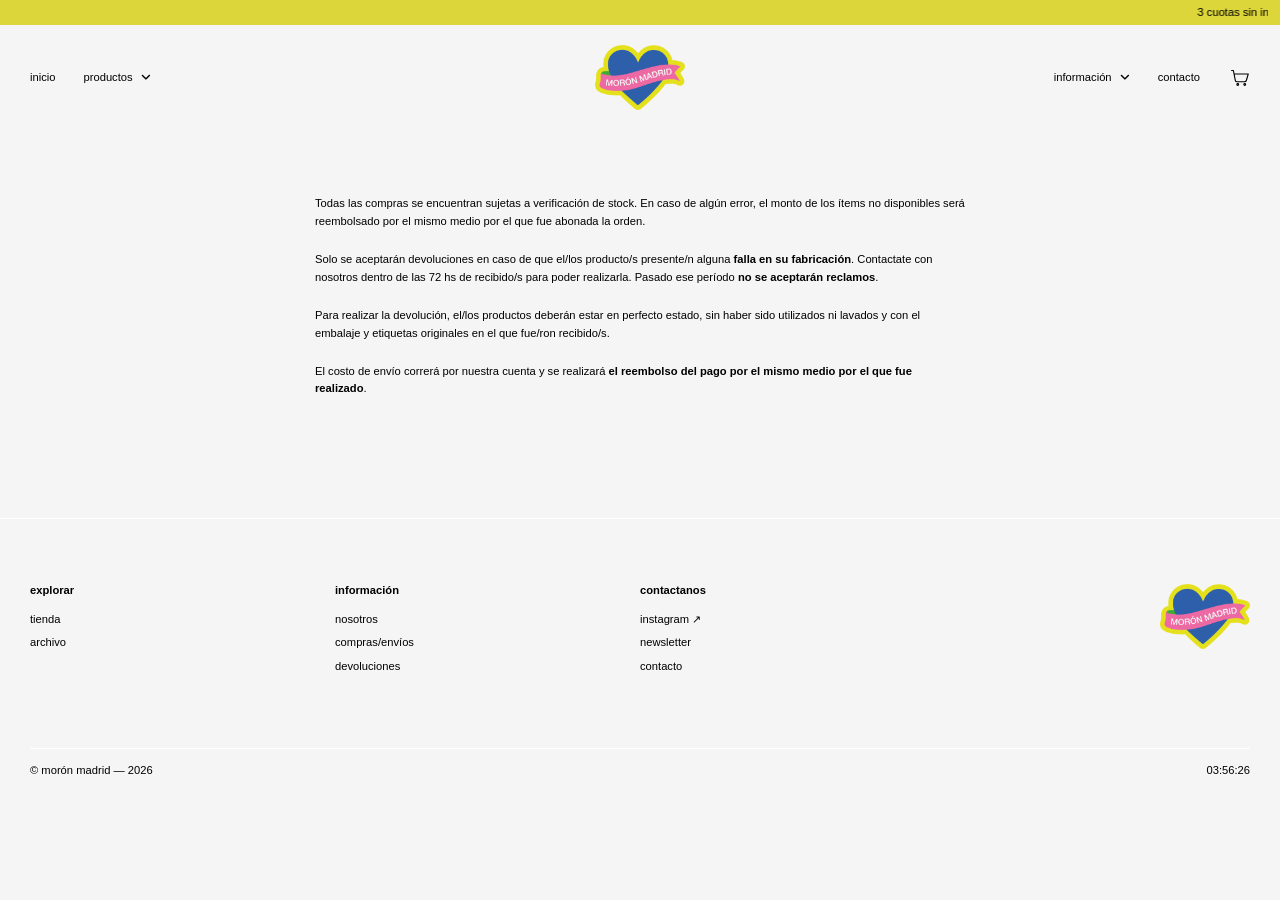
<file: shop/devoluciones.html>
<!DOCTYPE html>
<html lang="es">
<head>
  <meta charset="UTF-8">
  <meta name="viewport" content="width=device-width, initial-scale=1.0">
  <title>Devoluciones — Morón Madrid</title>

  <!-- ESTILOS Y RECURSOS -->
  <link rel="icon" type="image/png" href="/home/images/sticker.png">
  <link rel="stylesheet" href="style.css">
  <link rel="stylesheet" href="https://cdnjs.cloudflare.com/ajax/libs/font-awesome/6.5.2/css/all.min.css">

  <!-- ESTILOS DE LA PÁGINA -->
  <style>
    .information-page {
      width: 100%;
      padding: 65px 8% 100px;
    }

    .information-content {
      max-width: 650px;
      margin: 0 auto;
      font-size: .7rem;
      line-height: 1.6;
    }

    .information-content h1 {
      font-size: 1rem;
      font-weight: 400;
      margin: 0 0 45px;
      text-transform: lowercase;
    }

    .information-content h2 {
      font-size: .9rem;
      font-weight: 400;
      margin: 45px 0 20px;
    }

    .information-content p {
      margin: 0 0 20px;
    }

    .information-content ol,
    .information-content ul {
      padding-left: 20px;
      margin: 0 0 35px;
    }

    .information-content li {
      padding-left: 5px;
      margin-bottom: 15px;
    }

    .information-content a {
      color: #000;
      text-decoration: underline;
      text-underline-offset: 3px;
    }

    .information-closing {
      margin-top: 45px !important;
    }

    /* RESPONSIVE */
    @media (max-width: 700px) {
      .information-page {
        padding: 35px 20px 65px;
      }

      .information-content {
        font-size: .82rem;
      }

      .information-content h1 {
        margin-bottom: 35px;
      }

      .information-content h2 {
        margin-top: 35px;
      }
    }
  </style>
</head>

<body>

  <!-- HEADER COMPARTIDO -->
  <div id="site-header"></div>

  <!-- CONTENIDO: DEVOLUCIONES -->
  <main class="information-page">
    <article class="information-content">

      <p>
        Todas las compras se encuentran sujetas a verificación de stock.
        En caso de algún error, el monto de los ítems no disponibles será
        reembolsado por el mismo medio por el que fue abonada la orden.
      </p>

      <p>
        Solo se aceptarán devoluciones en caso de que el/los producto/s
        presente/n alguna <strong>falla en su fabricación</strong>.
        Contactate con nosotros dentro de las 72 hs de recibido/s para
        poder realizarla. Pasado ese período <strong>no se aceptarán reclamos</strong>.
      </p>

      <p>
        Para realizar la devolución, el/los productos deberán estar en perfecto
        estado, sin haber sido utilizados ni lavados y con el embalaje y etiquetas
        originales en el que fue/ron recibido/s.
      </p>

      <p>
        El costo de envío correrá por nuestra cuenta y se realizará
        <strong>el reembolso del pago por el mismo medio por el que fue realizado</strong>.
      </p>

    </article>
  </main>

  <!-- FOOTER COMPARTIDO -->
  <div id="shared-footer"></div>

  <!-- SCRIPTS COMPARTIDOS -->
  <script src="header.js"></script>
  <script src="footer.js"></script>
  <script src="modals.js"></script>

</body>
</html>
</file>
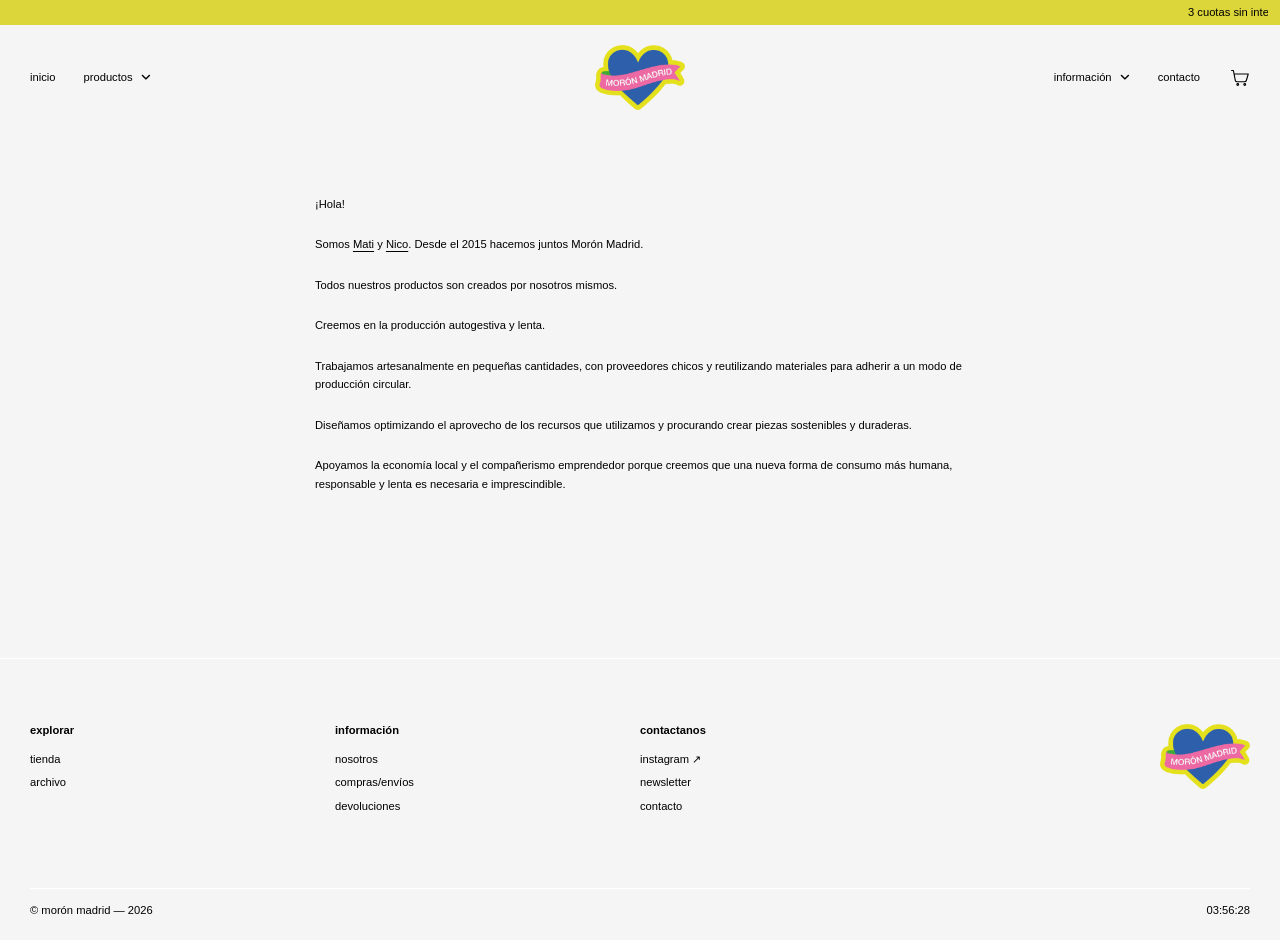
<file: shop/nosotros.html>
<!DOCTYPE html>
<html lang="es">
<head>
  <meta charset="UTF-8">
  <meta name="viewport" content="width=device-width, initial-scale=1.0">

  <title>Nosotros — Morón Madrid</title>

  <link rel="icon" type="image/png" href="/home/images/sticker.png">
  <link rel="stylesheet" href="style.css">
  <link rel="stylesheet" href="https://cdnjs.cloudflare.com/ajax/libs/font-awesome/6.5.2/css/all.min.css">

  <style>
    /* =====================================================
       PÁGINA NOSOTROS
       ===================================================== */

    .about-page {
      width: 100%;
      padding: 65px 8% 100px;
    }

    .about-content {
      max-width: 650px;
      margin: 0 auto 65px;
      font-size: .7rem;
      line-height: 1.65;
    }

    .about-content p {
      margin: 0 0 22px;
    }

    .about-content a {
      color: #000;
      text-decoration: underline;
      text-underline-offset: 3px;
    }

    @media (max-width: 700px) {
      .about-page {
        padding: 35px 18px 60px;
      }

      .about-content {
        margin-bottom: 40px;
        font-size: .85rem;
      }

      .about-content p {
        margin-bottom: 20px;
      }
    }
  </style>
</head>

<body>

  <!-- =====================================================
       HEADER COMPARTIDO
       ===================================================== -->

  <div id="site-header"></div>

  <!-- =====================================================
       CONTENIDO NOSOTROS
       ===================================================== -->

  <main class="about-page">
    <section class="about-content">

      <p>¡Hola!</p>

      <p>
        Somos <a href="https://instagram.com/matias.otero" target="_blank" rel="noopener noreferrer">Mati</a>
        y <a href="https://instagram.com/nico.njcw" target="_blank" rel="noopener noreferrer">Nico</a>.
        Desde el 2015 hacemos juntos Morón Madrid.
      </p>

      <p>Todos nuestros productos son creados por nosotros mismos.</p>

      <p>Creemos en la producción autogestiva y lenta.</p>

      <p>
        Trabajamos artesanalmente en pequeñas cantidades, con proveedores chicos
        y reutilizando materiales para adherir a un modo de producción circular.
      </p>

      <p>
        Diseñamos optimizando el aprovecho de los recursos que utilizamos y
        procurando crear piezas sostenibles y duraderas.
      </p>

      <p>
        Apoyamos la economía local y el compañerismo emprendedor porque creemos
        que una nueva forma de consumo más humana, responsable y lenta es
        necesaria e imprescindible.
      </p>

    </section>
  </main>

  <!-- =====================================================
       FOOTER COMPARTIDO
       ===================================================== -->

  <div id="shared-footer"></div>

  <!-- =====================================================
       SCRIPTS COMPARTIDOS
       Mantener este orden
       ===================================================== -->

  <script src="header.js"></script>
  <script src="footer.js"></script>
  <script src="modals.js"></script>

</body>
</html>
</file>
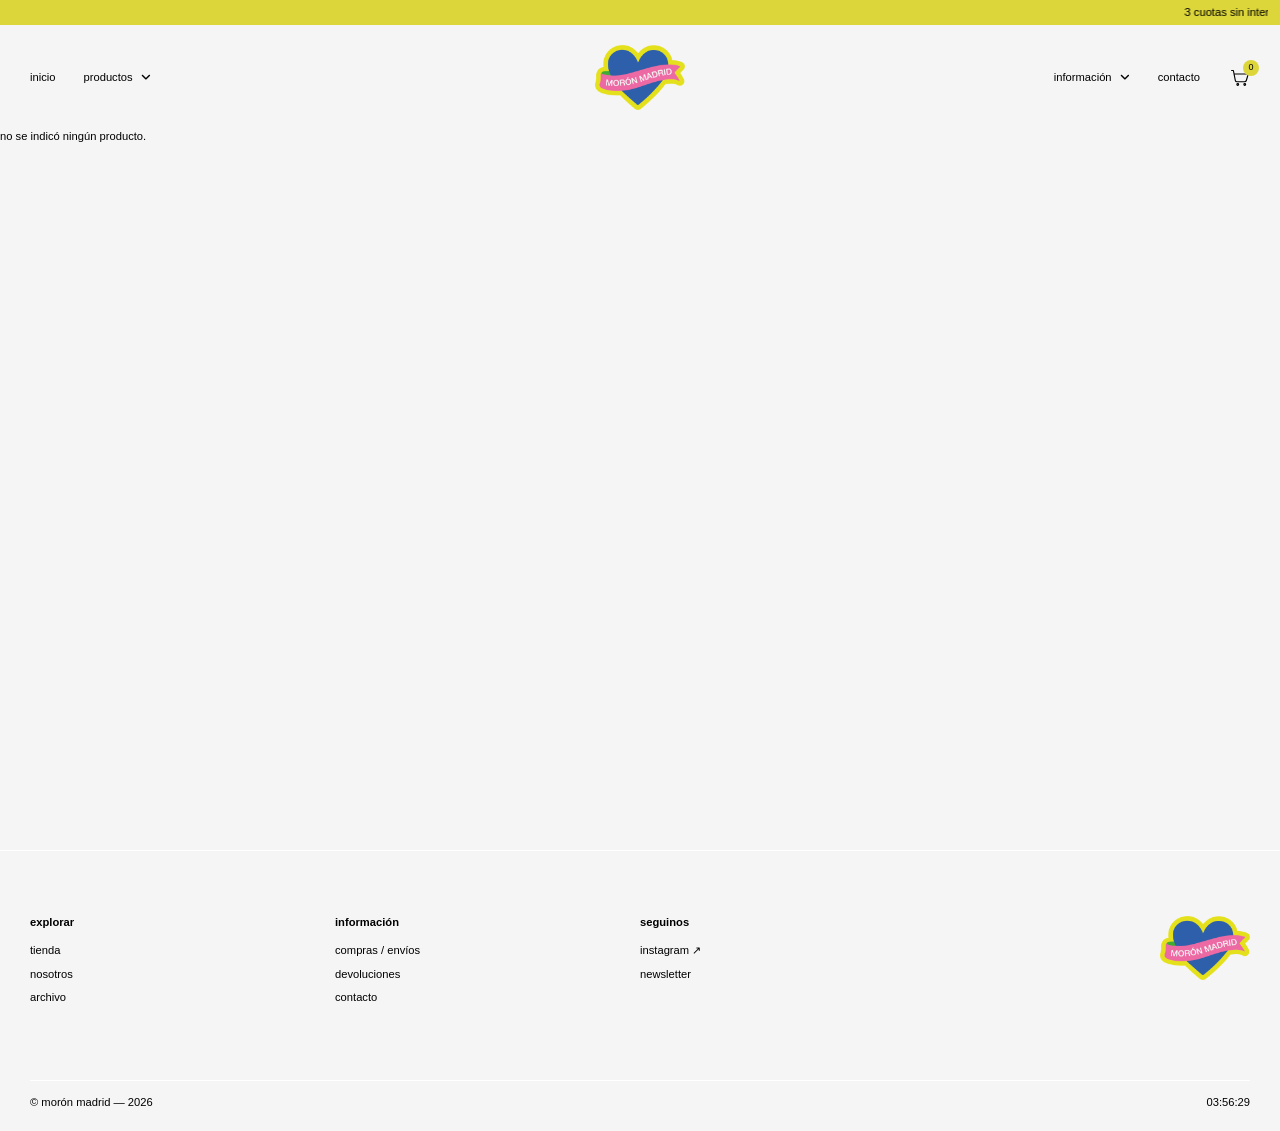
<file: shop/producto-01.html>
<!DOCTYPE html>
<html lang="es">
<head>
  <meta charset="UTF-8">
  <meta name="viewport" content="width=device-width, initial-scale=1.0">
  <title>Morón Madrid — Producto</title>
  <link rel="icon" type="image/png" href="/home/images/sticker.png">
  <link rel="stylesheet" href="style.css">
  <link rel="stylesheet" href="https://cdnjs.cloudflare.com/ajax/libs/font-awesome/6.5.2/css/all.min.css">
</head>
<body>

  <div class="announcement-bar">
    <marquee>3 cuotas sin interés / -5% por transferencia / envíos a todo el país /</marquee>
  </div>

  <!-- /* HEADER */ -->
  <header class="site-header">

    <div class="header-left">
      <a href="./">inicio</a>

      <div class="nav-group">
        <button type="button" class="nav-button" id="products-toggle" aria-expanded="false">
          productos <i class="fas fa-angle-down"></i>
        </button>

        <div class="header-dropdown" id="products-dropdown" hidden>
          <a href="/">ver todo</a>
          <div id="dynamic-categories"></div>
        </div>
      </div>
    </div>

    <a href="./" class="logo" aria-label="Morón Madrid — Inicio">
      <img src="/home/images/sticker.png" alt="morón madrid">
    </a>

    <div class="header-right">

      <div class="nav-group">
        <button type="button" class="nav-button" id="info-toggle" aria-expanded="false">
          información <i class="fas fa-angle-down"></i>
        </button>

        <div class="header-dropdown" id="info-dropdown" hidden>
          <a href="nosotros.html">nosotros</a>
          <a href="compras-envios.html">compras / envíos</a>
          <a href="devoluciones.html">devoluciones</a>
        </div>
      </div>

      <a href="https://moronmadrid.com.ar/#contacto">contacto</a>

      <a href="#" class="cart-icon" title="Carrito" aria-label="Carrito">
        <svg viewBox="0 0 24 24" aria-hidden="true">
          <path d="M3 4h2l2.2 11.2a2 2 0 0 0 2 1.6h8.7a2 2 0 0 0 1.9-1.4L22 8H6"/>
          <circle cx="10" cy="20" r="1"/>
          <circle cx="18" cy="20" r="1"/>
        </svg>
      </a>

    </div>

    <!-- /* HEADER MOBILE */ -->
    <div class="mobile-header">

      <button
        type="button"
        class="mobile-menu-button"
        id="mobile-menu-toggle"
        aria-label="Abrir menú"
        aria-expanded="false"
      >
        <span></span>
        <span></span>
        <span></span>
      </button>

      <a href="./" class="mobile-logo" aria-label="Morón Madrid">
        <img src="/home/images/sticker.png" alt="morón madrid">
      </a>

      <a href="#" class="cart-icon mobile-cart" title="Carrito" aria-label="Carrito">
        <svg viewBox="0 0 24 24" aria-hidden="true">
          <path d="M3 4h2l2.2 11.2a2 2 0 0 0 2 1.6h8.7a2 2 0 0 0 1.9-1.4L22 8H6"/>
          <circle cx="10" cy="20" r="1"/>
          <circle cx="18" cy="20" r="1"/>
        </svg>
      </a>

    </div>

  </header>

  <!-- /* MENÚ MOBILE */ -->
  <nav class="mobile-panel" id="mobile-panel" hidden>

    <button
      type="button"
      class="mobile-close"
      id="mobile-close"
      aria-label="Cerrar menú"
    >×</button>

    <a href="./">inicio</a>

    <button
      type="button"
      class="mobile-section-button"
      id="mobile-products-toggle"
      aria-expanded="false"
    >
      productos <i class="fas fa-angle-down"></i>
    </button>

    <div class="mobile-submenu" id="mobile-categories">
      <a href="./">ver todo</a>
    </div>

    <button
      type="button"
      class="mobile-section-button"
      id="mobile-info-toggle"
      aria-expanded="false"
    >
      información <i class="fas fa-angle-down"></i>
    </button>

    <div class="mobile-submenu" id="mobile-info-links">
      <a href="nosotros.html">nosotros</a>
      <a href="compras-envios.html">compras / envíos</a>
      <a href="devoluciones.html">devoluciones</a>
    </div>

    <a href="https://moronmadrid.com.ar/#contacto">contacto</a>

  </nav>

  <!-- /* PRODUCTO */ -->
  <main class="product-page" id="product-page">
    <p id="loading-message">cargando producto...</p>
  </main>

  <!-- /* FOOTER */ -->
  <footer class="site-footer">
    <div class="footer-columns">

      <div class="footer-column">
        <p class="footer-heading">explorar</p>
        <a href="./">tienda</a>
        <a href="nosotros.html">nosotros</a>
        <a href="https://moronmadrid.com/#archivo">archivo</a>
      </div>

      <div class="footer-column">
        <p class="footer-heading">información</p>
        <a href="compras-envios.html">compras / envíos</a>
        <a href="devoluciones.html">devoluciones</a>
        <a href="#" class="open-contact-modal">contacto</a>      
      </div>

      <div class="footer-column">
        <p class="footer-heading">seguinos</p>
        <a href="https://www.instagram.com/moronmadrid/" target="_blank" rel="noopener noreferrer">instagram ↗</a>
        <a href="#newsletter" class="newsletter-link">newsletter</a>
      </div>

      <div class="footer-column">
        <a href="./" class="footer-heart">
          <img src="/home/images/sticker.png" alt="morón madrid">
        </a>
      </div>

    </div>

    <div class="footer-bottom">
      <span>© morón madrid — 2026</span>
      <time class="footer-clock" id="footer-clock">00:00:00</time>
    </div>
  </footer>

  <script>
    const API_URL = "https://moron-madrid-api.moronmadrid.workers.dev";

    const page = document.getElementById("product-page");
    const params = new URLSearchParams(window.location.search);
    const slug = params.get("slug");

    const productsDropdown = document.getElementById("products-dropdown");
    const infoDropdown = document.getElementById("info-dropdown");
    const mobilePanel = document.getElementById("mobile-panel");

    function formatPrice(price) {
      return "$ " + Number(price).toLocaleString("es-AR");
    }

    /* RELOJ DEL FOOTER */

    function updateFooterClock() {
      const now = new Date();
      const clock = document.getElementById("footer-clock");

      if (!clock) return;

      clock.textContent =
        [now.getHours(), now.getMinutes(), now.getSeconds()]
          .map(value => String(value).padStart(2, "0"))
          .join(":");
    }

    updateFooterClock();
    setInterval(updateFooterClock, 1000);

    /* MENÚ DESKTOP */

    const productsToggle = document.getElementById("products-toggle");
    const infoToggle = document.getElementById("info-toggle");

    productsToggle.addEventListener("click", () => {
      const opening = productsDropdown.hidden;

      productsDropdown.hidden = !opening;
      infoDropdown.hidden = true;

      productsToggle.setAttribute("aria-expanded", String(opening));
      infoToggle.setAttribute("aria-expanded", "false");
    });

    infoToggle.addEventListener("click", () => {
      const opening = infoDropdown.hidden;

      infoDropdown.hidden = !opening;
      productsDropdown.hidden = true;

      infoToggle.setAttribute("aria-expanded", String(opening));
      productsToggle.setAttribute("aria-expanded", "false");
    });

    document.addEventListener("click", event => {
      if (!event.target.closest(".nav-group")) {
        productsDropdown.hidden = true;
        infoDropdown.hidden = true;

        productsToggle.setAttribute("aria-expanded", "false");
        infoToggle.setAttribute("aria-expanded", "false");
      }
    });

    /* MENÚ MOBILE */

    const mobileMenuButton = document.getElementById("mobile-menu-toggle");

    function openMobileMenu() {
      mobilePanel.hidden = false;

      requestAnimationFrame(() => {
        mobilePanel.classList.add("is-open");
      });

      mobileMenuButton.setAttribute("aria-expanded", "true");
      document.body.style.overflow = "hidden";
    }

    function closeMobileMenu() {
      mobilePanel.classList.remove("is-open");
      mobileMenuButton.setAttribute("aria-expanded", "false");
      document.body.style.overflow = "";

      setTimeout(() => {
        if (!mobilePanel.classList.contains("is-open")) {
          mobilePanel.hidden = true;
        }
      }, 350);
    }

    mobileMenuButton.addEventListener("click", openMobileMenu);

    document.getElementById("mobile-close")
      .addEventListener("click", closeMobileMenu);

    function toggleMobileSection(buttonId, submenuId) {
      const button = document.getElementById(buttonId);
      const submenu = document.getElementById(submenuId);

      button.addEventListener("click", () => {
        const opening = !submenu.classList.contains("is-open");

        submenu.classList.toggle("is-open", opening);
        button.setAttribute("aria-expanded", String(opening));
      });
    }

    toggleMobileSection("mobile-products-toggle", "mobile-categories");
    toggleMobileSection("mobile-info-toggle", "mobile-info-links");

    document.addEventListener("keydown", event => {
      if (event.key === "Escape") {
        closeMobileMenu();

        productsDropdown.hidden = true;
        infoDropdown.hidden = true;

        productsToggle.setAttribute("aria-expanded", "false");
        infoToggle.setAttribute("aria-expanded", "false");
      }
    });

    /* CATEGORÍAS */

    async function loadCategories() {
      try {
        const response = await fetch(`${API_URL}/categories`);

        if (!response.ok) {
          throw new Error("No se pudieron cargar las categorías.");
        }

        const data = await response.json();

        const categories = Array.isArray(data.categories)
          ? data.categories
          : [];

        const desktop = document.getElementById("dynamic-categories");
        const mobile = document.getElementById("mobile-categories");

        desktop.replaceChildren();
        mobile.replaceChildren();

        categories.forEach(category => {
          const href = `./?category=${encodeURIComponent(category.id)}`;

          const desktopLink = document.createElement("a");
          desktopLink.href = href;
          desktopLink.textContent = category.name.toLowerCase();

          const mobileLink = document.createElement("a");
          mobileLink.href = href;
          mobileLink.textContent = category.name.toLowerCase();

          desktop.appendChild(desktopLink);
          mobile.appendChild(mobileLink);
        });

      } catch (error) {
        console.error("Error al cargar categorías:", error);
      }
    }

    /* PRODUCTO */

    function renderProduct(product) {
      document.title = product.name + " — Morón Madrid";
      page.replaceChildren();

      /* GALERÍA */

      const gallery = document.createElement("section");
      gallery.className = "product-gallery";

      const images = [];

      if (product.image) images.push(product.image);
      if (product.image_hover) images.push(product.image_hover);

      if (Array.isArray(product.gallery)) {
        product.gallery
          .sort((a, b) => a.sort_order - b.sort_order)
          .forEach(item => {
            if (item.image_url) images.push(item.image_url);
          });
      }

      const uniqueImages = [...new Set(images)];

      if (uniqueImages.length === 0) {
        const empty = document.createElement("p");
        empty.textContent = "imágenes próximamente";
        gallery.appendChild(empty);

      } else {
        const track = document.createElement("div");
        track.className = "carousel-track";

        /* SWIPE EN MOBILE */

        track.style.touchAction = "pan-y";

        let currentIndex = 0;

        uniqueImages.forEach((url, index) => {
          const slide = document.createElement("div");
          slide.className = "carousel-slide";

          const img = document.createElement("img");
          img.src = url;
          img.alt = product.name + " — vista " + (index + 1);
          img.loading = index < 2 ? "eager" : "lazy";

          img.onerror = () => {
            slide.remove();
            updateCarousel();
          };

          slide.appendChild(img);
          track.appendChild(slide);
        });

        gallery.appendChild(track);

        const controls = document.createElement("div");
        controls.className = "carousel-controls";

        const counter = document.createElement("span");
        counter.className = "carousel-counter";

        const prevButton = document.createElement("button");
        prevButton.type = "button";
        prevButton.className = "carousel-arrow";
        prevButton.innerHTML = '<i class="fas fa-angle-left"></i>';
        prevButton.setAttribute("aria-label", "Imágenes anteriores");

        const nextButton = document.createElement("button");
        nextButton.type = "button";
        nextButton.className = "carousel-arrow";
        nextButton.innerHTML = '<i class="fas fa-angle-right"></i>';
        nextButton.setAttribute("aria-label", "Imágenes siguientes");

        controls.append(prevButton, counter, nextButton);
        gallery.appendChild(controls);

        /* CONFIGURACIÓN DEL CARRUSEL */

        function getSlidesPerView() {
          return window.matchMedia("(max-width: 700px)").matches ? 1 : 2;
        }

        function updateCarousel() {
          const slides = Array.from(
            track.querySelectorAll(".carousel-slide")
          );

          const total = slides.length;
          const slidesPerView = getSlidesPerView();
          const galleryWidth = gallery.clientWidth;

          const slideWidth = Math.max(
            0,
            (galleryWidth - (slidesPerView - 1)) / slidesPerView
          );

          slides.forEach(slide => {
            slide.style.width = `${slideWidth}px`;
            slide.style.flexBasis = `${slideWidth}px`;
          });

          const maxIndex = Math.max(0, total - slidesPerView);
          currentIndex = Math.min(currentIndex, maxIndex);

          track.style.transform =
            `translateX(-${currentIndex * (slideWidth + 1)}px)`;

          counter.textContent =
            `${total ? currentIndex + 1 : 0}–${Math.min(
              currentIndex + slidesPerView,
              total
            )} / ${total}`;

          controls.style.display =
            total > slidesPerView ? "flex" : "none";
        }

        /* NAVEGACIÓN DEL CARRUSEL */

        function moveCarousel(direction) {
          const total = track.querySelectorAll(".carousel-slide").length;
          const maxIndex = Math.max(0, total - getSlidesPerView());

          if (maxIndex <= 0) return;

          if (direction === "next") {
            currentIndex = currentIndex >= maxIndex
              ? 0
              : currentIndex + 1;
          } else {
            currentIndex = currentIndex <= 0
              ? maxIndex
              : currentIndex - 1;
          }

          updateCarousel();
        }

        prevButton.addEventListener("click", () => {
          moveCarousel("previous");
        });

        nextButton.addEventListener("click", () => {
          moveCarousel("next");
        });

        /* DETECTAR DESLIZAMIENTO */

        let startX = 0;
        let startY = 0;
        let pointerStart = false;

        track.addEventListener("pointerdown", event => {
          if (event.target.closest("button")) return;

          startX = event.clientX;
          startY = event.clientY;
          pointerStart = true;
        });

        track.addEventListener("pointerup", event => {
          if (!pointerStart) return;

          pointerStart = false;

          const differenceX = event.clientX - startX;
          const differenceY = event.clientY - startY;

          const horizontalSwipe =
            Math.abs(differenceX) > 40 &&
            Math.abs(differenceX) > Math.abs(differenceY) * 1.2;

          if (!horizontalSwipe) return;

          if (differenceX < 0) {
            moveCarousel("next");
          } else {
            moveCarousel("previous");
          }
        });

        track.addEventListener("pointercancel", () => {
          pointerStart = false;
        });

        /* ACTUALIZAR AL CAMBIAR TAMAÑO */

        window.addEventListener("resize", updateCarousel);

        track.querySelectorAll("img").forEach(img => {
          img.addEventListener("load", updateCarousel);
        });

        updateCarousel();
      }

      /* INFORMACIÓN DEL PRODUCTO */

      const details = document.createElement("section");
      details.className = "product-details";

      const heading = document.createElement("div");

      const category = document.createElement("a");
category.className = "product-category";
category.href = `index.html?category=${encodeURIComponent(product.category_id)}`;
category.textContent = `/${product.category_name || ""}`;
      
      const title = document.createElement("h1");
      title.textContent = product.name;

      const price = document.createElement("p");
      price.className = "product-price";
      price.textContent = formatPrice(product.price);

      heading.append(category, title, price);

      /* DESCRIPCIÓN */

      const description = document.createElement("div");
      description.className = "product-description";

      const descriptionText = document.createElement("p");
      descriptionText.textContent = product.description || "";
      description.appendChild(descriptionText);

      /* TALLES Y STOCK */

      const options = document.createElement("div");
      options.className = "product-options";

      const variants = Array.isArray(product.variants)
        ? product.variants
        : [];

      const isSingleProduct =
        variants.length === 1 &&
        String(variants[0].size || "").toLowerCase() === "único";

      let sizeSelect = null;
      let selectedVariant = null;

      if (isSingleProduct) {
        selectedVariant = variants[0];

        if (Number(selectedVariant.stock) <= 0) {
          const stockMessage = document.createElement("p");
          stockMessage.className = "product-stock";
          stockMessage.textContent = "sin stock";
          options.appendChild(stockMessage);
        }

      } else if (variants.length > 0) {
        const label = document.createElement("label");
        label.htmlFor = "size";
        label.textContent = "talle";

        sizeSelect = document.createElement("select");
        sizeSelect.id = "size";

        const placeholder = document.createElement("option");
        placeholder.value = "";
        placeholder.textContent = "seleccionar talle";
        sizeSelect.appendChild(placeholder);

        variants.forEach(variant => {
          const option = document.createElement("option");

          option.value = variant.id || variant.size || "";
          option.textContent = variant.size || "opción";

          if (Number(variant.stock) <= 0) {
            option.disabled = true;
            option.textContent += " — sin stock";
          }

          sizeSelect.appendChild(option);
        });

        options.append(label, sizeSelect);
      }

      /* COMPRAR */

      const buyButton = document.createElement("button");
      buyButton.type = "button";
      buyButton.textContent = "comprar";

      const hasStock = isSingleProduct
        ? Number(selectedVariant.stock) > 0
        : variants.length === 0 || variants.some(v => Number(v.stock) > 0);

      buyButton.disabled = !hasStock;

      if (!hasStock) {
        buyButton.textContent = "sin stock";
      }

      if (sizeSelect) {
        sizeSelect.addEventListener("change", () => {
          selectedVariant = variants.find(variant =>
            String(variant.id || variant.size || "") === sizeSelect.value
          ) || null;

          buyButton.disabled =
            !selectedVariant || Number(selectedVariant.stock) <= 0;
        });
      }

      buyButton.addEventListener("click", () => {
        if (sizeSelect && !sizeSelect.value) {
          alert("Seleccioná un talle antes de continuar.");
          return;
        }

        if (isSingleProduct && Number(selectedVariant.stock) <= 0) {
          return;
        }

        if (variants.length > 0 && !selectedVariant) {
          alert("Seleccioná una opción antes de continuar.");
          return;
        }

        if (!window.MM_CART || typeof window.MM_CART.add !== "function") {
          alert("No se pudo cargar el carrito. Actualizá la página e intentá nuevamente.");
          return;
        }

        window.MM_CART.add(product, selectedVariant, 1);
      });

      options.appendChild(buyButton);

      /* VOLVER */

      const back = document.createElement("a");
      back.href = "./";
      back.className = "back-link";
      back.textContent = "← volver a la tienda";

      details.append(heading, description, options, back);
      page.append(gallery, details);
    }

    /* CARGAR PRODUCTO */

    async function loadProduct() {
      if (!slug) {
        page.textContent = "no se indicó ningún producto.";
        return;
      }

      try {
        const response = await fetch(`${API_URL}/products`);

        if (!response.ok) {
          throw new Error("No se pudieron cargar los productos.");
        }

        const data = await response.json();
        const products = data.products || [];

        const product = products.find(item => item.slug === slug);

        if (!product) {
          page.textContent = "no encontramos este producto.";
          return;
        }

        renderProduct(product);

      } catch (error) {
        console.error(error);
        page.textContent =
          "no pudimos cargar el producto. intentá nuevamente.";
      }
    }

    loadCategories();
    loadProduct();
  </script>

  <script src="./cart.js"></script>

</body>
</html>
</file>
<file: shop/style.css>
* {
  box-sizing: border-box;
}

body {
  margin: 0;
  background: #f5f5f5;
  color: #000;
  font-family: Roboto, Arial, sans-serif;
  font-size: .7rem;
  font-weight: 300;
  line-height: 1.2;
}

button, a {
  font: inherit;
}

.announcement-bar {
  width: 100%;
  min-height: 25px;
  display: flex;
  justify-content: center;
  align-items: center;
  padding: 5px 12px;
  background: #dcd63b;  
  color: #000;
  text-align: center;
  font-size: .7rem;
}

/* HOVER DE LINKS */

a {
  transition: opacity .2s ease;
}

a:hover {
  opacity: .7;
  text-decoration: none;
}

/* HEADER */

.site-header {
  position: sticky;
  top: 0;
  z-index: 100;
  width: 100%;
  height: 105px;
  padding: 0 30px;
  display: grid;
  grid-template-columns: 1fr auto 1fr;
  align-items: center;
  background: #f5f5f5;
}

.header-left,
.header-right {
  display: flex;
  align-items: center;
  gap: 28px;
}

.header-right {
  justify-content: flex-end;
}

.site-header a,
.nav-button {
  color: #000;
  text-decoration: none;
  font-size: .7rem;
  font-weight: 300;
  white-space: nowrap;
  transition: opacity .2s ease;
}

.site-header a:hover,
.nav-button:hover {
  opacity: .7;
  text-decoration: none;
}

.nav-button {
  padding: 0;
  border: 0;
  background: transparent;
  cursor: pointer;
}

.nav-button i {
  margin-left: 5px;
  font-size: .7rem;
  transition: transform .2s ease;
}

.nav-button[aria-expanded="true"] i {
  transform: rotate(180deg);
}

.logo {
  display: block;
  width: 90px;
  justify-self: center;
  grid-column: 2;
}

.logo img {
  display: block;
  width: 100%;
  height: auto;
  transition: transform .7s cubic-bezier(.2,.8,.2,1);
}

.logo:hover {
  opacity: 1;
}

.logo:hover img {
  transform: rotate(360deg) scale(1.05);
}

/* CARRITO */

.cart-icon {
  width: 22px;
  height: 22px;
  display: flex;
  align-items: center;
  justify-content: center;
}

.cart-icon svg {
  width: 21px;
  height: 21px;
  fill: none;
  stroke: currentColor;
  stroke-width: 1.3;
  stroke-linecap: round;
  stroke-linejoin: round;
}

/* DESPLEGABLES DESKTOP */

.nav-group {
  position: relative;
  height: 100%;
  display: flex;
  align-items: center;
}

.header-dropdown {
  position: absolute;
  top: 100%;
  left: -20px;
  z-index: 110;
  display: flex;
  flex-direction: column;
  align-items: flex-start;
  gap: 15px;
  min-width: 230px;
  padding: 20px 20px 25px;
  background: #f5f5f5;
}

.header-dropdown[hidden] {
  display: none !important;
}

.header-dropdown a,
.category-filter {
  padding: 0;
  border: 0;
  background: transparent;
  color: #000;
  font-size: .7rem;
  font-weight: 300;
  text-decoration: none;
  text-align: left;
  text-transform: lowercase;
  cursor: pointer;
  transition: opacity .2s ease;
}

.header-dropdown a:hover,
.category-filter:hover,
.category-filter.active {
  opacity: .7;
  text-decoration: none;
}

#dynamic-categories {
  display: flex;
  flex-direction: column;
  align-items: flex-start;
  gap: 15px;
}

/* HOVER SOLO EN DESKTOP */

@media (min-width: 701px) {
  .nav-group:hover .header-dropdown,
  .nav-group:focus-within .header-dropdown {
    display: flex;
  }

  .nav-group:hover > .nav-button i,
  .nav-group:focus-within > .nav-button i {
    transform: rotate(180deg);
  }

  .nav-group:hover > .header-dropdown[hidden],
  .nav-group:focus-within > .header-dropdown[hidden] {
    display: flex !important;
  }
}

/* MOBILE HEADER */

.mobile-header,
.mobile-panel {
  display: none;
}

/* CATÁLOGO */

.catalog {
  display: grid;
  grid-template-columns: repeat(4, 1fr);
  gap: 1px;
  background: #f5f5f5;
  width: 100%;
  margin: 0;
  padding: 0;
}

.catalog-message {
  grid-column: 1 / -1;
  margin: 20px 16px;
  font-size: .7rem;
  background: #f5f5f5;
}

.product {
  min-width: 0;
  margin: 0;
  padding: 0;
  background: #f5f5f5;
}

.product-images {
  position: relative;
  width: 100%;
  aspect-ratio: 4 / 5;
  background: #f5f5f5;
  overflow: hidden;
}

.product-slide {
  position: absolute;
  inset: 0;
  display: block;
  width: 100%;
  height: 100%;
  object-fit: cover;
  opacity: 0;
  transition: none;
  pointer-events: none;
}

.product-slide.active {
  opacity: 1;
}

.product-image-link {
  position: absolute;
  inset: 0;
  z-index: 1;
  display: block;
}

.product-carousel-controls {
  position: absolute;
  inset: 0;
  z-index: 2;
  display: flex;
  align-items: self-end;
  justify-content: space-between;
  padding: 0 8px;
  pointer-events: none;
}

.product-carousel-arrow {
  width: 34px;
  height: 42px;
  display: flex;
  align-items: center;
  justify-content: center;
  padding: 0;
  border: 0;
  background: transparent;
  color: #fff;
  font-size: 12px;
  cursor: pointer;
  opacity: 0;
  pointer-events: none;
  transition: opacity .2s ease;
}

.product-images:hover .product-carousel-arrow {
  opacity: 1;
  pointer-events: auto;
}

.product-info {
  display: flex;
  justify-content: space-between;
  gap: 8px;
  padding: 12px 10px 16px;
  color: inherit;
  text-decoration: none;
  font-size: .7rem;
}

/* FOOTER */

.site-footer {
  width: 100%;
  padding: 65px 30px 22px;
  background: #f5f5f5;
  color: #000;
  font-family: Roboto, Arial, sans-serif;
  font-size: .7rem;
  font-weight: 300;
  border-top: 1px solid #fff;
}

.footer-columns {
  display: grid;
  grid-template-columns: repeat(4, 1fr);
  gap: 0;
}

.footer-column {
  display: flex;
  flex-direction: column;
  align-items: flex-start;
  gap: 10px;
}

.footer-heading {
  margin: 0 0 5px;
  font-size: .7rem;
  font-weight: 700;
}

.footer-column a {
  color: #000;
  font-size: .7rem;
  font-weight: 300;
  text-decoration: none;
  transition: opacity .2s ease;
}

.footer-column a:hover {
  opacity: .7;
  text-decoration: none;
}

/* ÚLTIMA COLUMNA */

.footer-column:last-child {
  align-items: flex-end;
  
}

/* LOGO */

.footer-heart {
  display: block;
  width: 90px;
  transition: opacity .2s ease;
}

.footer-heart img {
  display: block;
  width: 100%;
  height: auto;
  transition: transform .7s cubic-bezier(.2,.8,.2,1);
}

.footer-heart:hover {
  opacity: 1;
}

.footer-heart:hover img {
  transform: rotate(360deg) scale(1.05);
}

/* LÍNEA INFERIOR */

.site-footer {
  position: relative;
}

.footer-bottom {
  display: flex;
  justify-content: flex-start;
  align-items: center;
  width: 100%;
  margin-top: 75px;
  padding-top: 15px;
  font-size: .7rem;
  font-weight: 300;
  border-top: 1px solid #fff;
}

.footer-clock {
  position: absolute;
  right: 30px;
  bottom: 22px;
  margin: 0;
  text-align: right;
  font-variant-numeric: tabular-nums;
}

@media (max-width: 700px) {
  .footer-bottom {
    display: grid;
    grid-template-columns: 1fr auto;
    width: 100%;
  }

  .footer-clock {
  right: 14px;
  bottom: 20px;
}
}
/* FOOTER MOBILE */

@media (max-width: 700px) {
  .site-footer {
    padding: 50px 14px 20px;
  }

  .footer-columns {
    grid-template-columns: repeat(2, 1fr);
    row-gap: 35px;
    column-gap: 0;
  }

  .footer-column {
    gap: 10px;
  }

  .footer-column:last-child {
    align-items: flex-start;
  }

  .footer-heading,
  .footer-column a {
    font-size: .7rem;
  }

  .footer-heading {
    font-weight: 700;
  }

  .footer-heart {
    width: 90px;
  }

  .footer-bottom {
    margin-top: 55px;
    padding-top: 12px;
    font-size: .7rem;
  }
}

/* PÁGINA DE PRODUCTO */

.product-page {
  display: grid;
  grid-template-columns: 65% 35%;
  min-height: 80vh;
}

.product-gallery {
  display: block;
  position: relative;
  width: 100%;
  min-width: 0;
  margin: 0;
  padding: 0;
  overflow: hidden;
  background: #f5f5f5;
}

.carousel-track {
  display: flex;
  flex-wrap: nowrap;
  width: max-content;
  max-width: none;
  gap: 1px;
  margin: 0;
  padding: 0;
  transition: transform .4s ease;
  will-change: transform;
}

.carousel-slide {
  display: block;
  flex: 0 0 auto;
  min-width: 0;
  overflow: hidden;
  background: #f5f5f5;
}

.carousel-slide img {
  display: block;
  width: 100%;
  max-width: none;
  height: auto;
  aspect-ratio: 4 / 5;
  object-fit: cover;
}

.carousel-controls {
  position: absolute;
  inset: 0;
  display: flex;
  justify-content: space-between;
  align-items: center;
  pointer-events: none;
  z-index: 2;
}

.carousel-arrow {
  pointer-events: auto;
  width: 36px;
  height: 36px;
  display: flex;
  align-items: center;
  justify-content: center;
  background: transparent;
  border: none;
  color: #fff;
  font-size: 24px;
  cursor: pointer;
}

.carousel-counter {
  display: none;
}

.product-details {
  padding: 5px 40px;
  display: flex;
  flex-direction: column;
  justify-content: space-between;
  min-height: 500px;
  font-size: .7rem;
}

.product-category {
  font-size: .7rem;
  margin: 0 0 25px;
}

.product-details h1 {
  font-size: 1rem;
  font-weight: 300;
  margin: 40px 0 12px;
}

.product-price {
  font-size: .9rem;
}

.product-description {
  font-size: .7rem;
  line-height: 1.5;
  margin: 50px 0;
}

.product-options {
  display: flex;
  flex-direction: column;
  gap: 12px;
  font-size: .7rem;
}

.product-options select {
  padding: 12px;
  border: 1px solid #000;
  background: transparent;
  font: inherit;
}

.product-options button {
  padding: 14px;
  background: #000;
  color: #fff;
  border: none;
  font: inherit;
  cursor: pointer;
}

.product-options button:hover {
  opacity: .7;
}

.product-options button:disabled {
  opacity: .4;
  cursor: not-allowed;
}

.back-link {
  color: #000;
  text-decoration: none;
  font-size: .7rem;
  margin-top: 50px;
  transition: opacity .2s ease;
}

.back-link:hover {
  opacity: .7;
  text-decoration: none;
}

/* TÍTULOS Y ELEMENTOS DESTACADOS */

.product-details h2,
.product-details h3,
.product-options h2,
.product-options h3 {
  font-size: .7rem;
  font-weight: 700;
}

/* MOBILE */

@media (max-width: 700px) {

  .announcement-bar {
    min-height: 24px;
    font-size: .7rem;
    padding: 5px 8px;
  }

  .site-header {
    height: 70px;
    padding: 0;
    display: block;
  }

  .site-header > .logo,
  .site-header > .header-left,
  .site-header > .header-right {
    display: none !important;
  }

  .mobile-header {
    position: absolute;
    inset: 0;
    display: flex;
    align-items: center;
    justify-content: space-between;
    padding: 0 14px;
  }

  .mobile-menu-button {
    width: 30px;
    height: 30px;
    padding: 4px;
    display: flex;
    flex-direction: column;
    justify-content: center;
    gap: 5px;
    border: 0;
    background: transparent;
    cursor: pointer;
  }

  .mobile-menu-button span {
    width: 21px;
    height: 1px;
    display: block;
    background: #000;
  }

  .mobile-logo {
    position: absolute;
    left: 50%;
    transform: translateX(-50%);
    display: block;
    width: 58px;
  }

  .mobile-logo img {
    display: block;
    width: 100%;
    height: auto;
  }

  .mobile-cart {
    display: flex;
    margin-left: auto;
  }

  /* PANEL */

  .mobile-panel {
    position: fixed;
    inset: 0;
    z-index: 1000;
    display: flex;
    flex-direction: column;
    align-items: flex-start;
    width: 100%;
    height: 100vh;
    height: 100dvh;
    padding: 25px 25px 40px;
    background: #f5f5f5;
    overflow-y: auto;
    transform: translateX(-100%);
    visibility: hidden;
    transition: transform .35s ease, visibility .35s ease;
  }

  .mobile-panel[hidden] {
    display: none !important;
  }

  .mobile-panel.is-open {
    transform: translateX(0);
    visibility: visible;
  }

  .mobile-close {
    align-self: flex-end;
    padding: 0;
    margin: 0 0 45px;
    border: 0;
    background: transparent;
    color: #000;
    font-size: 30px !important;
    font-weight: 200;
    line-height: 1;
    cursor: pointer;
  }

  .mobile-panel > a,
  .mobile-section-button {
    display: flex;
    align-items: center;
    margin: 0 0 27px;
    padding: 0;
    color: #000;
    background: transparent;
    border: 0;
    font-family: inherit;
    font-size: .7rem;
    font-weight: 300;
    text-decoration: none;
    text-transform: lowercase;
    cursor: pointer;
    transition: opacity .2s ease;
  }

  .mobile-panel > a:hover,
  .mobile-section-button:hover {
    opacity: .7;
    text-decoration: none;
  }

  .mobile-section-button i {
    margin-left: 8px;
    font-size: .7rem;
    transition: transform .25s ease;
  }

  .mobile-section-button[aria-expanded="true"] i {
    transform: rotate(180deg);
  }

  /* CATEGORÍAS E INFORMACIÓN */

  .mobile-submenu {
    display: none;
    flex-direction: column;
    align-items: flex-start;
    gap: 18px;
    width: auto;
    margin: -12px 0 28px 15px;
    padding: 0;
    border: 0;
    background: transparent;
  }

  .mobile-submenu.is-open {
    display: flex;
  }

  .mobile-submenu a,
  .mobile-submenu button {
    display: block;
    width: auto;
    margin: 0;
    padding: 0;
    border: 0;
    border-radius: 0;
    outline: 0;
    background: transparent;
    box-shadow: none;
    color: #000;
    font-family: inherit;
    font-size: .7rem;
    font-weight: 300;
    line-height: 1.2;
    text-align: left;
    text-decoration: none;
    text-transform: lowercase;
    cursor: pointer;
    transition: opacity .2s ease;
  }

  .mobile-submenu button:hover,
  .mobile-submenu a:hover {
    opacity: .7;
    text-decoration: none;
  }

  .catalog {
    grid-template-columns: repeat(2, 1fr);
  }

  .product-info {
    padding: 10px 7px 14px;
    font-size: .7rem;
  }

  /* CONTROLES DEL CATÁLOGO MOBILE */
  /* Siempre visibles, mismo tamaño y color que desktop */

  .product-carousel-controls {
    padding: 0 8px;
  }

  .product-carousel-arrow {
    width: 34px;
    height: 42px;
    font-size: 12px;
    color: #fff;
    opacity: 1;
    pointer-events: auto;
  }

  .product-page {
    grid-template-columns: 1fr;
  }

  .product-details {
    padding: 35px 20px;
    min-height: 450px;
    font-size: .7rem;
  }

  .product-details h1 {
    font-size: 1rem;
    font-weight: 300;
  }

  .product-description {
    margin: 35px 0;
  }
}

/* DESPLEGABLES: HOVER SOLO EN DESKTOP */

@media (min-width: 701px) {
  .nav-group:hover > .header-dropdown[hidden],
  .nav-group:focus-within > .header-dropdown[hidden] {
    display: flex !important;
  }
}

/* MOBILE: CONSERVAR APERTURA POR TOQUE */

/*respetar el enter en descripcion*/
.product-description {
  white-space: pre-line;
}

@media (max-width: 700px) {
  .header-dropdown[hidden] {
    display: none !important;
  }
}

/* =========================================
   LINK DE CATEGORÍA EN PRODUCTO
========================================= */

.product-category,
.product-category:link,
.product-category:visited,
.product-category:hover,
.product-category:active {
  color: #000;
  text-decoration: none;
}
</file>
